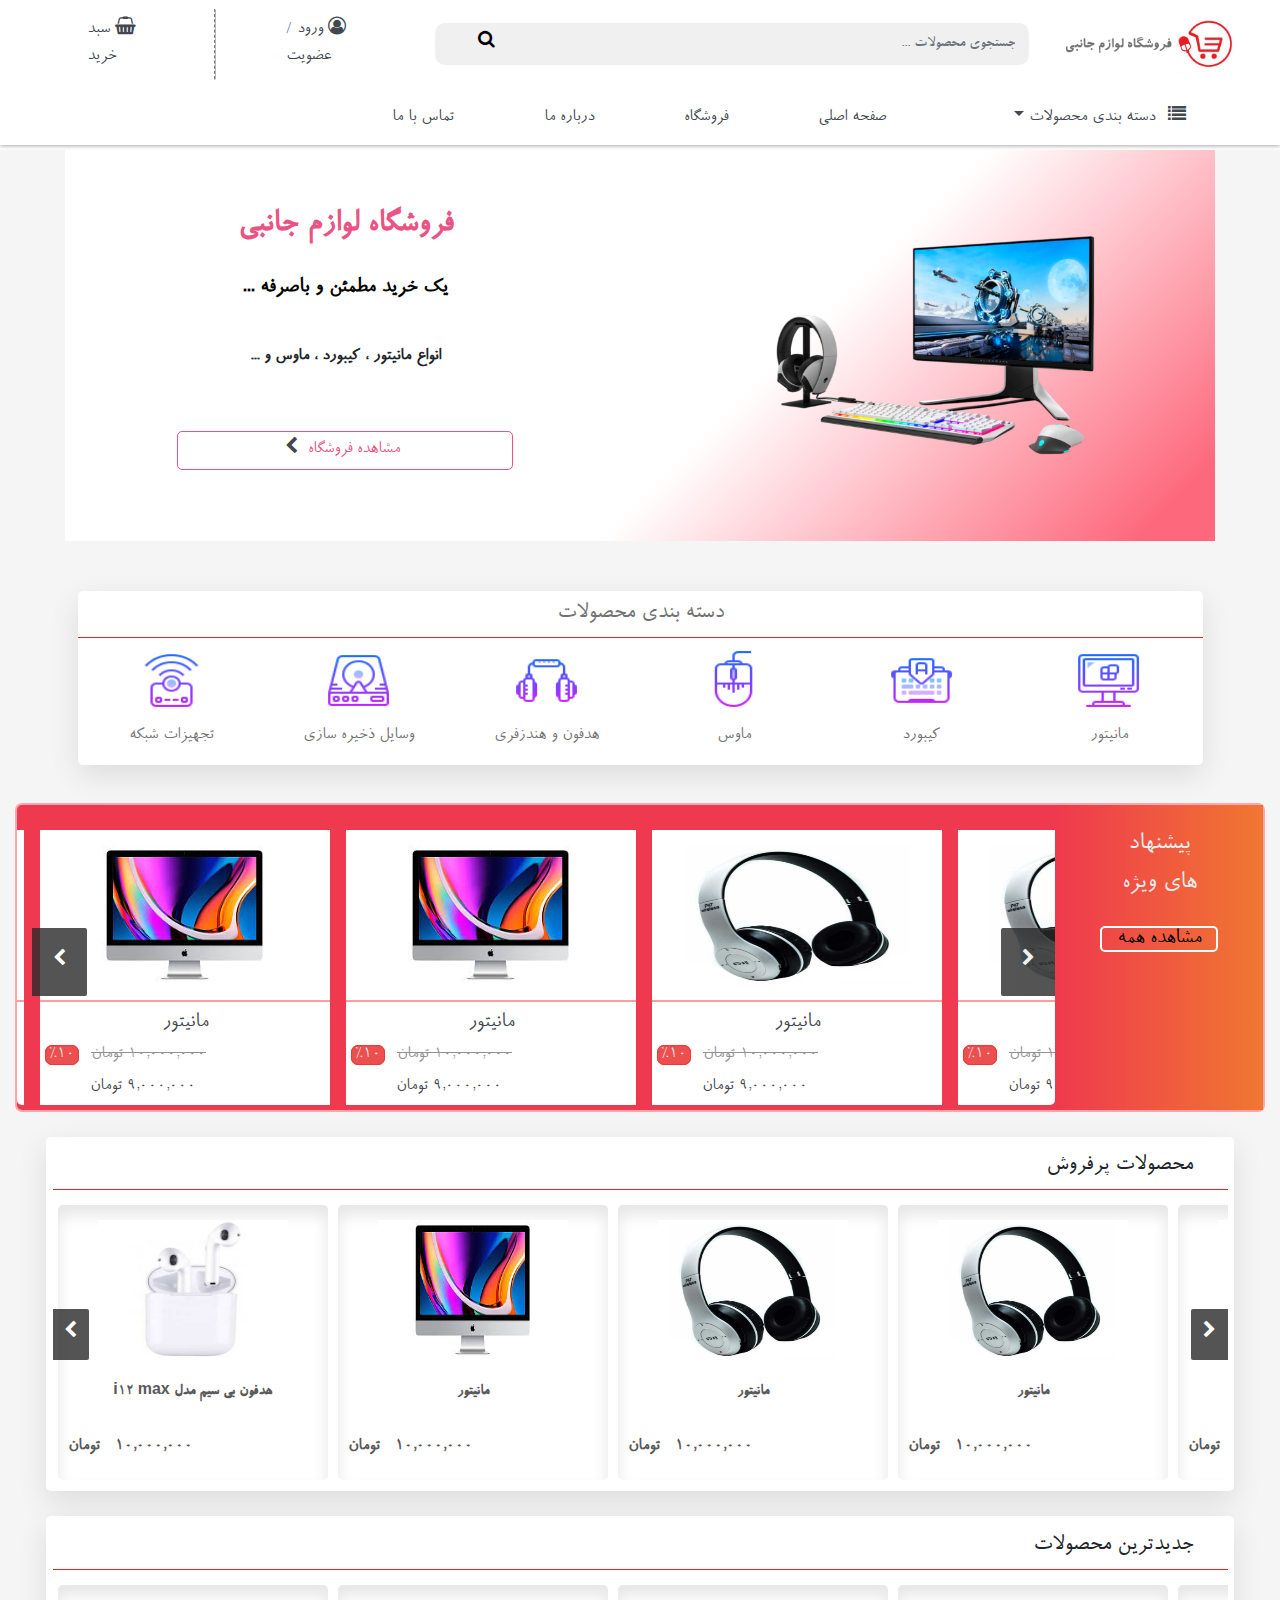
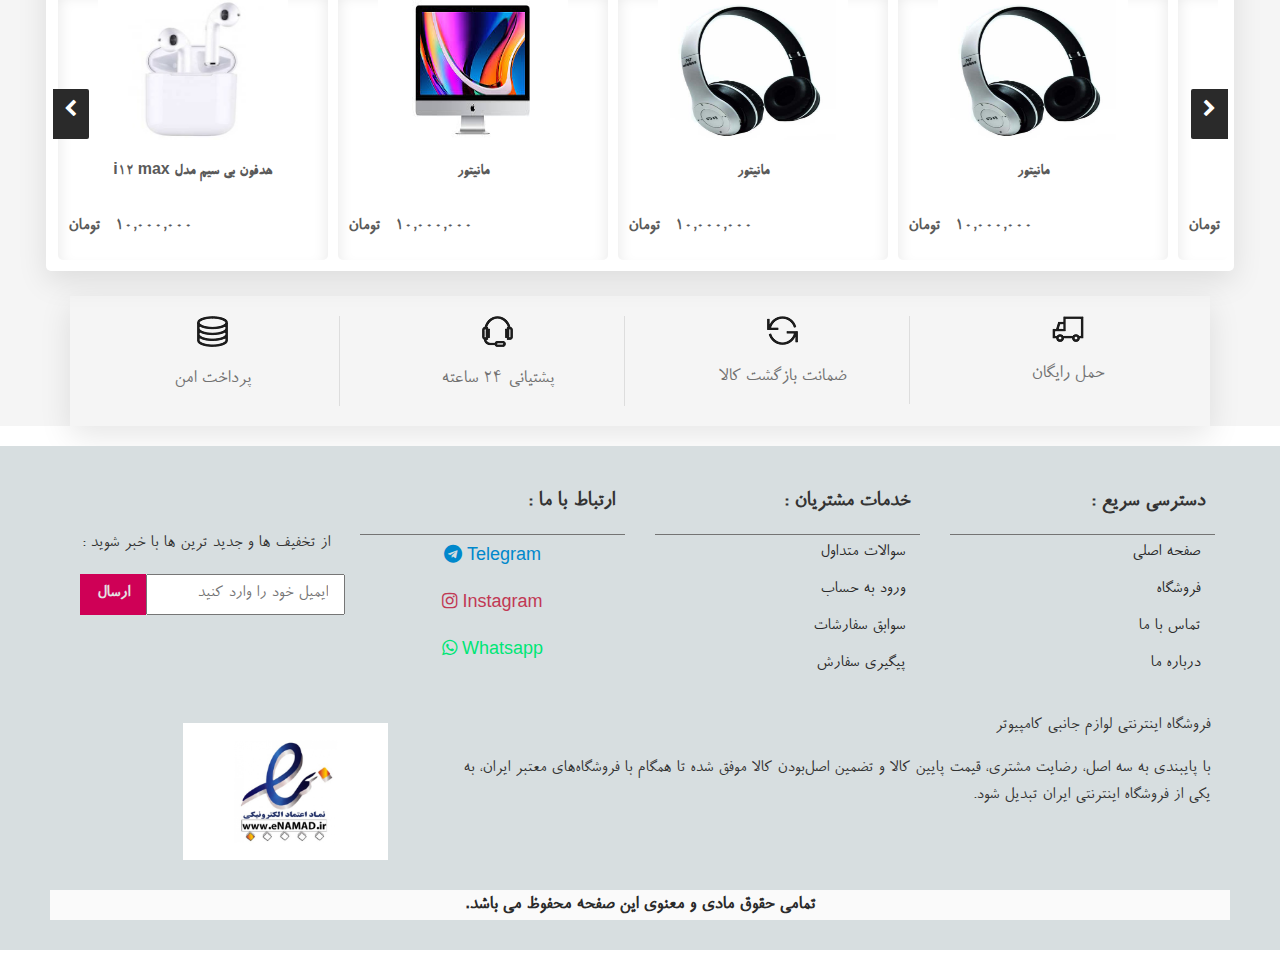
<file: index.html>
<!DOCTYPE html>
<html lang="fa">

<head>
    <meta charset="utf-8">
    <meta name="viewport" content="width=device-width, initial-scale=1, shrink-to-fit=no">
    <link href="./css/bootstrap.min.css" rel="stylesheet" />
    <link href="./css/font-awesome.min.css" rel="stylesheet" />
    <link href="./css/style.css" rel="stylesheet" type="text/CSS">

    <link rel="shortcut icon" href="./images/favicon-logo.png" type="images/png">

    <title>فروشگاه لوازم جانبی</title>
</head>

<body>
    <div class="container-fluid div-starter">
        <header class="row navbar navbar-expand-lg hi">
            <button class="navbar-toggler button-toggle" type="button" data-toggle="collapse"
                data-target="#navbarCollapse" aria-controls="navbarCollapse" aria-expanded="false"
                aria-label="Toggle navigation">
                <i class="fa fa-bars" aria-hidden="true"></i>
            </button>
            <a class="navbar-brand a-logo" href="./index.html">
                <img id="img-logo" width="200" height="70" src="./images/shop-logo.png" alt="فروشگاه لوازم جانبی">
            </a>
            <div>

            </div>
            <div class="collapse navbar-collapse flo" id="navbarCollapse">
                <form class="form-inline form-search row col-lg-7">
                    <input class="form-control input-search col-10" type="text" placeholder="جستجوی محصولات ..."
                        aria-label="Search">
                    <button class="btn-search col-2" type="submit">
                        <i class="fa fa-search" aria-hidden="true"></i>
                    </button>
                </form>
                <ul class="navbar-nav navbar-light">
                    <li class="nav-item mr-xl-5 ml-xl-5 mr-lg-1 ml-lg-1">
                        <a class="nav-link a-sign-in-up" href="./account.html">
                            <i class="fa fa-user-circle-o" aria-hidden="true"></i>
                            <span class=""> ورود / عضویت</span>
                        </a>
                    </li>
                    <li class="header-divider"></li>
                    <li class="nav-item mr-xl-5 ml-xl-5" id="shopBasket">
                        <a class="nav-link a-shop-basket" href="./cart.html" aria-disabled="true">
                            <i class="fa fa-shopping-basket" aria-hidden="true"></i>
                            <span>سبد خرید</span></a>
                    </li>
                </ul>
            </div>
        </header>
        <nav class="navbar navbar-expand-lg">
            <div class="row collapse navbar-collapse" id="navbarCollapse">
                <ul class="navbar-nav navbar-light">
                    <li class="nav-item mr-5 ml-5">
                        <div class="dropdown show li-nav">
                            <a class="dropdown-toggle" href="#" role="button" id="dropdownMenuLink"
                                data-toggle="dropdown" aria-haspopup="true" aria-expanded="false">
                                <i class="fa fa-list" aria-hidden="true"></i>
                                <span class="mr-2">دسته بندی محصولات</span>
                            </a>

                            <div class="dropdown-menu div-show" aria-labelledby="dropdownMenuLink">
                                <a class="dropdown-item" href="#">
                                    <i class="fa fa-keyboard-o" aria-hidden="true"></i>
                                    <span class="span-margin">کیبورد</span>
                                </a>
                                <a class="dropdown-item" href="#">
                                    <i class="fa fa-headphones" aria-hidden="true"></i>
                                    <span class="span-margin">هدفون و هندزفری</span>
                                </a>
                                <a class="dropdown-item" href="#">
                                    <i class="fa fa-hdd-o" aria-hidden="true"></i>
                                    <span class="span-margin">وسایل ذخیره سازی</span>
                                </a>
                                <a class="dropdown-item" href="#">
                                    <i class="fa fa-hdd-o" aria-hidden="true"></i>
                                    <span class="span-margin">وسایل ذخیره سازی</span>
                                </a>
                            </div>
                        </div>
                    </li>
                    <li class="nav-item li-nav">
                        <a href="./index.html" class="a-mainpage">
                            <span> صفحه اصلی</span>
                        </a>
                    </li>
                    <li class="nav-item li-nav">
                        <a href="./shop.html" class="a-market">
                            <span>فروشگاه</span>
                        </a>
                    </li>
                    <li class="nav-item li-nav">
                        <a href="#" class="a-contact">
                            <span> درباره ما</span>
                        </a>
                    </li>
                    <li class="nav-item li-nav">
                        <a href="#" class="a-contact">
                            <span>تماس با ما</span>
                        </a>
                    </li>
                </ul>
            </div>
        </nav>

    </div>

    <main class="container-fluid">
        <section class="container-fluid padding_dd">
            <div class="clr-wh">
                <div class="row">
                    <div class="col-xl-6 col-lg-6 col-md-6 col-sm-12">
                        <div class="center-div">
                            <div class="images_box">
                                <figure><img src="./images/all.png"></figure>
                            </div>
                        </div>
                    </div>
                    <div class="col-xl-6 col-lg-6 col-md-6 col-sm-12">
                        <div class="text-bg">
                            <div class="center-div">
                                <h1>فروشگاه لوازم جانبی</h1>
                                <p class="p-inf">یک خرید مطمئن و باصرفه ...</p>
                                <p class="po">انواع مانیتور ، کیبورد ، ماوس و ...</p>
                                <div class="div-inf">
                                    <div class="div-sub-inf">
                                        <a href="./shop.html" class="a-inf">
                                            <span class="clr-pd">مشاهده فروشگاه</span>
                                            <i class="fa fa-chevron-left" aria-hidden="true"></i>
                                        </a>
                                    </div>
                                </div>
                            </div>
                        </div>
                    </div>

                </div>
            </div>
        </section>

        <section class="category">
            <div class="container div-category">
                <div class="row">
                    <div class="col div-section">
                        <p class="p-class p-gray">دسته بندی محصولات</p>
                    </div>
                </div>
                <div class="row">
                    <div class="col-lg-2 col-md-3 col-sm-4 col-xs-6">
                        <a href="#s">
                            <div class="col img-category">
                                <img class="im col" src="./images/monitor_64px.png" alt="monitor category">
                            </div>
                            <div class="col">
                                <p class="p-category">مانیتور</p>
                            </div>
                        </a>
                    </div>
                    <div class="col-lg-2 col-md-3 col-sm-4 col-xs-6">
                        <a href="#s">
                            <div class="col img-category">
                                <img class="im col" src="./images/keyboard_64px.png" alt="keyboard category">
                            </div>
                            <div class="col">
                                <p class="p-category">کیبورد</p>
                            </div>
                        </a>
                    </div>
                    <div class="col-lg-2 col-md-3 col-sm-4 col-xs-6">
                        <a href="#s">
                            <div class="col img-category">
                                <img class="im col" src="./images/mouse_64px.png" alt="mouse category">
                            </div>
                            <div class="col">
                                <p class="p-category">ماوس</p>
                            </div>
                        </a>
                    </div>
                    <div class="col-lg-2 col-md-3 col-sm-4 col-xs-6">
                        <a href="#s">
                            <div class="col img-category">
                                <img class="im col" src="./images/headphones_64px.png" alt="headphone category">
                            </div>
                            <div class="col">
                                <p class="p-category">هدفون و هندزفری</p>
                            </div>
                        </a>
                    </div>
                    <div class="col-lg-2 col-md-3 col-sm-4 col-xs-6">
                        <a href="#s">
                            <div class="col img-category">
                                <img class="im col" src="./images/hdd_64px.png" alt="hdd category">
                            </div>
                            <div class="col">
                                <p class="p-category">وسایل ذخیره سازی</p>
                            </div>
                        </a>
                    </div>
                    <div class="col-lg-2 col-md-3 col-sm-4 col-xs-6">
                        <a href="#s">
                            <div class="col img-category">
                                <img class="im col" src="./images/wi-fi_router_64px.png" alt="modem category">
                            </div>
                            <div class="col">
                                <p class="p-category">تجهیزات شبکه</p>
                            </div>
                        </a>
                    </div>

                </div>
            </div>
        </section>

        <section class="div-discount row">
            <div class="col-xl-2 col-lg-12 col-md-12 col-sm-12 discount-text">
                <p class="p-discount"> پیشنهاد های ویژه</p>
                <div class="pd-2">
                    <a href="#s" class="a-seeAll">مشاهده همه</a>
                </div>

            </div>
            <div id="slider" class="col-xl-10 col-12">

                <a href="#s" class="control_next">
                    <i class="fa fa-chevron-right" aria-hidden="true"></i>
                </a>
                <a href="#s" class="control_prev">
                    <i class="fa fa-chevron-left" aria-hidden="true"></i>
                </a>
                <div id="itemsli">

                    <div class="dii">
                        <a href="#" class="itemdiscount">
                            <div class="d-img">
                                <img class="imgcat" src="./images/monitor2.jpg" alt="monitor">
                            </div>
                            <div class="pcat">
                                <p class="p-model">مانیتور</p>
                                <div class="div-price">
                                    <span class="real-price">10,000,000 تومان</span>
                                    <span class="percent-off">10%</span>
                                </div>
                                <div class="div-price">
                                    <span class="offer-price">9,000,000 تومان</span>
                                </div>
                            </div>
                        </a>
                    </div>

                    <div class="dii">
                        <a href="#" class="itemdiscount">
                            <div class="d-img">
                                <img class="imgcat" src="./images/monitor2.jpg" alt="monitor">
                            </div>
                            <div class="pcat">
                                <p class="p-model">مانیتور</p>
                                <div class="div-price">
                                    <span class="real-price">10,000,000 تومان</span>
                                    <span class="percent-off">10%</span>
                                </div>
                                <div class="div-price">
                                    <span class="offer-price">9,000,000 تومان</span>
                                </div>
                            </div>
                        </a>
                    </div>

                    <div class="dii">
                        <a href="#" class="itemdiscount">
                            <div class="d-img">
                                <img class="imgcat" src="./images/monitor2.jpg" alt="monitor">
                            </div>
                            <div class="pcat">
                                <p class="p-model">مانیتور</p>
                                <div class="div-price">
                                    <span class="real-price">10,000,000 تومان</span>
                                    <span class="percent-off">10%</span>
                                </div>
                                <div class="div-price">
                                    <span class="offer-price">9,000,000 تومان</span>
                                </div>
                            </div>
                        </a>
                    </div>

                    <div class="dii">
                        <a href="#" class="itemdiscount">
                            <div class="d-img">
                                <img class="imgcat" src="./images/monitor2.jpg" alt="monitor">
                            </div>
                            <div class="pcat">
                                <p class="p-model">مانیتور</p>
                                <div class="div-price">
                                    <span class="real-price">10,000,000 تومان</span>
                                    <span class="percent-off">10%</span>
                                </div>
                                <div class="div-price">
                                    <span class="offer-price">9,000,000 تومان</span>
                                </div>
                            </div>
                        </a>
                    </div>

                    <div class="dii">
                        <a href="#" class="itemdiscount">
                            <div class="d-img">
                                <img class="imgcat" src="./images/headphone2.jpg" alt="monitor">
                            </div>
                            <div class="pcat">
                                <p class="p-model">مانیتور</p>
                                <div class="div-price">
                                    <span class="real-price">10,000,000 تومان</span>
                                    <span class="percent-off">10%</span>
                                </div>
                                <div class="div-price">
                                    <span class="offer-price">9,000,000 تومان</span>
                                </div>
                            </div>
                        </a>
                    </div>

                    <div class="dii">
                        <a href="#" class="itemdiscount">
                            <div class="d-img">
                                <img class="imgcat" src="./images/headphone2.jpg" alt="monitor">
                            </div>
                            <div class="pcat">
                                <p class="p-model">مانیتور</p>
                                <div class="div-price">
                                    <span class="real-price">10,000,000 تومان</span>
                                    <span class="percent-off">10%</span>
                                </div>
                                <div class="div-price">
                                    <span class="offer-price">9,000,000 تومان</span>
                                </div>
                            </div>
                        </a>
                    </div>

                    <div class="dii">
                        <a href="#" class="itemdiscount">
                            <div class="d-img">
                                <img class="imgcat" src="./images/headphone2.jpg" alt="monitor">
                            </div>
                            <div class="pcat">
                                <p class="p-model">salam</p>
                                <div class="div-price">
                                    <span class="real-price">10,000,000 تومان</span>
                                    <span class="percent-off">10%</span>
                                </div>
                                <div class="div-price">
                                    <span class="offer-price">9,000,000 تومان</span>
                                </div>
                            </div>
                        </a>
                    </div>

                    <div class="dii">
                        <a href="#" class="itemdiscount">
                            <div class="d-img">
                                <img class="imgcat" src="./images/headphone2.jpg" alt="monitor">
                            </div>
                            <div class="pcat">
                                <p class="p-model">salam</p>
                                <div class="div-price">
                                    <span class="real-price">10,000,000 تومان</span>
                                    <span class="percent-off">10%</span>
                                </div>
                                <div class="div-price">
                                    <span class="offer-price">9,000,000 تومان</span>
                                </div>
                            </div>
                        </a>
                    </div>
                </div>


            </div>
        </section>

        <section class="bestSellers">
            <div class="div-Bestsellers div-section">
                <p class="p-class p-start">محصولات پرفروش</p>
            </div>
            <div id="slider-bs">

                <a href="#s" class="controlbs_next">
                    <i class="fa fa-chevron-right" aria-hidden="true"></i>
                </a>
                <a href="#s" class="controlbs_prev">
                    <i class="fa fa-chevron-left" aria-hidden="true"></i>
                </a>
                <div id="slideshow-bs">

                    <div class="div-item-bs">
                        <a href="#" class="itembestseller">
                            <div class="d-img-bs">
                                <img class="img-item" src="./images/114532927.jpg" alt="headphone">
                            </div>
                            <div class="pitem">
                                <p class="p-item">هدفون بی سیم مدل i12 max</p>
                                <div class="div-price">
                                    <span class="price-item">10,000,000</span>
                                    <span class="price-item">تومان</span>
                                </div>
                            </div>
                        </a>
                    </div>

                    <div class="div-item-bs">
                        <a href="#" class="itembestseller">
                            <div class="d-img-bs">
                                <img class="img-item" src="./images/monitor2.jpg" alt="monitor">
                            </div>
                            <div class="pitem">
                                <p class="p-item">مانیتور</p>
                                <div class="div-price">
                                    <span class="price-item">10,000,000</span>
                                    <span class="price-item">تومان</span>
                                </div>
                            </div>
                        </a>
                    </div>

                    <div class="div-item-bs">
                        <a href="#" class="itembestseller">
                            <div class="d-img-bs">
                                <img class="img-item" src="./images/1105532421.jpg" alt="monitor">
                            </div>
                            <div class="pitem">
                                <p class="p-item">هدفون بی سیم مدل i12 max</p>
                                <div class="div-price">
                                    <span class="price-item">10,000,000</span>
                                    <span class="price-item">تومان</span>
                                </div>
                            </div>
                        </a>
                    </div>

                    <div class="div-item-bs">
                        <a href="#" class="itembestseller">
                            <div class="d-img-bs">
                                <img class="img-item" src="./images/monitor2.jpg" alt="monitor">
                            </div>
                            <div class="pitem">
                                <p class="p-item">مانیتور</p>
                                <div class="div-price">
                                    <span class="price-item">10,000,000</span>
                                    <span class="price-item">تومان</span>
                                </div>
                            </div>
                        </a>
                    </div>

                    <div class="div-item-bs">
                        <a href="#" class="itembestseller">
                            <div class="d-img-bs">
                                <img class="img-item" src="./images/headphone2.jpg" alt="monitor">
                            </div>
                            <div class="pitem">
                                <p class="p-item">مانیتور</p>
                                <div class="div-price">
                                    <span class="price-item">10,000,000</span>
                                    <span class="price-item">تومان</span>
                                </div>
                            </div>
                        </a>
                    </div>

                    <div class="div-item-bs">
                        <a href="#" class="itembestseller">
                            <div class="d-img-bs">
                                <img class="img-item" src="./images/headphone2.jpg" alt="monitor">
                            </div>
                            <div class="pitem">
                                <p class="p-item">مانیتور</p>
                                <div class="div-price">
                                    <span class="price-item">10,000,000</span>
                                    <span class="price-item">تومان</span>
                                </div>
                            </div>
                        </a>
                    </div>
                    <div class="div-item-bs">
                        <a href="#" class="itembestseller">
                            <div class="d-img-bs">
                                <img class="img-item" src="./images/headphone2.jpg" alt="monitor">
                            </div>
                            <div class="pitem">
                                <p class="p-item">مانیتور</p>
                                <div class="div-price">
                                    <span class="price-item">10,000,000</span>
                                    <span class="price-item">تومان</span>
                                </div>
                            </div>
                        </a>
                    </div>
                </div>
            </div>
        </section>

        <section class="newProduct">
            <div class="div-newProduct div-section">
                <p class="p-class p-start">جدیدترین محصولات</p>
            </div>
            <div id="slider-np">

                <a href="#s" class="controlnp_next">
                    <i class="fa fa-chevron-right" aria-hidden="true"></i>
                </a>
                <a href="#s" class="controlnp_prev">
                    <i class="fa fa-chevron-left" aria-hidden="true"></i>
                </a>
                <div id="slideshow-np">

                    <div class="div-item-np">
                        <a href="#" class="itembestseller">
                            <div class="d-img-bs">
                                <img class="img-item" src="./images/114532927.jpg" alt="headphone">
                            </div>
                            <div class="pitem">
                                <p class="p-item">هدفون بی سیم مدل i12 max</p>
                                <div class="div-price">
                                    <span class="price-item">10,000,000</span>
                                    <span class="price-item">تومان</span>
                                </div>
                            </div>
                        </a>
                    </div>

                    <div class="div-item-np">
                        <a href="#" class="itembestseller">
                            <div class="d-img-bs">
                                <img class="img-item" src="./images/monitor2.jpg" alt="monitor">
                            </div>
                            <div class="pitem">
                                <p class="p-item">مانیتور</p>
                                <div class="div-price">
                                    <span class="price-item">10,000,000</span>
                                    <span class="price-item">تومان</span>
                                </div>
                            </div>
                        </a>
                    </div>

                    <div class="div-item-np">
                        <a href="#" class="itembestseller">
                            <div class="d-img-bs">
                                <img class="img-item" src="./images/1105532421.jpg" alt="monitor">
                            </div>
                            <div class="pitem">
                                <p class="p-item">هدفون بی سیم مدل i12 max</p>
                                <div class="div-price">
                                    <span class="price-item">10,000,000</span>
                                    <span class="price-item">تومان</span>
                                </div>
                            </div>
                        </a>
                    </div>

                    <div class="div-item-np">
                        <a href="#" class="itembestseller">
                            <div class="d-img-bs">
                                <img class="img-item" src="./images/monitor2.jpg" alt="monitor">
                            </div>
                            <div class="pitem">
                                <p class="p-item">مانیتور</p>
                                <div class="div-price">
                                    <span class="price-item">10,000,000</span>
                                    <span class="price-item">تومان</span>
                                </div>
                            </div>
                        </a>
                    </div>

                    <div class="div-item-np">
                        <a href="#" class="itembestseller">
                            <div class="d-img-bs">
                                <img class="img-item" src="./images/headphone2.jpg" alt="monitor">
                            </div>
                            <div class="pitem">
                                <p class="p-item">مانیتور</p>
                                <div class="div-price">
                                    <span class="price-item">10,000,000</span>
                                    <span class="price-item">تومان</span>
                                </div>
                            </div>
                        </a>
                    </div>

                    <div class="div-item-np">
                        <a href="#" class="itembestseller">
                            <div class="d-img-bs">
                                <img class="img-item" src="./images/headphone2.jpg" alt="monitor">
                            </div>
                            <div class="pitem">
                                <p class="p-item">مانیتور</p>
                                <div class="div-price">
                                    <span class="price-item">10,000,000</span>
                                    <span class="price-item">تومان</span>
                                </div>
                            </div>
                        </a>
                    </div>
                    <div class="div-item-np">
                        <a href="#" class="itembestseller">
                            <div class="d-img-bs">
                                <img class="img-item" src="./images/headphone2.jpg" alt="monitor">
                            </div>
                            <div class="pitem">
                                <p class="p-item">مانیتور</p>
                                <div class="div-price">
                                    <span class="price-item">10,000,000</span>
                                    <span class="price-item">تومان</span>
                                </div>
                            </div>
                        </a>
                    </div>
                </div>
            </div>
        </section>

        <section class="sec-fig">
            <div class="container features">
                <div class="row div-features">
                    <div class="col-lg-3 col-md-6 col-sm-6">
                        <div class="single-features bn">
                            <div class="f-icon">
                                <img class="im" src="./images/free-delivery.png" alt="">
                            </div>
                            <h6 class="p-features">حمل رایگان</h6>
                        </div>
                    </div>
                    <div class="col-lg-3 col-md-6 col-sm-6">
                        <div class="single-features">
                            <div class="f-icon">
                                <img class="im" src="./images/return-policy.png" alt="">
                            </div>
                            <h6 class="p-features">ضمانت بازگشت کالا</h6>
                        </div>
                    </div>
                    <div class="col-lg-3 col-md-6 col-sm-6">
                        <div class="single-features">
                            <div class="f-icon">
                                <img class="im" src="./images/support.png" alt="">
                            </div>
                            <h6 class="p-features">پشتیانی 24 ساعته</h6>

                        </div>
                    </div>
                    <div class="col-lg-3 col-md-6 col-sm-6">
                        <div class="single-features">
                            <div class="f-icon">
                                <img class="im" src="./images/secure-payment.png" alt="">
                            </div>
                            <h6 class="p-features">پرداخت امن</h6>
                        </div>
                    </div>
                </div>
            </div>
        </section>
    </main>




    <footer>
        <div class="container-fluid">
            <div class="row">
                <div class="col-lg-3 col-md-3">
                    <div class="list-group">
                        <div class="footer_group_item">
                            <p class="p-title">
                                دسترسی سریع :
                            </p>
                        </div>
                        <a href="./index.html" class="footer-item">صفحه اصلی </a>
                        <a href="./shop.html" class="footer-item">فروشگاه </a>
                        <a href="#" class="footer-item">تماس با ما </a>
                        <a href="#" class="footer-item">درباره ما </a>

                    </div>
                </div>
                <div class="col-lg-3 col-md-3">
                    <div class="list-group">
                        <div class="footer_group_item">
                            <p class="p-title">
                                خدمات مشتریان :
                            </p>
                        </div>
                        <a href="#" class="footer-item">سوالات متداول </a>
                        <a href="#" class="footer-item">ورود به حساب </a>
                        <a href="#" class="footer-item">سوابق سفارشات </a>
                        <a href="#" class="footer-item">پیگیری سفارش </a>

                    </div>
                </div>
                <div class="col-lg-3 col-md-3" style=" text-align: center;">
                    <div class="list-group">
                        <div class="footer_group_item">
                            <p class="p-title">
                                ارتباط با ما :
                            </p>
                        </div>
                        <a href="#" class="a-contactwith cont-telegram">
                            <span>Telegram</span>
                            <i class="fa fa-telegram""></i> 
                        </a>
                        <a href=" #" class="a-contactwith cont-instagram">
                                <span>Instagram</span>
                                <i class="fa fa-instagram"></i>
                        </a>
                        <a href="#" class="a-contactwith cont-whatsapp">
                            <span>Whatsapp</span>
                            <i class="fa fa-whatsapp"></i>
                        </a>
                    </div>
                </div>

                <div class="col-lg-3 col-md-3 col-sm-3">
                    <div class="div-informant">
                        <p>
                            <span>از تخفیف ها و جدید ترین ها با خبر شوید :</span>
                        </p>
                        <div class="div-fields">
                            <form id=" " method=" ">
                                <div class="div-inputs row">
                                    <input class="col-9 in-email" type="email" name="EMAIL"
                                        placeholder="ایمیل خود را وارد کنید">
                                    <input class="col-3 in-send" type="submit" value="ارسال">
                                </div>
                            </form>
                        </div>
                    </div>
                </div>
            </div>

            <div class="row">
                <div class="col-lg-8 col-md-8 col-sm-8 div-txt-ls">
                    <p>فروشگاه اینترنتی لوازم جانبی کامپیوتر</p>
                    <p>با پایبندی به سه اصل، رضایت مشتری، قیمت پایین کالا و تضمین اصل‌بودن کالا موفق شده تا همگام با
                        فروشگاه‌های معتبر ایران، به یکی از فروشگاه اینترنتی ایران تبدیل شود.</p>
                </div>
                <div class="col-lg-3 col-md-3 col-sm-3">
                    <div class="footer-img">
                        <img class="im-footer" width="225" height="290" src="./images/logo_enmad.jpg"
                            alt="فروشگاه لوازم جانبی">
                    </div>
                </div>
            </div>

            <div class="row">
                <div class="col-12 container div-copyright"> تمامی
                    حقوق مادی و معنوی این صفحه محفوظ می باشد.</div>
            </div>
        </div>
    </footer>
    <script src="./js/jquery.min.js"></script>
    <script src="./js/bootstrap.bundle.min.js"></script>
    <script src="./js/script.js"></script>

</body>

</html>
</file>
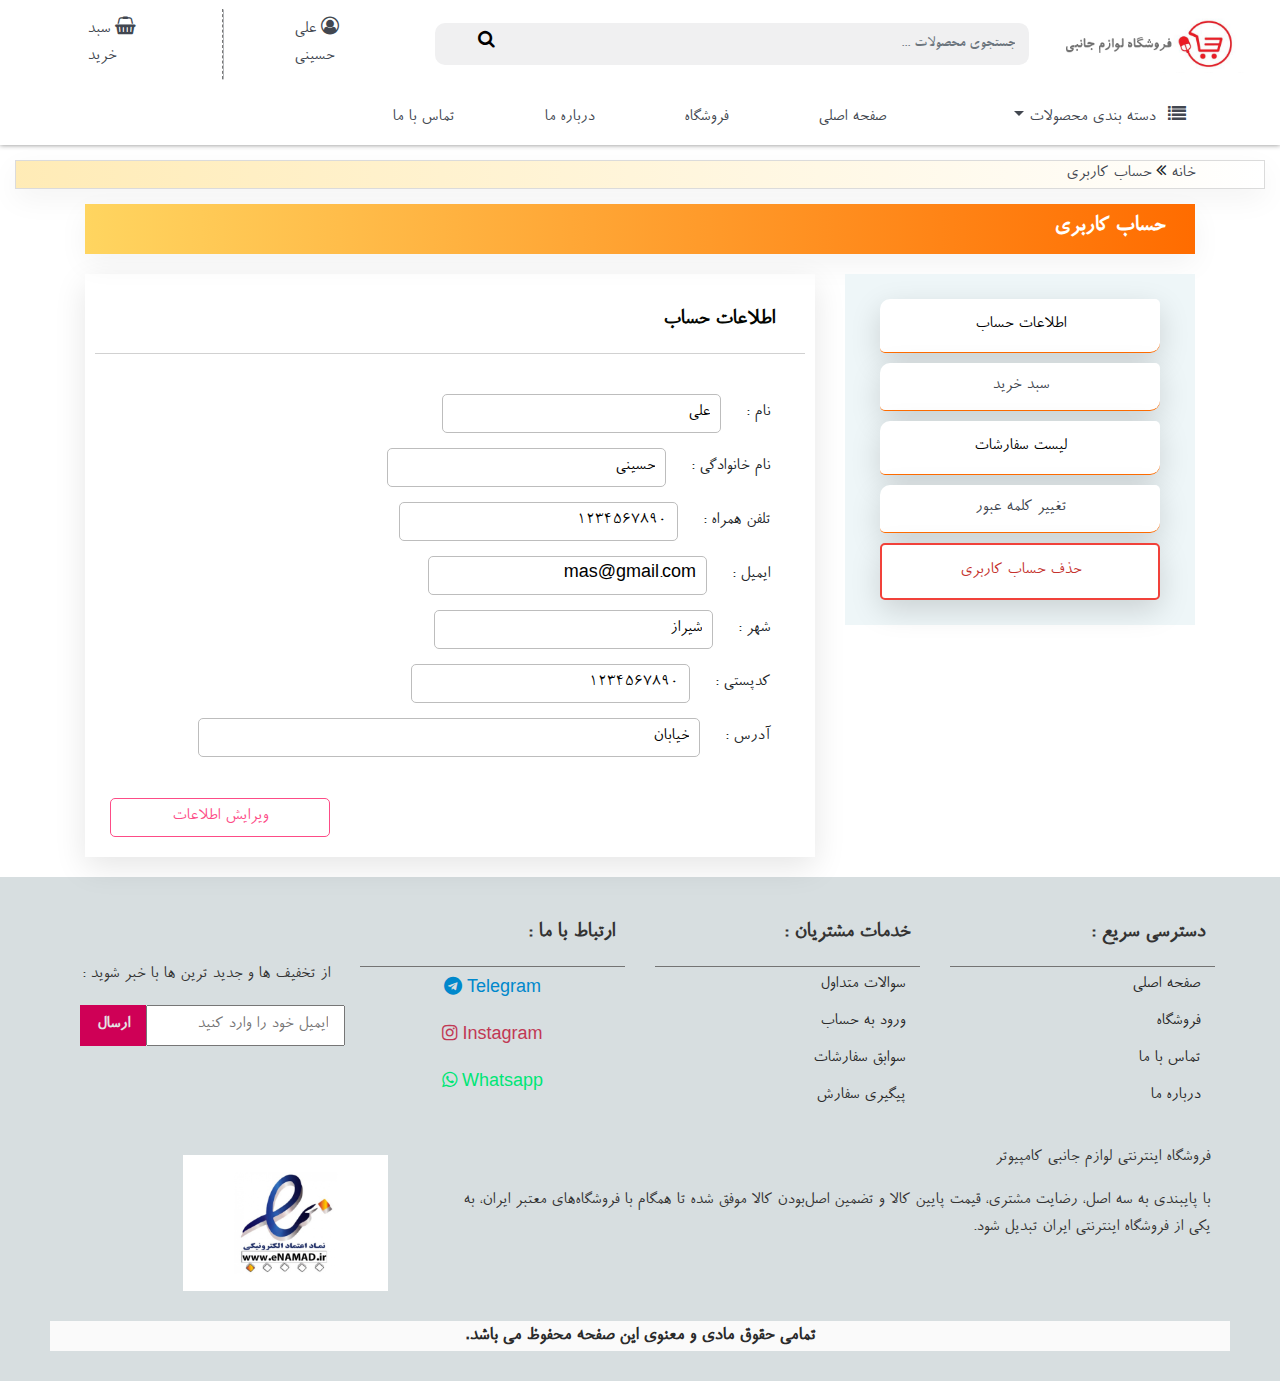
<file: account.html>
<!DOCTYPE html>
<html lang="en">

<head>
    <meta charset="UTF-8">
    <meta name="viewport" content="width=device-width, initial-scale=1.0">
    <link href="./css/bootstrap.min.css" rel="stylesheet" />
    <link href="./css/font-awesome.min.css" rel="stylesheet" />
    <link href="./css/style.css" rel="stylesheet" type="text/CSS">

    <link rel="shortcut icon" href="./images/favicon-logo.png" type="images/png">
    <title>حساب کاربری</title>
</head>

<body>
    <div class="container-fluid div-starter">
        <header class="row navbar navbar-expand-lg hi">
            <button class="navbar-toggler button-toggle" type="button" data-toggle="collapse"
                data-target="#navbarCollapse" aria-controls="navbarCollapse" aria-expanded="false"
                aria-label="Toggle navigation">
                <i class="fa fa-bars" aria-hidden="true"></i>
            </button>
            <a class="navbar-brand a-logo" href="./index.html">
                <img id="img-logo" width="200" height="70" src="./images/shop-logo.png" alt="فروشگاه لوازم جانبی">
            </a>
            <div>

            </div>
            <div class="collapse navbar-collapse flo" id="navbarCollapse">
                <form class="form-inline form-search row col-lg-7">
                    <input class="form-control input-search col-10" type="text" placeholder="جستجوی محصولات ..."
                        aria-label="Search">
                    <button class="btn-search col-2" type="submit">
                        <i class="fa fa-search" aria-hidden="true"></i>
                    </button>
                </form>
                <ul class="navbar-nav navbar-light">
                    <li class="nav-item mr-xl-5 ml-xl-5 mr-lg-1 ml-lg-1">
                        <a class="nav-link a-sign-in-up" href="#">
                            <i class="fa fa-user-circle-o" aria-hidden="true"></i>
                            <span class=""> علی حسینی</span>
                        </a>
                    </li>
                    <li class="header-divider"></li>
                    <li class="nav-item mr-xl-5 ml-xl-5" id="shopBasket">
                        <a class="nav-link a-shop-basket" href="./cart.html" aria-disabled="true">
                            <i class="fa fa-shopping-basket" aria-hidden="true"></i>
                            <span>سبد خرید</span></a>
                    </li>
                </ul>
            </div>
        </header>
        <nav class="navbar navbar-expand-lg">
            <div class="row collapse navbar-collapse" id="navbarCollapse">
                <ul class="navbar-nav navbar-light">
                    <li class="nav-item mr-5 ml-5">
                        <div class="dropdown show li-nav">
                            <a class="dropdown-toggle" href="#" role="button" id="dropdownMenuLink"
                                data-toggle="dropdown" aria-haspopup="true" aria-expanded="false">
                                <i class="fa fa-list" aria-hidden="true"></i>
                                <span class="mr-2">دسته بندی محصولات</span>
                            </a>

                            <div class="dropdown-menu div-show" aria-labelledby="dropdownMenuLink">
                                <a class="dropdown-item" href="#">
                                    <i class="fa fa-keyboard-o" aria-hidden="true"></i>
                                    <span class="span-margin">کیبورد</span>
                                </a>
                                <a class="dropdown-item" href="#">
                                    <i class="fa fa-headphones" aria-hidden="true"></i>
                                    <span class="span-margin">هدفون و هندزفری</span>
                                </a>
                                <a class="dropdown-item" href="#">
                                    <i class="fa fa-hdd-o" aria-hidden="true"></i>
                                    <span class="span-margin">وسایل ذخیره سازی</span>
                                </a>
                                <a class="dropdown-item" href="#">
                                    <i class="fa fa-hdd-o" aria-hidden="true"></i>
                                    <span class="span-margin">وسایل ذخیره سازی</span>
                                </a>
                            </div>
                        </div>
                    </li>
                    <li class="nav-item li-nav">
                        <a href="./index.html" class="a-mainpage">
                            <span> صفحه اصلی</span>
                        </a>
                    </li>
                    <li class="nav-item li-nav">
                        <a href="./shop.html" class="a-market">
                            <span>فروشگاه</span>
                        </a>
                    </li>
                    <li class="nav-item li-nav">
                        <a href="#" class="a-contact">
                            <span> درباره ما</span>
                        </a>
                    </li>
                    <li class="nav-item li-nav">
                        <a href="#" class="a-contact">
                            <span>تماس با ما</span>
                        </a>
                    </li>
                </ul>
            </div>
        </nav>

    </div>

    <section class="page-kind">
        <div class="container kind">
            <a href="./index.html">خانه</a>
            <i class="fa fa-angle-double-left" aria-hidden="true"></i>
            <a href="./account.html">حساب کاربری</a>
        </div>
    </section>

    <section class="container">
        <div class="inf-check">
            <p>حساب کاربری</p>
        </div>
    </section>

    <section>
        <div class="container">
            <div class="row">
                <div class="col-12 col-xl-4 col-lg-4 col-md-12 col-sm-12 col-xs-12 nomargin">
                    <div class="acc-categories">
                        <ul class="main-acc">
                            <li class="acc-list">
                                <button onclick="detailform()">
                                    اطلاعات حساب
                                </button>
                            </li>

                            <li class="acc-list">
                                <a href="./cart.html">
                                    <p class="nomargin">سبد خرید</p>
                                </a>
                            </li>
                            <li class="acc-list">
                                <button onclick="orderform()">
                                    <p class="nomargin">لیست سفارشات</p>
                                </button>
                            </li>
                            <li class="acc-list">
                                <a href="#">
                                    <p class="nomargin">تغییر کلمه عبور</p>
                                </a>
                            </li>
                            <li class="acc-list danger">
                                <button onclick="deleteform()">
                                    <p class="nomargin">حذف حساب کاربری</p>
                                </button>
                            </li>
                        </ul>
                    </div>
                </div>
                <div class="col-12 col-xl-8 col-lg-8 col-sm-12 col-md-12">
                    <div id="accget">
                        <div class="acc-details">
                            <div class="acc-title">
                                <p>اطلاعات حساب</p>
                            </div>
                            <div class="row acc-d">
                                <ul class="col-12 list-det">
                                    <li>
                                        <span class="col-3">نام :</span>
                                        <input class="in-get col-5" type="text" name="firstname" id="firstname-acc"
                                            readonly value="علی">
                                    </li>
                                    <li>
                                        <span class="col-3">نام خانوادگی :</span>
                                        <input class="in-get col-5" type="text" name="lastname" id="lastname-acc"
                                            readonly value="حسینی">
                                    </li>
                                    <li>
                                        <span class="col-3">تلفن همراه :</span>
                                        <input class="in-get col-5" type="text" name="phonenum" id="phonenum-acc"
                                            readonly value="1234567890">
                                    </li>
                                    <li>
                                        <span class="col-3">ایمیل :</span>
                                        <input class="in-get col-5" type="text" name="email" id="email-acc" readonly
                                            value="mas@gmail.com">
                                    </li>
                                    <li>
                                        <span class="col-3">شهر :</span>
                                        <input class="in-get col-5" type="text" name="city" id="city-acc" value="شیراز"
                                            readonly>
                                    </li>
                                    <li>
                                        <span class="col-3">کدپستی :</span>
                                        <input class="in-get col-5" type="text" name="postcode" id="postcode-acc"
                                            readonly value="1234567890">
                                    </li>
                                    <li>
                                        <span class="col-3">آدرس :</span>
                                        <input class="in-get col-9" type="text" name="address" id="address-acc" readonly
                                            value="خیابان">
                                    </li>

                                </ul>
                                <div class="edit-btns col-12">
                                    <div class="col-12">
                                        <button class="col-4 a-editd" onclick="hidefunc()">
                                            <span>ویرایش اطلاعات</span>
                                        </button>
                                    </div>
                                </div>
                            </div>
                        </div>
                    </div>
                    <div id="accedit" class="dis">
                        <div class="acc-details">
                            <div class="acc-title">
                                <p>ویرایش حساب</p>
                            </div>
                            <div class="row acc-d">
                                <form class="col-12" action="" method="">
                                    <ul class="col-12 list-det">
                                        <li>
                                            <span class="col-3">نام :</span>
                                            <input class="in-get col-5" type="text" name="firstname" id="firstname-acc"
                                                value="علی">
                                        </li>
                                        <li>
                                            <span class="col-3">نام خانوادگی :</span>
                                            <input class="in-get col-5" type="text" name="lastname" id="lastname-acc"
                                                value="حسینی">
                                        </li>
                                        <li>
                                            <span class="col-3">تلفن همراه :</span>
                                            <input class="in-get col-5" type="text" name="phonenum" id="phonenum-acc"
                                                value="1234567890">
                                        </li>
                                        <li>
                                            <span class="col-3">ایمیل :</span>
                                            <input class="in-get col-5" type="text" name="email" id="email-acc"
                                                value="mas@gmail.com">
                                        </li>
                                        <li>
                                            <span class="col-3">شهر :</span>
                                            <input class="in-get col-5" type="text" name="city" id="city-acc"
                                                value="شیراز">
                                        </li>
                                        <li>
                                            <span class="col-3">کدپستی :</span>
                                            <input class="in-get col-5" type="text" name="postcode" id="postcode-acc"
                                                value="1234567890">
                                        </li>
                                        <li>
                                            <span class="col-3">آدرس :</span>
                                            <input class="in-get col-9" type="text" name="address" id="address-acc"
                                                value="خیابان">
                                        </li>

                                    </ul>
                                </form>
                                <div class="col-12 edit-btns">
                                    <div class="col-12">
                                        <button class="col-4 a-editconf" onclick="editconfirm()">
                                            <span>اعمال تغییرات</span>
                                        </button>
                                        <button class="col-4 a-editback" onclick="backfunc()">
                                            <span>برگشت</span>
                                        </button>
                                    </div>
                                </div>
                            </div>
                        </div>
                    </div>
                    <div id="orderform">
                        <div class=" "></div>
                    </div>
                    <div id="deleteform" class="dis">
                        <div class="acc-del">
                            <div class="acc-title">
                                <p>حذف حساب کاربری</p>
                            </div>
                            <div class="del-p">
                                <p>آیا مطمئنید که می خواهید که حساب کاربری خود را حذف کنید؟</p>
                                <div class="del-b col-12">
                                    <button class="col-4">
                                        حذف حساب
                                    </button>
                                </div>
                            </div>

                        </div>
                    </div>
                </div>
            </div>
        </div>
    </section>



    <footer>
        <div class="container-fluid">
            <div class="row">
                <div class="col-lg-3 col-md-3">
                    <div class="list-group">
                        <div class="footer_group_item">
                            <p class="p-title">
                                دسترسی سریع :
                            </p>
                        </div>
                        <a href="./index.html" class="footer-item">صفحه اصلی </a>
                        <a href="./shop.html" class="footer-item">فروشگاه </a>
                        <a href="#" class="footer-item">تماس با ما </a>
                        <a href="#" class="footer-item">درباره ما </a>

                    </div>
                </div>
                <div class="col-lg-3 col-md-3">
                    <div class="list-group">
                        <div class="footer_group_item">
                            <p class="p-title">
                                خدمات مشتریان :
                            </p>
                        </div>
                        <a href="#" class="footer-item">سوالات متداول </a>
                        <a href="#" class="footer-item">ورود به حساب </a>
                        <a href="#" class="footer-item">سوابق سفارشات </a>
                        <a href="#" class="footer-item">پیگیری سفارش </a>

                    </div>
                </div>
                <div class="col-lg-3 col-md-3" style=" text-align: center;">
                    <div class="list-group">
                        <div class="footer_group_item">
                            <p class="p-title">
                                ارتباط با ما :
                            </p>
                        </div>
                        <a href="#" class="a-contactwith cont-telegram">
                            <span>Telegram</span>
                            <i class="fa fa-telegram""></i> 
                        </a>
                        <a href=" #" class="a-contactwith cont-instagram">
                                <span>Instagram</span>
                                <i class="fa fa-instagram"></i>
                        </a>
                        <a href="#" class="a-contactwith cont-whatsapp">
                            <span>Whatsapp</span>
                            <i class="fa fa-whatsapp"></i>
                        </a>
                    </div>
                </div>

                <div class="col-lg-3 col-md-3 col-sm-3">
                    <div class="div-informant">
                        <p>
                            <span>از تخفیف ها و جدید ترین ها با خبر شوید :</span>
                        </p>
                        <div class="div-fields">
                            <form id=" " method=" ">
                                <div class="div-inputs row">
                                    <input class="col-9 in-email" type="email" name="EMAIL"
                                        placeholder="ایمیل خود را وارد کنید">
                                    <input class="col-3 in-send" type="submit" value="ارسال">
                                </div>
                            </form>
                        </div>
                    </div>
                </div>
            </div>

            <div class="row">
                <div class="col-lg-8 col-md-8 col-sm-8 div-txt-ls">
                    <p>فروشگاه اینترنتی لوازم جانبی کامپیوتر</p>
                    <p>با پایبندی به سه اصل، رضایت مشتری، قیمت پایین کالا و تضمین اصل‌بودن کالا موفق شده تا همگام با
                        فروشگاه‌های معتبر ایران، به یکی از فروشگاه اینترنتی ایران تبدیل شود.</p>
                </div>
                <div class="col-lg-3 col-md-3 col-sm-3">
                    <div class="footer-img">
                        <img class="im-footer" width="225" height="290" src="./images/logo_enmad.jpg"
                            alt="فروشگاه لوازم جانبی">
                    </div>
                </div>
            </div>

            <div class="row">
                <div class="col-12 container div-copyright"> تمامی
                    حقوق مادی و معنوی این صفحه محفوظ می باشد.</div>
            </div>
        </div>
    </footer>
    <script src="./js/jquery.min.js"></script>
    <script src="./js/bootstrap.bundle.min.js"></script>
    <script src="./js/script.js"></script>

</body>

</html>
</file>
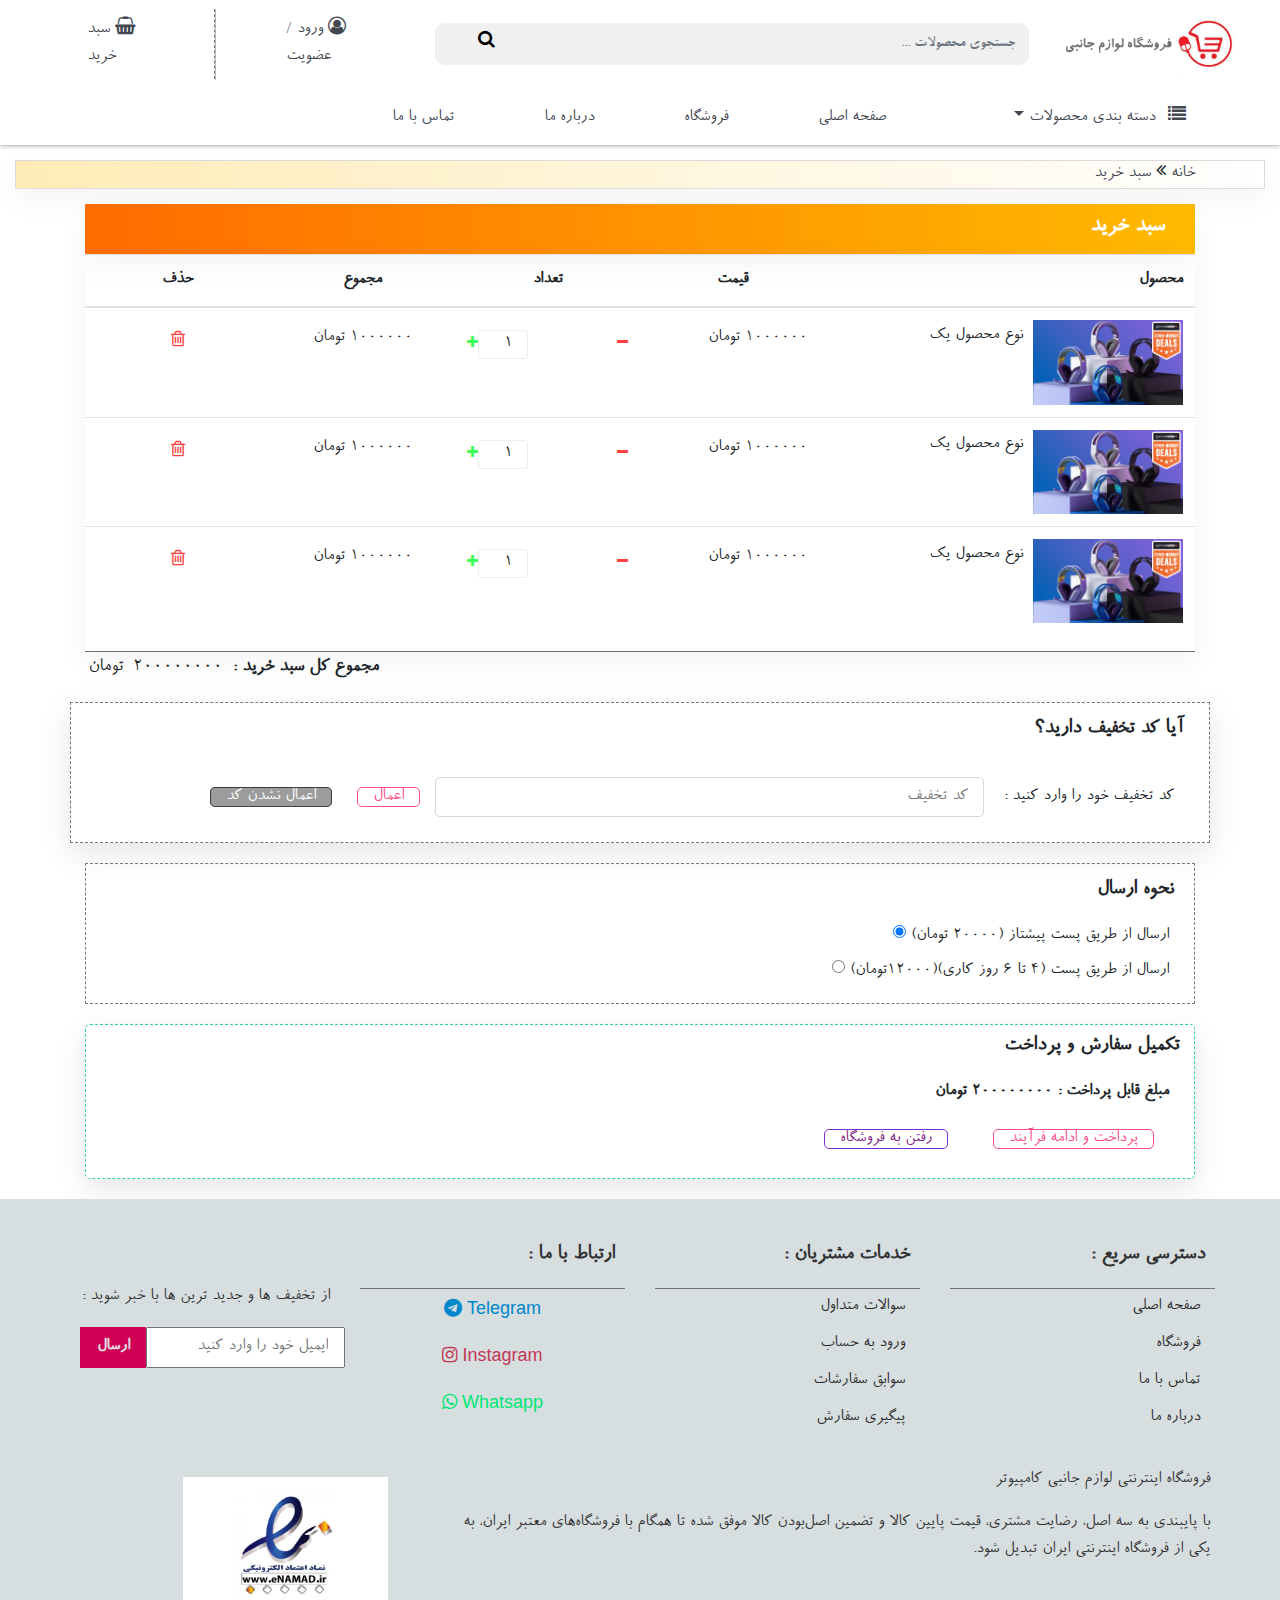
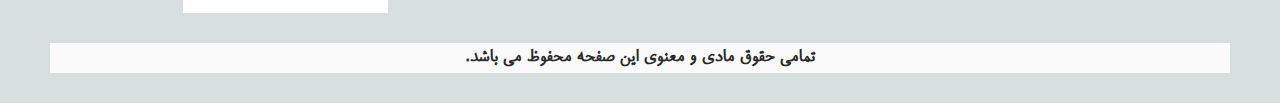
<file: cart.html>
<!DOCTYPE html>
<html lang="en">

<head>
    <meta charset="UTF-8">
    <meta name="viewport" content="width=device-width, initial-scale=1.0">
    <link href="./css/bootstrap.min.css" rel="stylesheet" />
    <link href="./css/font-awesome.min.css" rel="stylesheet" />
    <link href="./css/style.css" rel="stylesheet" type="text/CSS">
    <link href="./css/cart.css" rel="stylesheet" type="text/CSS">

    <link rel="shortcut icon" href="./images/favicon-logo.png" type="images/png">
    <title>سبد خرید</title>
</head>

<body>
    <div class="container-fluid div-starter">
        <header class="row navbar navbar-expand-lg hi">
            <button class="navbar-toggler button-toggle" type="button" data-toggle="collapse"
                data-target="#navbarCollapse" aria-controls="navbarCollapse" aria-expanded="false"
                aria-label="Toggle navigation">
                <i class="fa fa-bars" aria-hidden="true"></i>
            </button>
            <a class="navbar-brand a-logo" href="./index.html">
                <img id="img-logo" width="200" height="70" src="./images/shop-logo.png" alt="فروشگاه لوازم جانبی">
            </a>
            <div>

            </div>
            <div class="collapse navbar-collapse flo" id="navbarCollapse">
                <form class="form-inline form-search row col-lg-7">
                    <input class="form-control input-search col-10" type="text" placeholder="جستجوی محصولات ..."
                        aria-label="Search">
                    <button class="btn-search col-2" type="submit">
                        <i class="fa fa-search" aria-hidden="true"></i>
                    </button>
                </form>
                <ul class="navbar-nav navbar-light">
                    <li class="nav-item mr-xl-5 ml-xl-5 mr-lg-1 ml-lg-1">
                        <a class="nav-link a-sign-in-up" href="#">
                            <i class="fa fa-user-circle-o" aria-hidden="true"></i>
                            <span class=""> ورود / عضویت</span>
                        </a>
                    </li>
                    <li class="header-divider"></li>
                    <li class="nav-item mr-xl-5 ml-xl-5" id="shopBasket">
                        <a class="nav-link a-shop-basket" href="./cart.html" aria-disabled="true">
                            <i class="fa fa-shopping-basket" aria-hidden="true"></i>
                            <span>سبد خرید</span></a>
                    </li>
                </ul>
            </div>
        </header>
        <nav class="navbar navbar-expand-lg">
            <div class="row collapse navbar-collapse" id="navbarCollapse">
                <ul class="navbar-nav navbar-light">
                    <li class="nav-item mr-5 ml-5">
                        <div class="dropdown show li-nav">
                            <a class="dropdown-toggle" href="#" role="button" id="dropdownMenuLink"
                                data-toggle="dropdown" aria-haspopup="true" aria-expanded="false">
                                <i class="fa fa-list" aria-hidden="true"></i>
                                <span class="mr-2">دسته بندی محصولات</span>
                            </a>

                            <div class="dropdown-menu div-show" aria-labelledby="dropdownMenuLink">
                                <a class="dropdown-item" href="#">
                                    <i class="fa fa-keyboard-o" aria-hidden="true"></i>
                                    <span class="span-margin">کیبورد</span>
                                </a>
                                <a class="dropdown-item" href="#">
                                    <i class="fa fa-headphones" aria-hidden="true"></i>
                                    <span class="span-margin">هدفون و هندزفری</span>
                                </a>
                                <a class="dropdown-item" href="#">
                                    <i class="fa fa-hdd-o" aria-hidden="true"></i>
                                    <span class="span-margin">وسایل ذخیره سازی</span>
                                </a>
                                <a class="dropdown-item" href="#">
                                    <i class="fa fa-hdd-o" aria-hidden="true"></i>
                                    <span class="span-margin">وسایل ذخیره سازی</span>
                                </a>
                            </div>
                        </div>
                    </li>
                    <li class="nav-item li-nav">
                        <a href="./index.html" class="a-mainpage">
                            <span> صفحه اصلی</span>
                        </a>
                    </li>
                    <li class="nav-item li-nav">
                        <a href="./shop.html" class="a-market">
                            <span>فروشگاه</span>
                        </a>
                    </li>
                    <li class="nav-item li-nav">
                        <a href="#" class="a-contact">
                            <span> درباره ما</span>
                        </a>
                    </li>
                    <li class="nav-item li-nav">
                        <a href="#" class="a-contact">
                            <span>تماس با ما</span>
                        </a>
                    </li>
                </ul>
            </div>
        </nav>

    </div>

    <section class="page-kind">
        <div class="container kind">
            <a href="./index.html">خانه</a>
            <i class="fa fa-angle-double-left" aria-hidden="true"></i>
            <a href="./cart.html">سبد خرید</a>
        </div>
    </section>

    <section class="container">
        <div class="inf-cart">
            <p>سبد خرید</p>
        </div>
    </section>

    <section class="cart_area">
        <div class="container">
            <div class="cart_inner">
                <div class="table-responsive">
                    <table class="table col-12">
                        <thead class="col-12 th-ri">
                            <tr class="col-12">
                                <th class="" scope="col">محصول</th>
                                <th class=" th-ctr" scope="col">قیمت</th>
                                <th class=" th-ctr" scope="col">تعداد</th>
                                <th class=" th-ctr" scope="col">مجموع</th>
                                <th class="th-ctr" scope="col"> حذف</th>
                            </tr>
                        </thead>
                        <tbody>
                            <tr>
                                <td class="col-4">
                                    <div class="media">
                                        <div class="d-flex">
                                            <img src="./images/headphone.jpg" width="150" alt="">
                                        </div>
                                        <div class="media-body">
                                            <span>نوع محصول یک</span>
                                        </div>
                                    </div>
                                </td>
                                <td class="col-2">
                                    <div class="td-price">
                                        <span>1000000</span>
                                        <span>تومان</span>
                                    </div>
                                </td>
                                <td class="col-2">
                                    <div class="product_count">


                                        <input type="text" name="qty" id="sst" maxlength="12" value="1"
                                            title="Quantity:" class="input-text qty">
                                        <button
                                            onclick="var result = document.getElementById('sst'); var sst = result.value; if( !isNaN( sst )) result.value++;return false;"
                                            class="increase items-count" type="button"><i class="fa fa-plus"
                                                aria-hidden="true"></i></button>


                                        <button
                                            onclick="var result = document.getElementById('sst'); var sst = result.value; if( !isNaN( sst ) &amp;&amp; sst > 0 ) result.value--;return false;"
                                            class="reduced items-count" type="button"><i class="fa fa-minus"
                                                aria-hidden="true"></i></button>
                                    </div>
                                </td>
                                <td class="col-2">
                                    <div class="td-pricetotal">
                                        <span>1000000</span>
                                        <span>تومان</span>
                                    </div>
                                </td>
                                <td class="col-2">
                                    <div class="td-icon">
                                        <a href="#s">
                                            <i class="fa fa-trash-o" aria-hidden="true"></i>
                                        </a>
                                    </div>
                                </td>
                            </tr>
                            <tr>
                                <td class="col-4">
                                    <div class="media">
                                        <div class="d-flex">
                                            <img src="./images/headphone.jpg" width="150" alt="">
                                        </div>
                                        <div class="media-body">
                                            <p>نوع محصول یک</p>
                                        </div>
                                    </div>
                                </td>
                                <td class="col-2">
                                    <div class="td-price">
                                        <span>1000000</span>
                                        <span>تومان</span>
                                    </div>
                                </td>
                                <td class="col-2">
                                    <div class="product_count">


                                        <input type="text" name="qty" id="sst1" maxlength="12" value="1"
                                            title="Quantity:" class="input-text qty">
                                        <button
                                            onclick="var result = document.getElementById('sst1'); var sst = result.value; if( !isNaN( sst )) result.value++;return false;"
                                            class="increase items-count" type="button"><i class="fa fa-plus"
                                                aria-hidden="true"></i></button>


                                        <button
                                            onclick="var result = document.getElementById('sst1'); var sst = result.value; if( !isNaN( sst ) &amp;&amp; sst > 0 ) result.value--;return false;"
                                            class="reduced items-count" type="button"><i class="fa fa-minus"
                                                aria-hidden="true"></i></button>
                                    </div>
                                </td>
                                <td class="col-2">
                                    <div class="td-pricetotal">
                                        <span>1000000</span>
                                        <span>تومان</span>
                                    </div>
                                </td>
                                <td class="col-2">
                                    <div class="td-icon">
                                        <a href="#s">
                                            <i class="fa fa-trash-o" aria-hidden="true"></i>
                                        </a>
                                    </div>
                                </td>
                            </tr>
                            <tr>
                                <td class="col-4">
                                    <div class="media">
                                        <div class="d-flex">
                                            <img src="./images/headphone.jpg" width="150" alt="">
                                        </div>
                                        <div class="media-body">
                                            <p>نوع محصول یک</p>
                                        </div>
                                    </div>
                                </td>
                                <td class="col-2">
                                    <div class="td-price">
                                        <span>1000000</span>
                                        <span>تومان</span>
                                    </div>
                                </td>
                                <td class="col-2">
                                    <div class="product_count">


                                        <input type="text" name="qty" id="sst2" maxlength="12" value="1"
                                            title="Quantity:" class="input-text qty">
                                        <button
                                            onclick="var result = document.getElementById('sst2'); var sst = result.value; if( !isNaN( sst )) result.value++;return false;"
                                            class="increase items-count" type="button"><i class="fa fa-plus"
                                                aria-hidden="true"></i></button>


                                        <button
                                            onclick="var result = document.getElementById('sst2'); var sst = result.value; if( !isNaN( sst ) &amp;&amp; sst > 0 ) result.value--;return false;"
                                            class="reduced items-count" type="button"><i class="fa fa-minus"
                                                aria-hidden="true"></i></button>
                                    </div>
                                </td>
                                <td class="col-2">
                                    <div class="td-pricetotal">
                                        <span>1000000</span>
                                        <span>تومان</span>
                                    </div>
                                </td>
                                <td class="col-2">
                                    <div class="td-icon">
                                        <a href="#s">
                                            <i class="fa fa-trash-o" aria-hidden="true"></i>
                                        </a>
                                    </div>
                                </td>
                            </tr>
                        </tbody>
                    </table>
                </div>
            </div>
        </div>
    </section>

    <section class="container">
        <div class="div-subtotal">
            <span class="bld">مجموع کل سبد خرید :</span>
            <span>200000000</span>
            <span>تومان</span>
        </div>
    </section>

    <section class="container div-cupon">
        <div class="row cupon_text">
            <div class="col-12 cupon">
                <p>آیا کد تخفیف دارید؟</p>
            </div>
            <div class="col-12 div-cupondetails">
                <span class="col-4 col-md-6 col-sm-6    ">کد تخفیف خود را وارد کنید :</span>
                <input class="col-4 col-md-6 col-sm-6" type="text" placeholder="کد تخفیف">
                <a class="col-4 col-md-6 col-sm-6  primary-btn" href="#">اعمال</a>
                <a class="col-4 col-md-6 col-sm-6 gray_btn" href="#">اعمال نشدن کد</a>
            </div>

        </div>
    </section>


    <section class="container">
        <div class="div-htsend">
            <div class="tsend">
                <p>نحوه ارسال</p>
            </div>
            <label class="container">ارسال از طریق پست پیشتاز (20000 تومان)
                <input type="radio" checked="checked" name="radio">
            </label>
            <label class="container">ارسال از طریق پست (4 تا 6 روز کاری)(12000تومان)
                <input type="radio" name="radio">
            </label>
        </div>
    </section>

    <section class="container">
        <div class="div-pey">
            <div class="col-12 tpey">
                <p>تکمیل سفارش و پرداخت</p>
            </div>
            <div class="pey col-12">
                <span>مبلغ قابل پرداخت :</span>
                <span>200000000</span>
                <span>تومان</span>
            </div>
            <div class="pey-btns">
                <a class="col-4 col-md-12 col-sm-12  primary-btn" href="./checkout.html">پرداخت و ادامه فرآیند</a>
                <a class="col-4 col-md-12 col-sm-12 second-btn" href="./shop.html">رفتن به فروشگاه</a>
            </div>
        </div>
    </section>



    <footer>
        <div class="container-fluid">
            <div class="row">
                <div class="col-lg-3 col-md-3">
                    <div class="list-group">
                        <div class="footer_group_item">
                            <p class="p-title">
                                دسترسی سریع :
                            </p>
                        </div>
                        <a href="./index.html" class="footer-item">صفحه اصلی </a>
                        <a href="./shop.html" class="footer-item">فروشگاه </a>
                        <a href="#" class="footer-item">تماس با ما </a>
                        <a href="#" class="footer-item">درباره ما </a>

                    </div>
                </div>
                <div class="col-lg-3 col-md-3">
                    <div class="list-group">
                        <div class="footer_group_item">
                            <p class="p-title">
                                خدمات مشتریان :
                            </p>
                        </div>
                        <a href="#" class="footer-item">سوالات متداول </a>
                        <a href="#" class="footer-item">ورود به حساب </a>
                        <a href="#" class="footer-item">سوابق سفارشات </a>
                        <a href="#" class="footer-item">پیگیری سفارش </a>

                    </div>
                </div>
                <div class="col-lg-3 col-md-3" style=" text-align: center;">
                    <div class="list-group">
                        <div class="footer_group_item">
                            <p class="p-title">
                                ارتباط با ما :
                            </p>
                        </div>
                        <a href="#" class="a-contactwith cont-telegram">
                            <span>Telegram</span>
                            <i class="fa fa-telegram""></i> 
                        </a>
                        <a href=" #" class="a-contactwith cont-instagram">
                                <span>Instagram</span>
                                <i class="fa fa-instagram"></i>
                        </a>
                        <a href="#" class="a-contactwith cont-whatsapp">
                            <span>Whatsapp</span>
                            <i class="fa fa-whatsapp"></i>
                        </a>
                    </div>
                </div>

                <div class="col-lg-3 col-md-3 col-sm-3">
                    <div class="div-informant">
                        <p>
                            <span>از تخفیف ها و جدید ترین ها با خبر شوید :</span>
                        </p>
                        <div class="div-fields">
                            <form id=" " method=" ">
                                <div class="div-inputs row">
                                    <input class="col-9 in-email" type="email" name="EMAIL"
                                        placeholder="ایمیل خود را وارد کنید">
                                    <input class="col-3 in-send" type="submit" value="ارسال">
                                </div>
                            </form>
                        </div>
                    </div>
                </div>
            </div>

            <div class="row">
                <div class="col-lg-8 col-md-8 col-sm-8 div-txt-ls">
                    <p>فروشگاه اینترنتی لوازم جانبی کامپیوتر</p>
                    <p>با پایبندی به سه اصل، رضایت مشتری، قیمت پایین کالا و تضمین اصل‌بودن کالا موفق شده تا همگام با
                        فروشگاه‌های معتبر ایران، به یکی از فروشگاه اینترنتی ایران تبدیل شود.</p>
                </div>
                <div class="col-lg-3 col-md-3 col-sm-3">
                    <div class="footer-img">
                        <img class="im-footer" width="225" height="290" src="./images/logo_enmad.jpg"
                            alt="فروشگاه لوازم جانبی">
                    </div>
                </div>
            </div>

            <div class="row">
                <div class="col-12 container div-copyright"> تمامی
                    حقوق مادی و معنوی این صفحه محفوظ می باشد.</div>
            </div>
        </div>
    </footer>
    <script src="./js/jquery.min.js"></script>
    <script src="./js/bootstrap.bundle.min.js"></script>
    <script src="./js/script.js"></script>
</body>

</html>
</file>
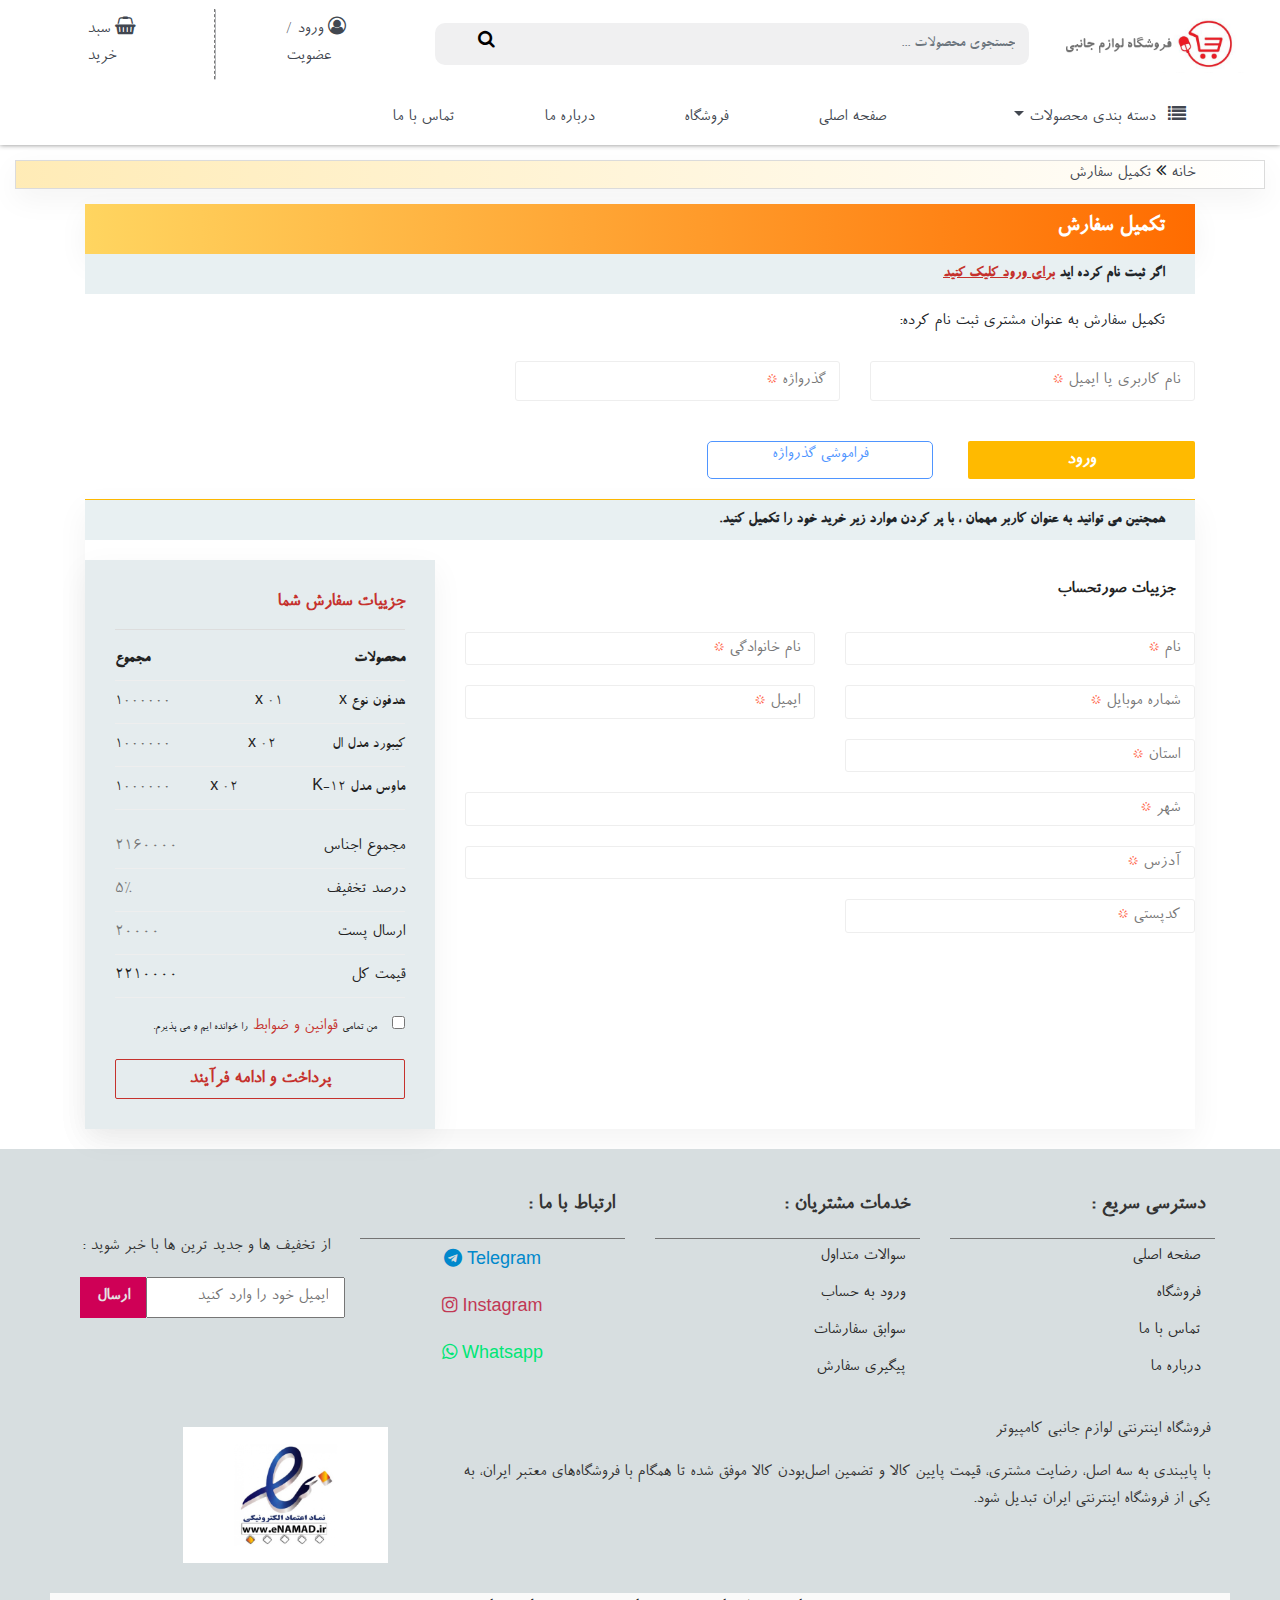
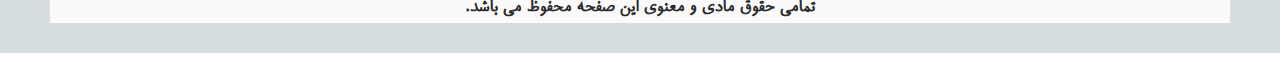
<file: checkout.html>
<!DOCTYPE html>
<html lang="en">

<head>
    <meta charset="UTF-8">
    <meta name="viewport" content="width=device-width, initial-scale=1.0">
    <link href="./css/bootstrap.min.css" rel="stylesheet" />
    <link href="./css/font-awesome.min.css" rel="stylesheet" />
    <link href="./css/style.css" rel="stylesheet" type="text/CSS">
    <link href="./css/checkout.css" rel="stylesheet" type="text/CSS">

    <link rel="shortcut icon" href="./images/favicon-logo.png" type="images/png">
    <title>تکمیل سفارش</title>
</head>

<body>
    <div class="container-fluid div-starter">
        <header class="row navbar navbar-expand-lg hi">
            <button class="navbar-toggler button-toggle" type="button" data-toggle="collapse"
                data-target="#navbarCollapse" aria-controls="navbarCollapse" aria-expanded="false"
                aria-label="Toggle navigation">
                <i class="fa fa-bars" aria-hidden="true"></i>
            </button>
            <a class="navbar-brand a-logo" href="./index.html">
                <img id="img-logo" width="200" height="70" src="./images/shop-logo.png" alt="فروشگاه لوازم جانبی">
            </a>
            <div>

            </div>
            <div class="collapse navbar-collapse flo" id="navbarCollapse">
                <form class="form-inline form-search row col-lg-7">
                    <input class="form-control input-search col-10" type="text" placeholder="جستجوی محصولات ..."
                        aria-label="Search">
                    <button class="btn-search col-2" type="submit">
                        <i class="fa fa-search" aria-hidden="true"></i>
                    </button>
                </form>
                <ul class="navbar-nav navbar-light">
                    <li class="nav-item mr-xl-5 ml-xl-5 mr-lg-1 ml-lg-1">
                        <a class="nav-link a-sign-in-up" href="./account.html">
                            <i class="fa fa-user-circle-o" aria-hidden="true"></i>
                            <span class=""> ورود / عضویت</span>
                        </a>
                    </li>
                    <li class="header-divider"></li>
                    <li class="nav-item mr-xl-5 ml-xl-5" id="shopBasket">
                        <a class="nav-link a-shop-basket" href="./cart.html" aria-disabled="true">
                            <i class="fa fa-shopping-basket" aria-hidden="true"></i>
                            <span>سبد خرید</span></a>
                    </li>
                </ul>
            </div>
        </header>
        <nav class="navbar navbar-expand-lg">
            <div class="row collapse navbar-collapse" id="navbarCollapse">
                <ul class="navbar-nav navbar-light">
                    <li class="nav-item mr-5 ml-5">
                        <div class="dropdown show li-nav">
                            <a class="dropdown-toggle" href="#" role="button" id="dropdownMenuLink"
                                data-toggle="dropdown" aria-haspopup="true" aria-expanded="false">
                                <i class="fa fa-list" aria-hidden="true"></i>
                                <span class="mr-2">دسته بندی محصولات</span>
                            </a>

                            <div class="dropdown-menu div-show" aria-labelledby="dropdownMenuLink">
                                <a class="dropdown-item" href="#">
                                    <i class="fa fa-keyboard-o" aria-hidden="true"></i>
                                    <span class="span-margin">کیبورد</span>
                                </a>
                                <a class="dropdown-item" href="#">
                                    <i class="fa fa-headphones" aria-hidden="true"></i>
                                    <span class="span-margin">هدفون و هندزفری</span>
                                </a>
                                <a class="dropdown-item" href="#">
                                    <i class="fa fa-hdd-o" aria-hidden="true"></i>
                                    <span class="span-margin">وسایل ذخیره سازی</span>
                                </a>
                                <a class="dropdown-item" href="#">
                                    <i class="fa fa-hdd-o" aria-hidden="true"></i>
                                    <span class="span-margin">وسایل ذخیره سازی</span>
                                </a>
                            </div>
                        </div>
                    </li>
                    <li class="nav-item li-nav">
                        <a href="./index.html" class="a-mainpage">
                            <span> صفحه اصلی</span>
                        </a>
                    </li>
                    <li class="nav-item li-nav">
                        <a href="./shop.html" class="a-market">
                            <span>فروشگاه</span>
                        </a>
                    </li>
                    <li class="nav-item li-nav">
                        <a href="#" class="a-contact">
                            <span> درباره ما</span>
                        </a>
                    </li>
                    <li class="nav-item li-nav">
                        <a href="#" class="a-contact">
                            <span>تماس با ما</span>
                        </a>
                    </li>
                </ul>
            </div>
        </nav>

    </div>

    <section class="page-kind">
        <div class="container kind">
            <a href="./index.html">خانه</a>
            <i class="fa fa-angle-double-left" aria-hidden="true"></i>
            <a href="./checkout.html">تکمیل سفارش</a>
        </div>
    </section>

    <section class="container">
        <div class="inf-check">
            <p>تکمیل سفارش</p>
        </div>
    </section>

    <section class="checkout_area section_gap">
        <div class="container">
            <div class="returning_customer">
                <div class="check_title">
                    <h2>اگر ثبت نام کرده اید <a href="#">برای ورود کلیک کنید</a></h2>
                </div>
                <p> تکمیل سفارش به عنوان مشتری ثبت نام کرده:</p>
                <form class="row contact_form" action="#" method="post" novalidate="novalidate">
                    <div class="col-md-6 form-group p_star">
                        <input type="text" class="form-control" id="name" name="name">
                        <span class="placeholder" data-placeholder="نام کاربری یا ایمیل"></span>
                    </div>
                    <div class="col-md-6 form-group p_star">
                        <input type="password" class="form-control" id="password" name="password">
                        <span class="placeholder" data-placeholder="گذرواژه"></span>
                    </div>
                    <div class="row col-md-12 form-group">
                        <button class="col-xl-4 col-lg-4 col-md-4 col-sm-12 primary-btn mro" type="submit"
                            value="submit">ورود</button>
                        <a class="lost-pass col-xl-4 col-lg-4 col-md-4 col-sm-12" href="#">فراموشی گذرواژه</a>
                    </div>
                </form>
            </div>
            <div class="billing_details">
                <div class="check_title brd">
                    <h2>همچنین می توانید به عنوان کاربر مهمان ، با پر کردن موارد زیر خرید خود را تکمیل کنید.</h2>
                </div>
                <div class="row">
                    <div class="col-lg-8">
                        <h3>جزییات صورتحساب</h3>
                        <form class="row contact_form" action="#" method="post" novalidate="novalidate">
                            <div class="col-md-6 form-group p_star">
                                <input type="text" class="form-control" id="first" name="name">
                                <span class="placeholder" data-placeholder="نام"></span>
                            </div>
                            <div class="col-md-6 form-group p_star">
                                <input type="text" class="form-control" id="last" name="name">
                                <span class="placeholder" data-placeholder="نام خانوادگی"></span>
                            </div>
                            <div class="col-md-6 form-group p_star">
                                <input type="text" class="form-control" id="number" name="number">
                                <span class="placeholder" data-placeholder="شماره موبایل"></span>
                            </div>
                            <div class="col-md-6 form-group p_star">
                                <input type="text" class="form-control" id="email" name="compemailany">
                                <span class="placeholder" data-placeholder="ایمیل"></span>
                            </div>
                            <!-- <div class="col-md-12 form-group p_star">
                                <select class="country_select">
                                    <option value="1">Country</option>
                                    <option value="2">Country</option>
                                    <option value="4">Country</option>
                                </select>
                            </div> -->
                            <div class="col-md-6 form-group p_star">
                                <input type="text" class="form-control" id="State" name="states">
                                <span class="placeholder" data-placeholder="استان"></span>
                            </div>
                            <div class="col-md-12 form-group p_star">
                                <input type="text" class="form-control" id="city" name="city">
                                <span class="placeholder" data-placeholder="شهر"></span>
                            </div>
                            <div class="col-md-12 form-group p_star">
                                <input type="text" class="form-control" id="address" name="address">
                                <span class="placeholder" data-placeholder="آدزس"></span>
                            </div>
                            <div class="col-md-6 form-group p_star">
                                <input type="text" class="form-control" id="postcode" name="postcode">
                                <span class="placeholder" data-placeholder="کدپستی"></span>
                            </div>

                        </form>
                    </div>
                    <div class="col-lg-4">
                        <div class="order_box">
                            <h2>جزییات سفارش شما</h2>
                            <ul class="list">
                                <li><a class="boldw" href="#">محصولات <span class="last">مجموع</span></a></li>
                                <li><a href="#">هدفون نوع x <span class="middle">x 01</span> <span
                                            class="last">1000000</span></a></li>
                                <li><a href="#">کیبورد مدل ال <span class="middle">x 02</span> <span
                                            class="last">1000000</span></a></li>
                                <li><a href="#">ماوس مدل K-12 <span class="middle">x 02</span> <span
                                            class="last">1000000</span></a></li>
                            </ul>
                            <ul class="list list_2">
                                <li><a href="#">مجموع اجناس<span>2160000</span></a></li>
                                <li><a href="#">درصد تخفیف <span>5%</span></a></li>
                                <li><a href="#">ارسال پست <span>20000</span></a></li>
                                <li><a href="#">قیمت کل <span>2210000</span></a></li>
                            </ul>

                            <div class="creat_account">
                                <input type="checkbox" id="f-option4" name="selector">
                                <label for="f-option4">من تمامی </label>
                                <a href="#">قوانین و ضوابط</a>
                                <span class="f-option4"> را خوانده ایم و می پذیرم.</span>
                            </div>
                            <a class="primary-btn" href="./confirm.html">پرداخت و ادامه فرآیند</a>
                        </div>
                    </div>
                </div>
            </div>
        </div>
    </section>




    <footer>
        <div class="container-fluid">
            <div class="row">
                <div class="col-lg-3 col-md-3">
                    <div class="list-group">
                        <div class="footer_group_item">
                            <p class="p-title">
                                دسترسی سریع :
                            </p>
                        </div>
                        <a href="./index.html" class="footer-item">صفحه اصلی </a>
                        <a href="./shop.html" class="footer-item">فروشگاه </a>
                        <a href="#" class="footer-item">تماس با ما </a>
                        <a href="#" class="footer-item">درباره ما </a>

                    </div>
                </div>
                <div class="col-lg-3 col-md-3">
                    <div class="list-group">
                        <div class="footer_group_item">
                            <p class="p-title">
                                خدمات مشتریان :
                            </p>
                        </div>
                        <a href="#" class="footer-item">سوالات متداول </a>
                        <a href="#" class="footer-item">ورود به حساب </a>
                        <a href="#" class="footer-item">سوابق سفارشات </a>
                        <a href="#" class="footer-item">پیگیری سفارش </a>

                    </div>
                </div>
                <div class="col-lg-3 col-md-3" style=" text-align: center;">
                    <div class="list-group">
                        <div class="footer_group_item">
                            <p class="p-title">
                                ارتباط با ما :
                            </p>
                        </div>
                        <a href="#" class="a-contactwith cont-telegram">
                            <span>Telegram</span>
                            <i class="fa fa-telegram""></i> 
                        </a>
                        <a href=" #" class="a-contactwith cont-instagram">
                                <span>Instagram</span>
                                <i class="fa fa-instagram"></i>
                        </a>
                        <a href="#" class="a-contactwith cont-whatsapp">
                            <span>Whatsapp</span>
                            <i class="fa fa-whatsapp"></i>
                        </a>
                    </div>
                </div>

                <div class="col-lg-3 col-md-3 col-sm-3">
                    <div class="div-informant">
                        <p>
                            <span>از تخفیف ها و جدید ترین ها با خبر شوید :</span>
                        </p>
                        <div class="div-fields">
                            <form id=" " method=" ">
                                <div class="div-inputs row">
                                    <input class="col-9 in-email" type="email" name="EMAIL"
                                        placeholder="ایمیل خود را وارد کنید">
                                    <input class="col-3 in-send" type="submit" value="ارسال">
                                </div>
                            </form>
                        </div>
                    </div>
                </div>
            </div>

            <div class="row">
                <div class="col-lg-8 col-md-8 col-sm-8 div-txt-ls">
                    <p>فروشگاه اینترنتی لوازم جانبی کامپیوتر</p>
                    <p>با پایبندی به سه اصل، رضایت مشتری، قیمت پایین کالا و تضمین اصل‌بودن کالا موفق شده تا همگام با
                        فروشگاه‌های معتبر ایران، به یکی از فروشگاه اینترنتی ایران تبدیل شود.</p>
                </div>
                <div class="col-lg-3 col-md-3 col-sm-3">
                    <div class="footer-img">
                        <img class="im-footer" width="225" height="290" src="./images/logo_enmad.jpg"
                            alt="فروشگاه لوازم جانبی">
                    </div>
                </div>
            </div>

            <div class="row">
                <div class="col-12 container div-copyright"> تمامی
                    حقوق مادی و معنوی این صفحه محفوظ می باشد.</div>
            </div>
        </div>
    </footer>
    <script src="./js/jquery.min.js"></script>
    <script src="./js/bootstrap.bundle.min.js"></script>
    <script src="./js/script.js"></script>
</body>

</html>
</file>
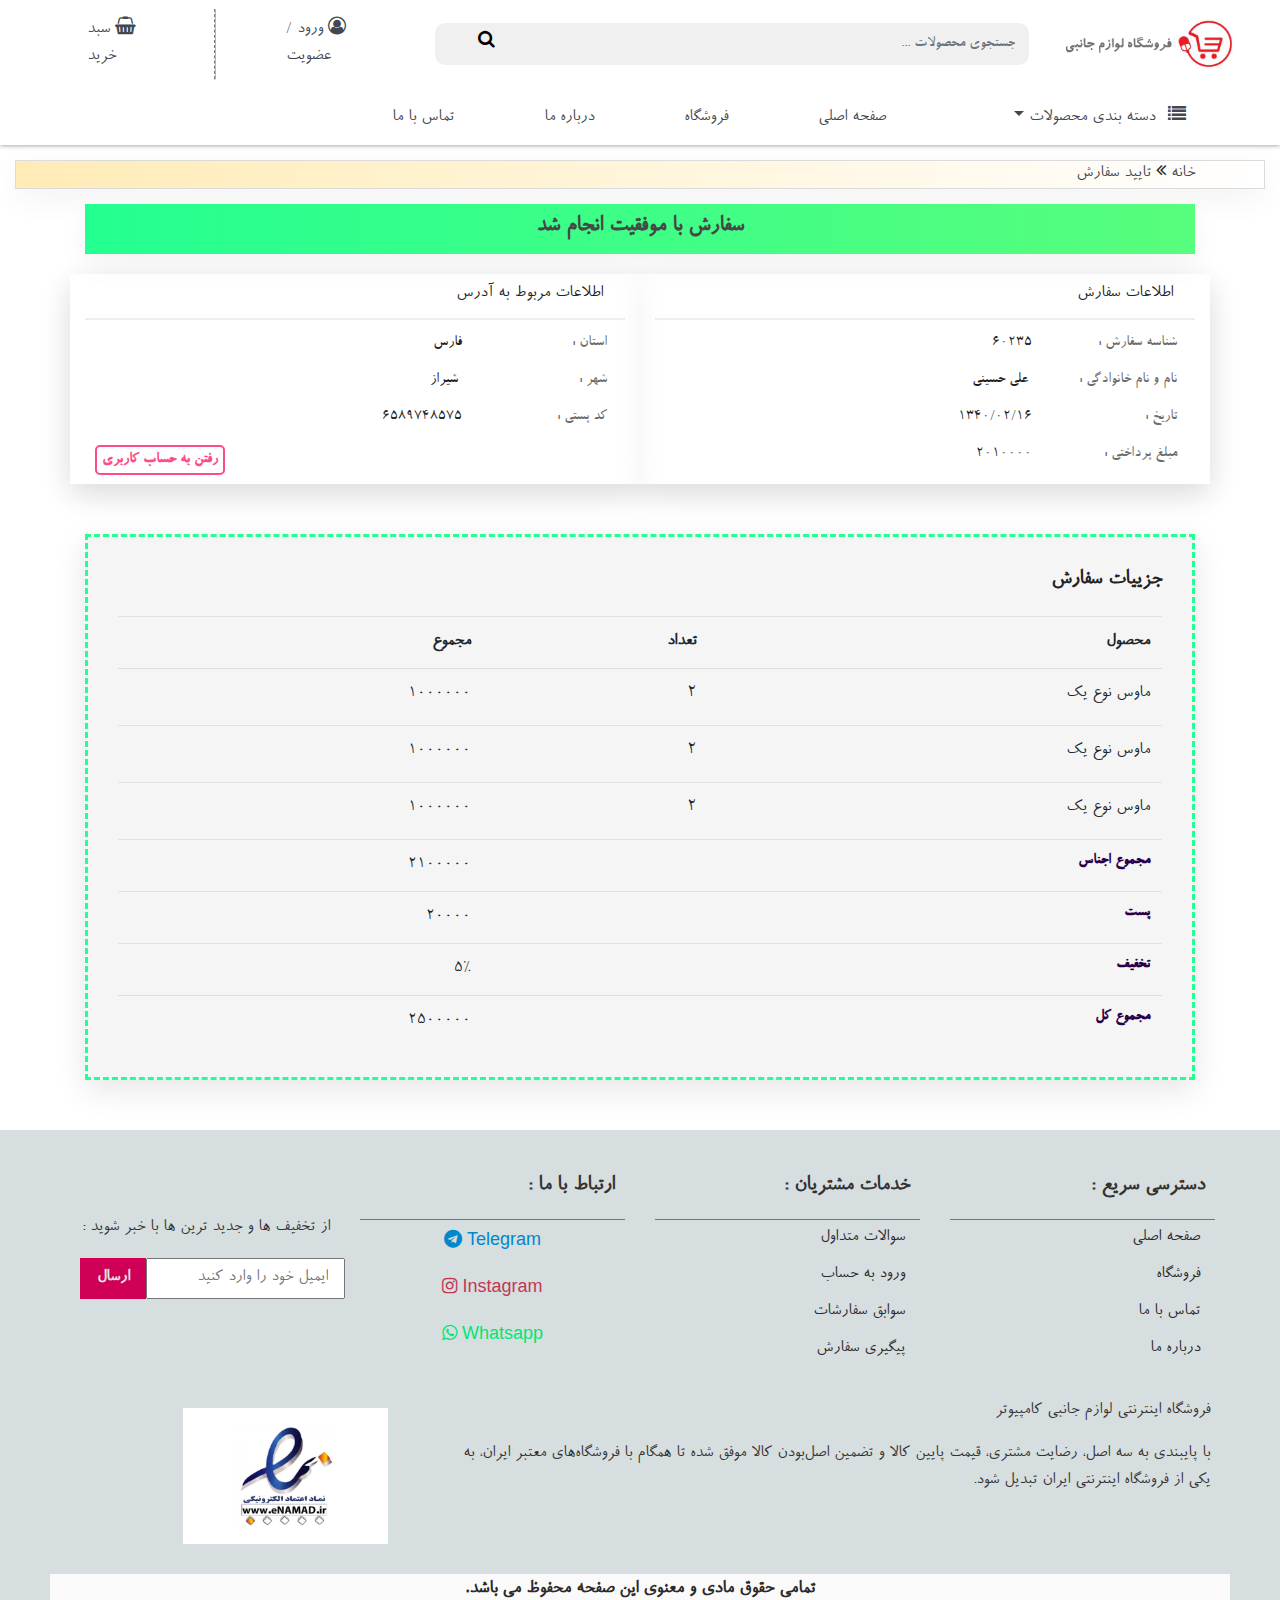
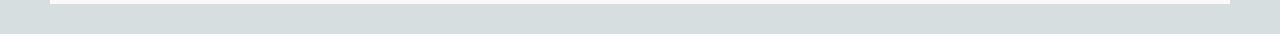
<file: confirm.html>
<!DOCTYPE html>
<html lang="en">
<head>
    <meta charset="UTF-8">
    <meta name="viewport" content="width=device-width, initial-scale=1.0">
    <link href="./css/bootstrap.min.css" rel="stylesheet" />
    <link href="./css/font-awesome.min.css" rel="stylesheet" />
    <link href="./css/style.css" rel="stylesheet" type="text/CSS">
    <link href="./css/confirm.css" rel="stylesheet" type="text/CSS">

    <link rel="shortcut icon" href="./images/favicon-logo.png" type="images/png">
    <title>تایید سفارش</title>
</head>
<body>
    <div class="container-fluid div-starter">
        <header class="row navbar navbar-expand-lg hi">
            <button class="navbar-toggler button-toggle" type="button" data-toggle="collapse"
                data-target="#navbarCollapse" aria-controls="navbarCollapse" aria-expanded="false"
                aria-label="Toggle navigation">
                <i class="fa fa-bars" aria-hidden="true"></i>
            </button>
            <a class="navbar-brand a-logo" href="./index.html">
                <img id="img-logo" width="200" height="70" src="./images/shop-logo.png" alt="فروشگاه لوازم جانبی">
            </a>
            <div>

            </div>
            <div class="collapse navbar-collapse flo" id="navbarCollapse">
                <form class="form-inline form-search row col-lg-7">
                    <input class="form-control input-search col-10" type="text" placeholder="جستجوی محصولات ..."
                        aria-label="Search">
                    <button class="btn-search col-2" type="submit">
                        <i class="fa fa-search" aria-hidden="true"></i>
                    </button>
                </form>
                <ul class="navbar-nav navbar-light">
                    <li class="nav-item mr-xl-5 ml-xl-5 mr-lg-1 ml-lg-1">
                        <a class="nav-link a-sign-in-up" href="./account.html">
                            <i class="fa fa-user-circle-o" aria-hidden="true"></i>
                            <span class=""> ورود / عضویت</span>
                        </a>
                    </li>
                    <li class="header-divider"></li>
                    <li class="nav-item mr-xl-5 ml-xl-5" id="shopBasket">
                        <a class="nav-link a-shop-basket" href="./cart.html" aria-disabled="true">
                            <i class="fa fa-shopping-basket" aria-hidden="true"></i>
                            <span>سبد خرید</span></a>
                    </li>
                </ul>
            </div>
        </header>
        <nav class="navbar navbar-expand-lg">
            <div class="row collapse navbar-collapse" id="navbarCollapse">
                <ul class="navbar-nav navbar-light">
                    <li class="nav-item mr-5 ml-5">
                        <div class="dropdown show li-nav">
                            <a class="dropdown-toggle" href="#" role="button" id="dropdownMenuLink"
                                data-toggle="dropdown" aria-haspopup="true" aria-expanded="false">
                                <i class="fa fa-list" aria-hidden="true"></i>
                                <span class="mr-2">دسته بندی محصولات</span>
                            </a>

                            <div class="dropdown-menu div-show" aria-labelledby="dropdownMenuLink">
                                <a class="dropdown-item" href="#">
                                    <i class="fa fa-keyboard-o" aria-hidden="true"></i>
                                    <span class="span-margin">کیبورد</span>
                                </a>
                                <a class="dropdown-item" href="#">
                                    <i class="fa fa-headphones" aria-hidden="true"></i>
                                    <span class="span-margin">هدفون و هندزفری</span>
                                </a>
                                <a class="dropdown-item" href="#">
                                    <i class="fa fa-hdd-o" aria-hidden="true"></i>
                                    <span class="span-margin">وسایل ذخیره سازی</span>
                                </a>
                                <a class="dropdown-item" href="#">
                                    <i class="fa fa-hdd-o" aria-hidden="true"></i>
                                    <span class="span-margin">وسایل ذخیره سازی</span>
                                </a>
                            </div>
                        </div>
                    </li>
                    <li class="nav-item li-nav">
                        <a href="./index.html" class="a-mainpage">
                            <span> صفحه اصلی</span>
                        </a>
                    </li>
                    <li class="nav-item li-nav">
                        <a href="./shop.html" class="a-market">
                            <span>فروشگاه</span>
                        </a>
                    </li>
                    <li class="nav-item li-nav">
                        <a href="#" class="a-contact">
                            <span> درباره ما</span>
                        </a>
                    </li>
                    <li class="nav-item li-nav">
                        <a href="#" class="a-contact">
                            <span>تماس با ما</span>
                        </a>
                    </li>
                </ul>
            </div>
        </nav>

    </div>

    <section class="page-kind">
        <div class="container kind">
            <a href="./index.html">خانه</a>
            <i class="fa fa-angle-double-left" aria-hidden="true"></i>
            <a href="./confirm.html">تایید سفارش</a>
        </div>
    </section>

    <section class="container">
        <div class="inf-check">
            <p>سفارش با موفقیت انجام شد</p>
        </div>
    </section>

    <section class="container">

    </section>


    <section class="order_details section_gap">
		<div class="container">
			<div class="row order_d_inner">
				<div class="col-lg-6 bg-sh">
					<div class="details_item">
						<h4>اطلاعات سفارش</h4>
						<ul class="list">
							<li><a href="#"><span>شناسه سفارش :</span>60235</a></li>
							<li><a href="#"><span>نام و نام خانوادگی :</span> علی حسینی</a></li>
							<li><a href="#"><span>تاریخ :</span>1340/02/16</a></li>
							<li><a href="#"><span>مبلغ پرداختی :</span>2010000</a></li>
						</ul>
					</div>
				</div>
				<div class="col-lg-6 bg-sh">
					<div class="details_item">
						<h4>اطلاعات مربوط به آدرس</h4>
						<ul class="list">
							<li><a href="#"><span>استان :</span>فارس</a></li>
							<li><a href="#"><span>شهر :</span> شیراز</a></li>
							<li><a href="#"><span>کد پستی : </span>6589748575</a></li>
						</ul>
                    </div>
                    <div class="div-direct1">
                        <a href="#">رفتن به حساب کاربری</a>
                    </div>
				</div>
            </div>
			<div class="order_details_table">
				<h1>جزییات سفارش</h1>
				<div class="table-responsive">
					<table class="table">
						<thead>
							<tr>
								<th scope="col">محصول</th>
								<th scope="col">تعداد</th>
								<th scope="col">مجموع</th>
							</tr>
						</thead>
						<tbody>
							<tr>
								<td>
									<p>ماوس نوع یک</p>
								</td>
								<td>
									<h5>2</h5>
								</td>
								<td>
									<p>1000000</p>
								</td>
							</tr>
							<tr>
								<td>
									<p>ماوس نوع یک</p>
								</td>
								<td>
									<h5>2</h5>
								</td>
								<td>
									<p>1000000</p>
								</td>
							</tr>
							<tr>
								<td>
									<p>ماوس نوع یک</p>
								</td>
								<td>
									<h5>2</h5>
								</td>
								<td>
									<p>1000000</p>
								</td>
							</tr>
							<tr>
								<td>
									<h4>مجموع اجناس</h4>
								</td>
								<td>
									<h5></h5>
								</td>
								<td>
									<p>2100000</p>
								</td>
							</tr>
							<tr>
								<td>
									<h4>پست</h4>
								</td>
								<td>
									<h5></h5>
								</td>
								<td>
									<p>20000</p>
								</td>
                            </tr>
                            <tr>
								<td>
									<h4>تخفیف</h4>
								</td>
								<td>
									<h5></h5>
								</td>
								<td>
									<p>5%</p>
								</td>
							</tr>
							<tr>
								<td>
									<h4>مجموع کل</h4>
								</td>
								<td>
									<h5></h5>
								</td>
								<td>
									<p>2500000</p>
								</td>
							</tr>
						</tbody>
					</table>
				</div>
			</div>
		</div>
    </section>
    

    <footer>
        <div class="container-fluid">
            <div class="row">
                <div class="col-lg-3 col-md-3">
                    <div class="list-group">
                        <div class="footer_group_item">
                            <p class="p-title">
                                دسترسی سریع :
                            </p>
                        </div>
                        <a href="./index.html" class="footer-item">صفحه اصلی </a>
                        <a href="./shop.html" class="footer-item">فروشگاه </a>
                        <a href="#" class="footer-item">تماس با ما </a>
                        <a href="#" class="footer-item">درباره ما </a>

                    </div>
                </div>
                <div class="col-lg-3 col-md-3">
                    <div class="list-group">
                        <div class="footer_group_item">
                            <p class="p-title">
                                خدمات مشتریان :
                            </p>
                        </div>
                        <a href="#" class="footer-item">سوالات متداول </a>
                        <a href="#" class="footer-item">ورود به حساب </a>
                        <a href="#" class="footer-item">سوابق سفارشات </a>
                        <a href="#" class="footer-item">پیگیری سفارش </a>

                    </div>
                </div>
                <div class="col-lg-3 col-md-3" style=" text-align: center;">
                    <div class="list-group">
                        <div class="footer_group_item">
                            <p class="p-title">
                                ارتباط با ما :
                            </p>
                        </div>
                        <a href="#" class="a-contactwith cont-telegram">
                            <span>Telegram</span>
                            <i class="fa fa-telegram""></i> 
                        </a>
                        <a href=" #" class="a-contactwith cont-instagram">
                                <span>Instagram</span>
                                <i class="fa fa-instagram"></i>
                        </a>
                        <a href="#" class="a-contactwith cont-whatsapp">
                            <span>Whatsapp</span>
                            <i class="fa fa-whatsapp"></i>
                        </a>
                    </div>
                </div>

                <div class="col-lg-3 col-md-3 col-sm-3">
                    <div class="div-informant">
                        <p>
                            <span>از تخفیف ها و جدید ترین ها با خبر شوید :</span>
                        </p>
                        <div class="div-fields">
                            <form id=" " method=" ">
                                <div class="div-inputs row">
                                    <input class="col-9 in-email" type="email" name="EMAIL"
                                        placeholder="ایمیل خود را وارد کنید">
                                    <input class="col-3 in-send" type="submit" value="ارسال">
                                </div>
                            </form>
                        </div>
                    </div>
                </div>
            </div>

            <div class="row">
                <div class="col-lg-8 col-md-8 col-sm-8 div-txt-ls">
                    <p>فروشگاه اینترنتی لوازم جانبی کامپیوتر</p>
                    <p>با پایبندی به سه اصل، رضایت مشتری، قیمت پایین کالا و تضمین اصل‌بودن کالا موفق شده تا همگام با
                        فروشگاه‌های معتبر ایران، به یکی از فروشگاه اینترنتی ایران تبدیل شود.</p>
                </div>
                <div class="col-lg-3 col-md-3 col-sm-3">
                    <div class="footer-img">
                        <img class="im-footer" width="225" height="290" src="./images/logo_enmad.jpg"
                            alt="فروشگاه لوازم جانبی">
                    </div>
                </div>
            </div>

            <div class="row">
                <div class="col-12 container div-copyright"> تمامی
                    حقوق مادی و معنوی این صفحه محفوظ می باشد.</div>
            </div>
        </div>
    </footer>
    <script src="./js/jquery.min.js"></script>
    <script src="./js/bootstrap.bundle.min.js"></script>
    <script src="./js/script.js"></script>
    
</body>
</html>
</file>
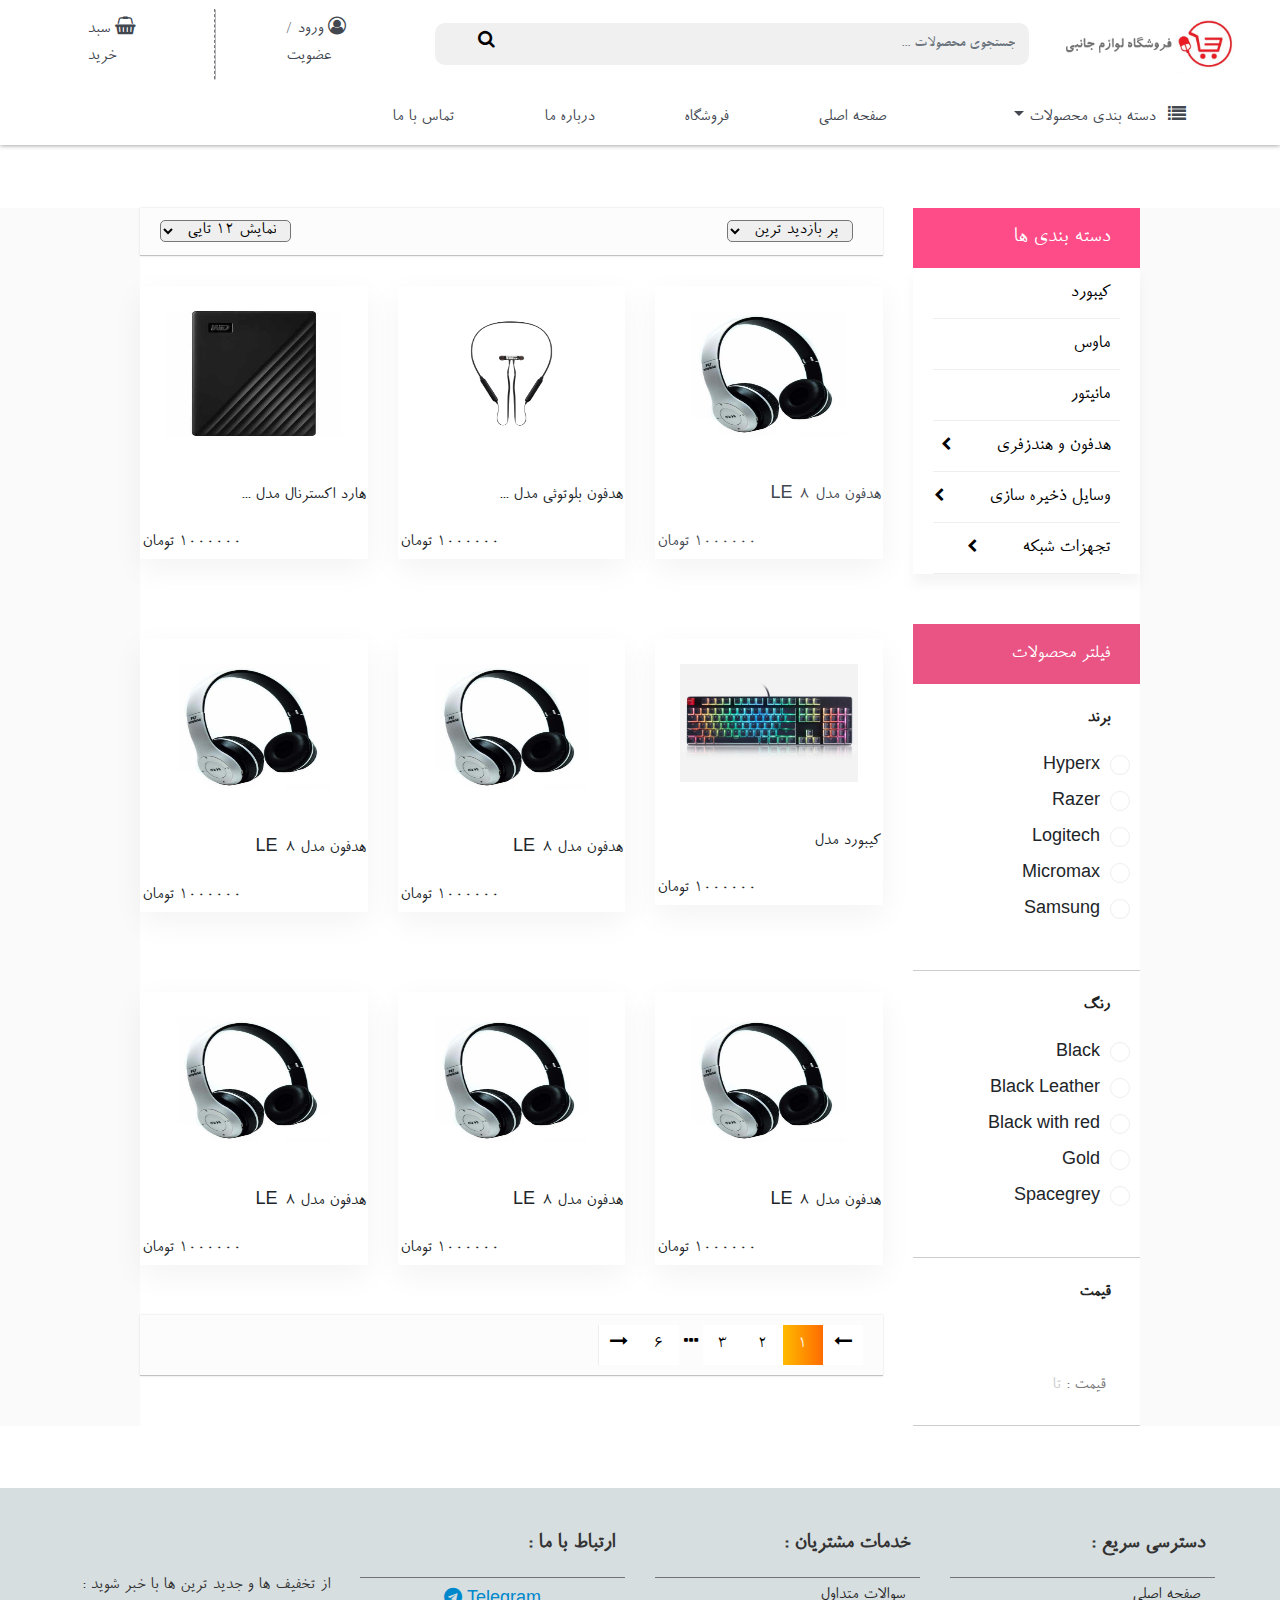
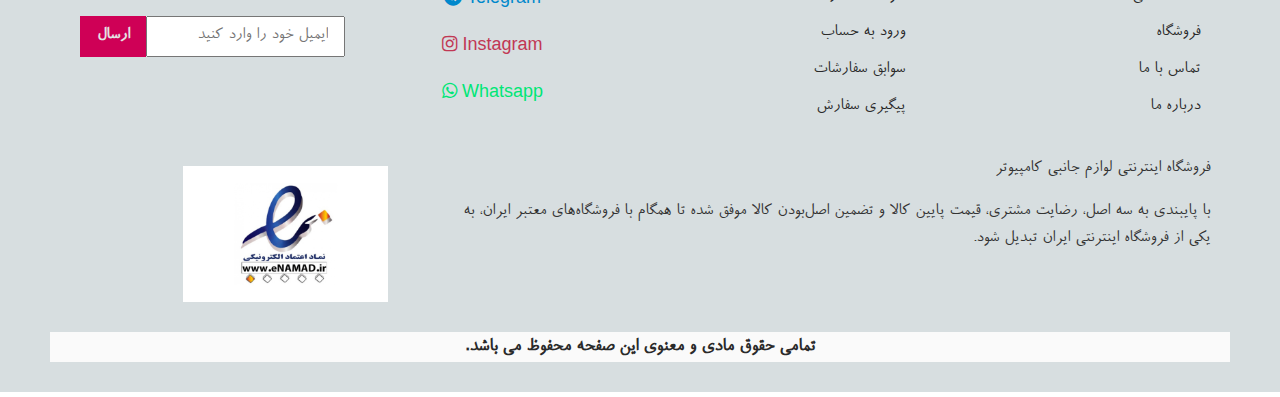
<file: shop.html>
<!DOCTYPE html>
<html lang="en">

<head>
    <meta charset="UTF-8">
    <meta name="viewport" content="width=device-width, initial-scale=1.0">
    <link href="./css/bootstrap.min.css" rel="stylesheet" />
    <link href="./css/font-awesome.min.css" rel="stylesheet" />
    <link href="./css/style.css" rel="stylesheet" type="text/CSS">
    <link rel="stylesheet" href="./css/nice-select.css">
    <link rel="stylesheet" href="./css/nouislider.min.css">
    <link rel="stylesheet" href="./css/shop.css">
    <link rel="shortcut icon" href="./images/favicon-logo.png" type="images/png">
    <link rel="stylesheet" href="">
    <title>فروشگاه لوازم جانبی</title>
</head>

<body>
    <div class="container-fluid div-starter">
        <header class="row navbar navbar-expand-lg hi">
            <button class="navbar-toggler button-toggle" type="button" data-toggle="collapse"
                data-target="#navbarCollapse" aria-controls="navbarCollapse" aria-expanded="false"
                aria-label="Toggle navigation">
                <i class="fa fa-bars" aria-hidden="true"></i>
            </button>
            <a class="navbar-brand a-logo" href="./index.html">
                <img id="img-logo" width="200" height="70" src="./images/shop-logo.png" alt="فروشگاه لوازم جانبی">
            </a>
            <div>

            </div>
            <div class="collapse navbar-collapse flo" id="navbarCollapse">
                <form class="form-inline form-search row col-lg-7">
                    <input class="form-control input-search col-10" type="text" placeholder="جستجوی محصولات ..."
                        aria-label="Search">
                    <button class="btn-search col-2" type="submit">
                        <i class="fa fa-search" aria-hidden="true"></i>
                    </button>
                </form>
                <ul class="navbar-nav navbar-light">
                    <li class="nav-item mr-xl-5 ml-xl-5 mr-lg-1 ml-lg-1">
                        <a class="nav-link a-sign-in-up" href="./account.html">
                            <i class="fa fa-user-circle-o" aria-hidden="true"></i>
                            <span class=""> ورود / عضویت</span>
                        </a>
                    </li>
                    <li class="header-divider"></li>
                    <li class="nav-item mr-xl-5 ml-xl-5" id="shopBasket">
                        <a class="nav-link a-shop-basket" href="./cart.html" aria-disabled="true">
                            <i class="fa fa-shopping-basket" aria-hidden="true"></i>
                            <span>سبد خرید</span></a>
                    </li>
                </ul>
            </div>
        </header>
        <nav class="navbar navbar-expand-lg">
            <div class="row collapse navbar-collapse" id="navbarCollapse">
                <ul class="navbar-nav navbar-light">
                    <li class="nav-item mr-5 ml-5">
                        <div class="dropdown show li-nav">
                            <a class="dropdown-toggle" href="#" role="button" id="dropdownMenuLink"
                                data-toggle="dropdown" aria-haspopup="true" aria-expanded="false">
                                <i class="fa fa-list" aria-hidden="true"></i>
                                <span class="mr-2">دسته بندی محصولات</span>
                            </a>

                            <div class="dropdown-menu div-show" aria-labelledby="dropdownMenuLink">
                                <a class="dropdown-item" href="#">
                                    <i class="fa fa-keyboard-o" aria-hidden="true"></i>
                                    <span class="span-margin">کیبورد</span>
                                </a>
                                <a class="dropdown-item" href="#">
                                    <i class="fa fa-headphones" aria-hidden="true"></i>
                                    <span class="span-margin">هدفون و هندزفری</span>
                                </a>
                                <a class="dropdown-item" href="#">
                                    <i class="fa fa-hdd-o" aria-hidden="true"></i>
                                    <span class="span-margin">وسایل ذخیره سازی</span>
                                </a>
                                <a class="dropdown-item" href="#">
                                    <i class="fa fa-hdd-o" aria-hidden="true"></i>
                                    <span class="span-margin">وسایل ذخیره سازی</span>
                                </a>
                            </div>
                        </div>
                    </li>
                    <li class="nav-item li-nav">
                        <a href="./index.html" class="a-mainpage">
                            <span> صفحه اصلی</span>
                        </a>
                    </li>
                    <li class="nav-item li-nav">
                        <a href="./shop.html" class="a-market">
                            <span>فروشگاه</span>
                        </a>
                    </li>
                    <li class="nav-item li-nav">
                        <a href="#" class="a-contact">
                            <span> درباره ما</span>
                        </a>
                    </li>
                    <li class="nav-item li-nav">
                        <a href="#" class="a-contact">
                            <span>تماس با ما</span>
                        </a>
                    </li>
                </ul>
            </div>
        </nav>

    </div>

    <div class="container-fluid clr-w">
        <div class="main">
            <div class="row">
                <div class="col-xl-3 col-lg-4 col-md-5">
                    <div class="sidebar-categories">
                        <div class="head">دسته بندی ها</div>
                        <ul class="main-categories">
                            <li class="main-nav-list">
                                <a data-toggle="collapse" href="#keyborad" aria-expanded="false"
                                    aria-controls="keyboard">
                                    کیبورد
                                    <!-- <i class="fa fa-chevron-left icon-lwr" aria-hidden="true"></i> -->
                                </a>
                            </li>

                            <li class="main-nav-list">
                                <a data-toggle="collapse" href="#mouse" aria-expanded="false">
                                    ماوس
                                </a>
                            </li>
                            <li class="main-nav-list"><a data-toggle="collapse" href="#monitor" aria-expanded="false"
                                    aria-controls="monitor">
                                    مانیتور</a>
                            </li>
                            <li class="main-nav-list"><a data-toggle="collapse" href="#headphone" aria-expanded="false"
                                    aria-controls="headphone">هدفون و هندزفری
                                    <i class="fa fa-chevron-left icon-lwr" aria-hidden="true"></i></a>
                                <ul class="collapse" id="headphone" data-toggle="collapse" aria-expanded="false"
                                    aria-controls="headphone">
                                    <li class="main-nav-list child"><a href="#">هدفون</a></li>
                                    <li class="main-nav-list child"><a href="#">هندزفری</a></li>
                                    <li class="main-nav-list child"><a href="#">میکروفون</a></li>
                                </ul>
                            </li>
                            <li class="main-nav-list"><a data-toggle="collapse" href="#storediv" aria-expanded="false"
                                    aria-controls="storediv">وسایل ذخیره سازی
                                    <i class="fa fa-chevron-left icon-lwr" aria-hidden="true"></i></a>
                                <ul class="collapse" id="storediv" data-toggle="collapse" aria-expanded="false"
                                    aria-controls="storediv">
                                    <li class="main-nav-list child"><a href="#">HDD</a></li>
                                    <li class="main-nav-list child"><a href="#">SDD</a></li>
                                    <li class="main-nav-list child"><a href="#">نمونه 1</a></li>
                                </ul>
                            </li>
                            <li class="main-nav-list"><a data-toggle="collapse" href="#network" aria-expanded="false"
                                    aria-controls="network">تجهزات شبکه
                                    <i class="fa fa-chevron-left icon-lwr" aria-hidden="true"></i></a>
                                <ul class="collapse" id="network" data-toggle="collapse" aria-expanded="false"
                                    aria-controls="network">
                                    <li class="main-nav-list child"><a href="#">نمونه 1</a></li>
                                    <li class="main-nav-list child"><a href="#">نمونه 2</a></li>
                                    <li class="main-nav-list child"><a href="#">نمونه 3</a></li>
                                </ul>
                            </li>
                        </ul>
                    </div>
                    <div class="sidebar-filter mt-50">
                        <div class="top-filter-head">فیلتر محصولات</div>
                        <div class="common-filter">
                            <div class="head">برند</div>
                            <form action="#">
                                <ul>
                                    <li class="filter-list"><input class="pixel-radio" type="radio" id="Hyperx"
                                            name="brand"><label for="apple">Hyperx</label></li>
                                    <li class="filter-list"><input class="pixel-radio" type="radio" id="Razer"
                                            name="brand"><label for="asus">Razer</label></li>
                                    <li class="filter-list"><input class="pixel-radio" type="radio" id="Logitech"
                                            name="brand"><label for="gionee">Logitech</label></li>
                                    <li class="filter-list"><input class="pixel-radio" type="radio" id="micromax"
                                            name="brand"><label for="micromax">Micromax</label></li>
                                    <li class="filter-list"><input class="pixel-radio" type="radio" id="samsung"
                                            name="brand"><label for="samsung">Samsung</label></li>
                                </ul>
                            </form>
                        </div>
                        <div class="common-filter">
                            <div class="head">رنگ</div>
                            <form action="#">
                                <ul>
                                    <li class="filter-list"><input class="pixel-radio" type="radio" id="black"
                                            name="color"><label for="black">Black</label></li>
                                    <li class="filter-list"><input class="pixel-radio" type="radio" id="balckleather"
                                            name="color"><label for="balckleather">Black
                                            Leather</label></li>
                                    <li class="filter-list"><input class="pixel-radio" type="radio" id="blackred"
                                            name="color"><label for="blackred">Black
                                            with red</label></li>
                                    <li class="filter-list"><input class="pixel-radio" type="radio" id="gold"
                                            name="color"><label for="gold">Gold</label></li>
                                    <li class="filter-list"><input class="pixel-radio" type="radio" id="spacegrey"
                                            name="color"><label for="spacegrey">Spacegrey</label></li>
                                </ul>
                            </form>
                        </div>
                        <div class="common-filter">
                            <div class="head">قیمت</div>
                            <div class="price-range-area">
                                <div id="price-range"></div>
                                <div class="value-wrapper d-flex">
                                    <div class="price">قیمت :</div>
                                    <span></span>
                                    <div id="lower-value"></div>
                                    <div class="to">تا</div>
                                    <span></span>
                                    <div id="upper-value"></div>
                                </div>
                            </div>
                        </div>
                    </div>
                </div>
                <div class="col-xl-9 col-lg-8 col-md-7">
                    <!-- Start Filter Bar -->
                    <div class="filter-bar d-flex flex-wrap align-items-center">
                        <div class="sorting">
                            <select>
                                <option value="1">پر بازدید ترین</option>
                                <option value="1">پر فروش ترین</option>
                                <option value="1">محبوب ترین</option>
                            </select>
                        </div>
                        <div class="sorting mr-auto">
                            <select>
                                <option value="1">نمایش 12 تایی</option>
                                <option value="1">نمایش 24 تایی</option>
                            </select>
                        </div>
                    </div>
                    <!-- End Filter Bar -->
                    <!-- Start Best Seller -->
                    <section class="lattest-product-area pb-40 category-list">
                        <div class="row">
                            <!-- single product -->
                            <div class="col-lg-4 col-md-6">
                                <a href="">
                                    <div class="single-product">
                                        <img class="img-fluid" src="./images/headphone2.jpg" alt="">
                                        <div class="product-details">
                                            <p>هدفون مدل LE-8</p>
                                            <div class="price">
                                                <p class="fl-lft">1000000 تومان</p>
                                            </div>
                                        </div>
                                    </div>
                                </a>
                            </div>
                            <!-- single product -->
                            <div class="col-lg-4 col-md-6">
                                <div class="single-product">
                                    <img class="img-fluid"
                                        src="./images/5a553b42cd48a619d7ff08579b276edff674e413_1614605357.jpg" alt="">
                                    <div class="product-details">
                                        <p>هدفون بلوتوثی مدل ...</p>
                                        <div class="price">
                                            <p class="fl-lft">1000000 تومان</p>
                                        </div>
                                    </div>
                                </div>
                            </div>
                            <!-- single product -->
                            <div class="col-lg-4 col-md-6">
                                <div class="single-product">
                                    <img class="img-fluid" src="./images/114928544.jpg" alt="">
                                    <div class="product-details">
                                        <p>هارد اکسترنال مدل ...</p>
                                        <div class="price">
                                            <p class="fl-lft">1000000 تومان</p>
                                        </div>
                                    </div>
                                </div>
                            </div>
                            <!-- single product -->
                            <div class="col-lg-4 col-md-6">
                                <div class="single-product">
                                    <img class="img-fluid" src="./images/keyboard.jpg" alt="">
                                    <div class="product-details">
                                        <p>کیبورد مدل</p>
                                        <div class="price">
                                            <p class="fl-lft">1000000 تومان</p>
                                        </div>
                                    </div>
                                </div>
                            </div>
                            <!-- single product -->
                            <div class="col-lg-4 col-md-6">
                                <div class="single-product">
                                    <img class="img-fluid" src="./images/headphone2.jpg" alt="">
                                    <div class="product-details">
                                        <p>هدفون مدل LE-8</p>
                                        <div class="price">
                                            <p class="fl-lft">1000000 تومان</p>
                                        </div>
                                    </div>
                                </div>
                            </div>
                            <!-- single product -->
                            <div class="col-lg-4 col-md-6">
                                <div class="single-product">
                                    <img class="img-fluid" src="./images/headphone2.jpg" alt="">
                                    <div class="product-details">
                                        <p>هدفون مدل LE-8</p>
                                        <div class="price">
                                            <p class="fl-lft">1000000 تومان</p>
                                        </div>
                                    </div>
                                </div>
                            </div>
                            <div class="col-lg-4 col-md-6">
                                <div class="single-product">
                                    <img class="img-fluid" src="./images/headphone2.jpg" alt="">
                                    <div class="product-details">
                                        <p>هدفون مدل LE-8</p>
                                        <div class="price">
                                            <p class="fl-lft">1000000 تومان</p>
                                        </div>
                                    </div>
                                </div>
                            </div>
                            <div class="col-lg-4 col-md-6">
                                <div class="single-product">
                                    <img class="img-fluid" src="./images/headphone2.jpg" alt="">
                                    <div class="product-details">
                                        <p>هدفون مدل LE-8</p>
                                        <div class="price">
                                            <p class="fl-lft">1000000 تومان</p>
                                        </div>
                                    </div>
                                </div>
                            </div>
                            <div class="col-lg-4 col-md-6">
                                <div class="single-product">
                                    <img class="img-fluid" src="./images/headphone2.jpg" alt="">
                                    <div class="product-details">
                                        <p>هدفون مدل LE-8</p>
                                        <div class="price">
                                            <p class="fl-lft">1000000 تومان</p>
                                        </div>
                                        <!-- <div class="prd-bottom">

                                        <a href="" class="social-info">
                                            <span class="ti-bag"></span>
                                            <p class="hover-text">add to bag</p>
                                        </a>
                                        <a href="" class="social-info">
                                            <span class="lnr lnr-heart"></span>
                                            <p class="hover-text">Wishlist</p>
                                        </a>
                                        <a href="" class="social-info">
                                            <span class="lnr lnr-sync"></span>
                                            <p class="hover-text">compare</p>
                                        </a>
                                        <a href="" class="social-info">
                                            <span class="lnr lnr-move"></span>
                                            <p class="hover-text">view more</p>
                                        </a>
                                    </div> -->
                                    </div>
                                </div>
                            </div>

                        </div>
                    </section>
                    <!-- End Best Seller -->
                    <!-- Start Filter Bar -->
                    <div class="filter-bar d-flex flex-wrap align-items-center">
                        <div class="pagination">
                            <a href="#" class="prev-arrow"><i class="fa fa-long-arrow-left" aria-hidden="true"></i></a>
                            <a href="#" class="active">1</a>
                            <a href="#">2</a>
                            <a href="#">3</a>
                            <a href="#" class="dot-dot"><i class="fa fa-ellipsis-h" aria-hidden="true"></i></a>
                            <a href="#">6</a>
                            <a href="#" class="next-arrow"><i class="fa fa-long-arrow-right" aria-hidden="true"></i></a>
                        </div>
                    </div>
                    <!-- End Filter Bar -->
                </div>
            </div>
        </div>
    </div>


    <footer>
        <div class="container-fluid">
            <div class="row">
                <div class="col-lg-3 col-md-3">
                    <div class="list-group">
                        <div class="footer_group_item">
                            <p class="p-title">
                                دسترسی سریع :
                            </p>
                        </div>
                        <a href="./index.html" class="footer-item">صفحه اصلی </a>
                        <a href="./shop.html" class="footer-item">فروشگاه </a>
                        <a href="#" class="footer-item">تماس با ما </a>
                        <a href="#" class="footer-item">درباره ما </a>

                    </div>
                </div>
                <div class="col-lg-3 col-md-3">
                    <div class="list-group">
                        <div class="footer_group_item">
                            <p class="p-title">
                                خدمات مشتریان :
                            </p>
                        </div>
                        <a href="#" class="footer-item">سوالات متداول </a>
                        <a href="#" class="footer-item">ورود به حساب </a>
                        <a href="#" class="footer-item">سوابق سفارشات </a>
                        <a href="#" class="footer-item">پیگیری سفارش </a>

                    </div>
                </div>
                <div class="col-lg-3 col-md-3" style=" text-align: center;">
                    <div class="list-group">
                        <div class="footer_group_item">
                            <p class="p-title">
                                ارتباط با ما :
                            </p>
                        </div>
                        <a href="#" class="a-contactwith cont-telegram">
                            <span>Telegram</span>
                            <i class="fa fa-telegram""></i> 
                        </a>
                        <a href=" #" class="a-contactwith cont-instagram">
                                <span>Instagram</span>
                                <i class="fa fa-instagram"></i>
                        </a>
                        <a href="#" class="a-contactwith cont-whatsapp">
                            <span>Whatsapp</span>
                            <i class="fa fa-whatsapp"></i>
                        </a>
                    </div>
                </div>

                <div class="col-lg-3 col-md-3 col-sm-3">
                    <div class="div-informant">
                        <p>
                            <span>از تخفیف ها و جدید ترین ها با خبر شوید :</span>
                        </p>
                        <div class="div-fields">
                            <form id=" " method=" ">
                                <div class="div-inputs row">
                                    <input class="col-9 in-email" type="email" name="EMAIL"
                                        placeholder="ایمیل خود را وارد کنید">
                                    <input class="col-3 in-send" type="submit" value="ارسال">
                                </div>
                            </form>
                        </div>
                    </div>
                </div>
            </div>

            <div class="row">
                <div class="col-lg-8 col-md-8 col-sm-8 div-txt-ls">
                    <p>فروشگاه اینترنتی لوازم جانبی کامپیوتر</p>
                    <p>با پایبندی به سه اصل، رضایت مشتری، قیمت پایین کالا و تضمین اصل‌بودن کالا موفق شده تا همگام با
                        فروشگاه‌های معتبر ایران، به یکی از فروشگاه اینترنتی ایران تبدیل شود.</p>
                </div>
                <div class="col-lg-3 col-md-3 col-sm-3">
                    <div class="footer-img">
                        <img class="im-footer" width="225" height="290" src="./images/logo_enmad.jpg"
                            alt="فروشگاه لوازم جانبی">
                    </div>
                </div>
            </div>

            <div class="row">
                <div class="col-12 container div-copyright"> تمامی
                    حقوق مادی و معنوی این صفحه محفوظ می باشد.</div>
            </div>
        </div>
    </footer>
    <script src="./js/jquery.min.js"></script>
    <script src="./js/bootstrap.bundle.min.js"></script>
    <script src="./js/nouislider.min.js"></script>
    <script src="./js/script.js"></script>
    <script src="./js/shop.js"></script>

</body>

</html>
</file>
<file: css/style.css>
@font-face {
  font-family: BRoya;
  src: url(./../fonts/BRoya.eot) format("eot");
  src: url(./../fonts/BRoya.ttf) format("truetype");
  src: url(./../fonts/BRoya.woff) format("woff");
}

@font-face {
  font-family: shabnamFont;
  src: url(./../fonts/Shabnam-Light-FD.eot) format("eot");
  src: url(./../fonts/Shabnam-Bold-FD.ttf) format("truetype");
  src: url(./../fonts/Shabnam-Light-FD.woff) format("woff");
}

* {
  margin: 0;
  padding: 0;
  box-sizing: border-box;
}

body {
  font-family: BRoya, Arial, Helvetica, sans-serif;
  font-size: 18px;
  direction: rtl;
}

nav {
  position: fixed;
  top: 0;
  right: 0;
  left: 0;
  margin: 5px 0;
  align-items: center;
}

main {
  background-color: #f5f5f5;
}

img {
  max-width: 100%;
  height: auto;
  display: block;
}

a {
  text-decoration: none;
  color: #424750;
}

li {
  list-style: none;
}

.div-starter {
  box-shadow: 0px 0px 5px 0px #868686;
}

.button-toggle {
  border: #424750 solid 0.5px;
}

.a-logo {
  margin: auto 15px;
}

#img-logo {
  max-height: 70px;
  max-width: 200px;
  float: right;
}

.form-search {
  margin: 0 5px 0 0;
  padding: 2px;
  background-color: #f0f0f1;
  border-radius: 10px;
}

.input-search,
.btn-search {
  background-color: inherit;
  border: none;
}

.a-sign-in-up,
.a-shop-basket,
.a-mainpage,
.a-market,
.a-contact {
  color: #424750;
  margin: auto 15px;
  border-radius: 10px;
  float: right;
}

.header-divider {
  border-left: 0.7px dashed #777777;
  box-shadow: #424750 0.4px 0.4px;
}

.nav-item {
  font-weight: 500;
  color: #272727;
}

.li-nav {
  margin: 5px 30px;
}

.div-show {
  width: 100%;
}

.div-show a {
  text-align: start;
  font-size: 18px;
  margin: 10px auto;
}

.span-margin {
  margin: 5px 10px 5px 0px;
}

.li-category {
  text-align: start;
  margin: 4px 10px;
}

.flo {
  position: relative;
  float: left;
}
/*  */
.padding_dd {
  margin: 0px auto 50px;
  padding: 0px 50px;
}

.text-bg {
  text-align: center;
}

.po {
  font-size: 18px;
  font-weight: bold;
}

.div-inf {
  margin: 60px auto 10px;
}

.div-sub-inf {
  border: 1px solid #e95485;
  border-radius: 5px;
  margin: 0 15%;
  padding: 5px;
}

.clr-pd {
  color: #e95485;
  padding: 5px;
}

.p-inf {
  font-size: 22px;
  color: #020500;
  line-height: 30px;
  padding-bottom: 25px;
  font-weight: bold;
}

.text-bg h1 {
  font-size: 34px;
  color: #e95485;
  line-height: 30px;
  padding-bottom: 25px;
  font-weight: bold;
}

.images_box {
  align-items: center;
}

.images_box figure {
  margin: 0px;
}
.images_box figure img {
  margin: 0 auto;
  width: 100%;
  max-width: 350px;
}

.center-div {
  margin: 20px auto;
  padding: 40px;
}

.clr-wh {
  background-image: linear-gradient(315deg, #fd687c 5% , #ffffff 40%);
}

/* .clr-p{
  background-color: #E894A3;
  border-radius: 0px 5px 5px 0px;
}

.clr-pl{
  background-color: #EDC4CC;
}

.clr-br{
  background-color: #3E80A2;
}

.clr-bl{
  background-color: #76B3D2;
  border-radius: 5px 0px 0px 5px;
} */
/*  */

.action {
}

.action .profile {
  position: relative;
  overflow: hidden;
  cursor: pointer;
}

.action .menu-cat {
  border: 1px solid #f5f5f5;
  z-index: 999;
  position: absolute;
  background: #fff;
  border-radius: 10px;
  -webkit-border-radius: 10px;
  -moz-border-radius: 10px;
  -ms-border-radius: 10px;
  -o-border-radius: 10px;
  opacity: 0;
  transform: translateY(50px);
  -webkit-transform: translateY(50px);
  -moz-transform: translateY(50px);
  -ms-transform: translateY(50px);
  -o-transform: translateY(50px);
  transition: all 0.3s ease-in-out;
  -webkit-transition: all 0.3s ease-in-out;
  -moz-transition: all 0.3s ease-in-out;
  -ms-transition: all 0.3s ease-in-out;
  -o-transition: all 0.3s ease-in-out;
}

.action .menu-cat.active {
  opacity: 1;
  transform: translateY(0);
  -webkit-transform: translateY(0);
  -moz-transform: translateY(0);
  -ms-transform: translateY(0);
  -o-transform: translateY(0);
}
.action .menu-cat::before {
  position: absolute;
  background: #fff;
  transform: rotate(45deg);
  -webkit-transform: rotate(45deg);
  -moz-transform: rotate(45deg);
  -ms-transform: rotate(45deg);
  -o-transform: rotate(45deg);
}

.action .menu-cat ul {
  width: 100%;
  list-style: none;
  padding: 0 30px;
  box-sizing: border-box;
}

.action .menu-cat ul li {
  display: flex;
  align-items: center;
  padding: 10px 0;
}

.action .menu-cat ul li a {
  text-decoration: none;
  color: #000;
}

/*  */

/* slider and main*/

.sec-margin {
  width: 100%;
  margin: 2% 0%;
}

.carousel {
  background-color: #4f5052;
  height: 290px;
}

.itemslider {
  width: 220px;
  float: right;
  margin: 20px 5px;
  border: 1px solid #292020;
  border-radius: 8px;
  background: white;
}

.imgcat {
  width: 100%;
  height: 140px;
  background-position: center;
}

.d-img {
  padding: 15px;
  border-bottom: 2px solid #ff9d9d;
}

.pcat {
  direction: rtl;
  padding: 5px;
  text-align: center;
  vertical-align: middle;
}

.ptext {
  margin-top: 3px;
  height: 40px;
  font-size: 22px;
}

.p-class {
  margin: 5px 0;
  padding: 0 35px;
  font-size: 24px;
  font-weight: 500;
  text-align: center;
}

.div-section {
  border-bottom: 1px solid #ff1b1b;
  border-radius: 10px 5px 0px 0px;
}

.div-board {
  border-top: 0.5px solid #cfcfcf;
  border-bottom: 0.5px solid #cfcfcf;
}

a:hover {
  text-decoration: none;
}

.a-itrator {
  margin: 0 2.5px;
  width: 2.5%;
}

.div-discount {
  margin: 20px 0;
  background-color: #ef394e;
  border: 2px solid #ffa3ae;
  border-radius: 7px;
}

.carousel-discount {
  background-color: #ef394e;
}

.discount-text {
  background-image: linear-gradient(to right, #ef394e, #f07731);
  align-items: center;
  text-align: center;
}

.p-discount {
  color: #ececec;
  margin: 20px 0;
  padding: 0 50px;
  font-size: 26px;
  text-align: start;
  font-weight: 500;
  text-align: center;
}

.img-offer {
  margin: 5px 60px;
}

.carousel-discount {
  height: 340px;
}

.discount-inner {
  height: 340px;
  margin: 0px 25px;
}

.itemdiscount {
  width: 290px;
  height: 275px;
  float: right;
  margin: 20px 8px 0;
  background: white;
}

.p-model {
  margin: 0 0 5px;
  height: 30px;
  font-size: 22px;
}

.div-price {
  margin: 5px 0;
  text-align: left;
}

.real-price {
  color: #919191;
  text-decoration: line-through;
}

.percent-off {
  color: #ececec;
  background-color: #ec4f4f;
  border: 1px solid #ec3838;
  border-radius: 7px;
  margin-right: 7px;
  padding: 0 3px;
}

.offer-price {
  margin-left: 45px;
}

footer {
  margin: 20px auto 0px;
  padding: 30px 50px;
  color: #333;
  background-color: #d7dee0;
  margin-bottom: 5px;
}

.footer-img {
  padding: 30px;
}

.im-footer {
  display: block;
  margin: auto;
  background-position: center;
}

.footer_group_item {
  margin: 0;
  border-bottom: 1px solid #747474;
  background: none;
  font-weight: bold;
}

.footer-item {
  text-align: right;
  margin: 5px;
  padding-right: 10px;
  color: #292929;
}

.list-group {
  margin: 10px auto;
}

.p-title {
  padding-right: 10px;
  vertical-align: middle;
  font-size: larger;
  text-align: right;
}

.a-contactwith {
  margin: 5px;
  padding: 5px 0;
  vertical-align: middle;
  text-align: center;
}

.cont-telegram {
  color: #0088cc;
}

.cont-instagram {
  color: #c13854;
}

.cont-whatsapp {
  color: #00e676;
}

.div-informant {
  margin-top: 55px;
  text-align: right;
}

.div-fields,
.div-inputs {
  width: 100%;
  float: right;
}

.in-email {
  padding: 5px 15px;
  max-width: 100%;
  border: 5 px solid rgba(129, 129, 129, 0.2);
}

.in-send {
  padding: 5px 15px;
  max-width: 100%;
  font-weight: bolder;
  color: #e4e4e4;
  border: none;
  background-color: #cf0056;
}

.div-txt-ls {
  margin-top: 15px;
  margin-right: 10px;
  text-align: right;
  padding: 5px 10px;
}

.div-copyright {
  color: #2a2a2a;
  background-color: #fafafa;
  font-size: 20px;
  font-weight: bold;
  text-align: center;
}

.dii {
  position: relative;
  display: block;
  float: left;
}

#itemsli {
  position: relative;
  margin: 0;
  padding: 0;
}

#slider {
  position: relative;
  overflow: hidden;
  direction: ltr;
  margin: 5px 0;
  border-radius: 5px;
}

a.control_next,
a.control_prev {
  position: absolute;
  top: 40%;
  z-index: 999;
  display: block;
  padding: 2% 2%;
  width: auto;
  height: auto;
  background: #2a2a2a;
  color: #fff;
  text-decoration: none;
  font-weight: 600;
  font-size: 18px;
  opacity: 0.8;
  cursor: pointer;
}

a.control_next:hover,
a.control_prev:hover {
  opacity: 1;
  -webkit-transition: all ease 0.3s;
}

a.control_prev {
  border-radius: 0 2px 2px 0;
}

a.control_next {
  right: 0;
  border-radius: 2px 0 0 2px;
}

.a-seeAll {
  border: 2px solid #ffffff;
  background-color: #00000000;
  color: #000000;
  padding: 0 15px;
  border-radius: 5px;
  font-size: 22px;
}

.div-newProduct,
.div-Bestsellers {
}

.p-start {
  text-align: start;
}

#slider-np,
#slider-bs {
  position: relative;
  overflow: hidden;
  direction: ltr;
  margin: 5px 0;
  border-radius: 5px;
}

#slideshow-np,
#slideshow-bs {
  position: relative;
  margin: 0;
  padding: 0;
}

.div-item-np,
.div-item-bs {
  position: relative;
  display: block;
  float: left;
}

.div-item-bs:hover {
}

.newProduct,
.bestSellers {
  margin: 2% 2.5%;
  padding: 0.5%;
  /* border: 1px solid #cecece; */
  box-shadow: 0 10px 30px rgb(0 0 0 / 10%);
  border-radius: 5px;
  background-color: #fff;
}

.itembestseller {
  width: 270px;
  height: 275px;
  float: right;
  margin: 10px 5px 0;
  background: white;
  border-radius: 5px;
  box-shadow: 0 10px 15px inset rgb(0 0 0 / 10%);
}

.itembestseller:hover {
  box-shadow: 0.8px 0.8px 2px 2px inset #e2e2e2;
}

a.controlnp_next,
a.controlnp_prev,
a.controlbs_next,
a.controlbs_prev {
  position: absolute;
  top: 40%;
  z-index: 999;
  display: block;
  padding: 1% 1%;
  width: auto;
  height: auto;
  background: #2a2a2a;
  color: #fff;
  text-decoration: none;
  font-weight: 600;
  font-size: 18px;
  opacity: 0.8;
  cursor: pointer;
}

a.controlnp_next,
a.controlnp_prev,
a.controlbs_next:hover,
a.controlbs_prev:hover {
  opacity: 1;
  -webkit-transition: all ease 0.3s;
}

a.controlnp_prev,
a.controlbs_prev {
  border-radius: 0 2px 2px 0;
}

a.controlnp_next,
a.controlbs_next {
  right: 0;
  border-radius: 2px 0 0 2px;
}

.d-img-bs {
  padding: 15px 40px;
}

.img-item {
  width: 100%;
  height: 140px;
  background-position: center;
}

.pitem {
  direction: rtl;
  padding: 5px;
  text-align: center;
  vertical-align: middle;
  color: #5a5a5a;
}

.p-item {
  margin: 0 0 30px;
  font-size: 16px;
  font-weight: bold;
  word-wrap: break-word;
}

.price-item {
  margin: 5px;
  font-weight: bold;
}

.div-category {
}

.category {
  margin: 3% 5%;
  padding-bottom: 10px;
  box-shadow: 0 10px 30px rgb(0 0 0 / 10%);
  border-radius: 5px;
  background-color: #fff;
}

.p-gray {
  color: #727272;
}

.img-category {
  margin: 10px auto;
  width: 100%;
}

.im {
  display: block;
  margin: auto;
  max-height: 65px;
  max-width: 105px;
}

.p-features,
.p-category {
  margin: 0 0 5px;
  font-size: 18px;
  font-weight: 500;
  text-align: center;
  color: #727272;
}

.features {
  margin: 10px auto;
  box-shadow: 0 10px 30px rgb(0 0 0 / 10%);
}

.div-features {
  padding: 20px 0;
}

.single-features {
  padding-bottom: 10px;
  text-align: center;
  border-right: 1px solid #dddddd;
}

.bn {
  border-right: none;
}

.pd {
  padding: 5px;
}

.p-features {
  margin-top: 10px;
  font-size: 20px;
}

.f-icon {
  margin-bottom: 20px;
}

.acc-categories{
  background: #eef6f8;
  margin-top: 20px;
  padding: 10px;
}


.main-acc{
  margin: 0 20px;
  padding: 5px;
}

.acc-list{
  background-color: #ffffff;
  font-size: 18px;
  margin: 10px 0;
  padding: 10px;
  text-align: center;
  border-radius: 10px 5px;
  border-bottom: 1px solid #ff6c00 ;
  box-shadow: 0 10px 30px rgb(0 0 0 / 15%);
}

.acc-list a{
  width: 100%;
}

.acc-list a:hover{
  color: tomato;
}

.nomargin{
  margin: 0;
}

.danger{
  border-radius: 5px;
  border: 2px solid #f1413a;
}

.danger p {
  color: #c5322d;
}

.page-kind {
  box-shadow: 0 10px 30px rgb(0 0 0 / 5%);
  background-image: linear-gradient(to left, #ffffff, #ffba00 350%);
  border: 0.5px solid #dbdbdb;
  text-align: right;
  margin: 15px;
}

.inf-check {
  height: 50px;
  box-shadow: 0 10px 30px rgb(0 0 0 / 5%);
  background: -webkit-linear-gradient(90deg, #ffd560 0%, #ff6c00 100%);
  background: -moz-linear-gradient(90deg, #ffd560 0%, #ff6c00 100%);
  background: -o-linear-gradient(90deg, #ffd560 0%, #ff6c00 100%);
  background: linear-gradient(90deg, #ffd560 0%, #ff6c00 100%);
  color: #ffffff;
  margin: 5px 0 0;
  padding: 5px 30px;
  font-size: 24px;
  font-weight: bold;
  text-align: right;
}


.acc-details{
  box-shadow: 0 10px 30px rgb(0 0 0 / 10%);
  margin-top: 20px;
  padding: 10px;
}

.acc-title{
  border-bottom: 0.5px solid #d1d1d1;
  color: #020500;
  margin: 5px 0 0;
  padding: 15px 30px 0;
  font-size: 22px;
  font-weight: bold;
  text-align: right;
}

.acc-d{
  margin-top: 10px;
  padding: 10px;
}
.list-det{
  padding: 5px;
}

.list-det li{
  padding: 0;
  margin: 15px 20px;
  text-align: right;
}

.acc-list button{
  padding: 3px;
  width: 100%;
  border: none;
  background-color: #fff;
}

.acc-list button:hover{
  color: tomato;
}


.in-get{
  margin: 0 5px;
  padding: 5px 10px;
  border: 1px solid #bdbdbd;
  border-radius: 5px;
}

.a-editd{
  margin: 0 20px 0 0;
  padding: 5px 10px;
  border: 1px solid #fd4c87;
  color: #fd4c87;
  background-color: #fff;
  border-radius: 5px;
}

.dis{
  display: none;
  box-shadow: 0 10px 30px rgb(0 0 0 / 10%);
}

.edit-btns{
  margin: 5px 10px 0;
}

.a-editdp{
 margin: 0 20px 0 0;
  padding: 5px 10px;
  border: 1px solid #c228ff;
  background-color: #c228ff;
  color: #ffffff;
  border-radius: 5px;
}

.a-editconf{
  margin: 0 20px 0 0;
  padding: 5px 10px;
  border: 1px solid #28ff5e;
  background-color: #00e676;
  color: #ffffff;
  border-radius: 5px;
}

.a-editback{
  margin: 0 20px 0 0;
  padding: 5px 10px;
  border: 1px solid #ff4128;
  background-color: #e64900;
  color: #ffffff;
  border-radius: 5px;
}

.del-p{
  margin: 10px 20px 0 0;
  text-align: right;
}

.del-b{
  margin: 5px 10px 0;
}

.del-b button{
  
  width: 100%;
  margin: 0 20px 0 0;
  padding: 5px 10px;
  border: 1px solid #ff4128;
  background-color: #e64900;
  color: #ffffff;
  border-radius: 5px;
}

.acc-del{
  box-shadow: 0 10px 30px rgb(0 0 0 / 10%);
  margin-top: 20px;
  padding: 10px;
}
</file>
<file: css/cart.css>
/* cart */
.th-ri {
  text-align: right;
}

.th-ctr {
  text-align: center;
}

.media-body {
  margin: 2.5px 10px;
  text-align: right;
}

.cart_inner {
  border-bottom: 1px solid #6b6b6b;
  box-shadow: 0 10px 30px rgb(0 0 0 / 5%);
}

.product_count {
  margin: 10px auto;
}
.product_count label {
  font-size: 14px;
  color: #777777;
  font-weight: normal;
  padding-right: 10px;
}
.product_count input {
  text-align: center;
  width: 50px;
  border: 1px solid #eeeeee;
  border-radius: 3px;
  padding-left: 10px;
}
.product_count button {
  margin-top: 5px;
  border: none;
  background: transparent;
  box-shadow: none;
  cursor: pointer;
  font-size: 14px;
  color: #cccccc;
  -webkit-transition: all 0.3s ease 0s;
  -moz-transition: all 0.3s ease 0s;
  -o-transition: all 0.3s ease 0s;
  transition: all 0.3s ease 0s;
}
.product_count button:hover {
  color: #222222;
}
.product_count .increase {
  float: left;
  color: #3cff56;
}
.product_count .reduced {
  float: right;
  color: #ff3e3e;
}

.td-price {
  margin: 5px;
  text-align: right;
}

.td-price span {
}

.td-pricetotal {
  margin: 5px;
  text-align: center;
}

.inf-cart {
  height: 50px;
  box-shadow: 0 10px 30px rgb(0 0 0 / 5%);
  background: -webkit-linear-gradient(270deg, #ffba00 0%, #ff6c00 100%);
  background: -moz-linear-gradient(270deg, #ffba00 0%, #ff6c00 100%);
  background: -o-linear-gradient(270deg, #ffba00 0%, #ff6c00 100%);
  background: linear-gradient(270deg, #ffba00 0%, #ff6c00 100%);
  color: #ffffff;
  margin: 5px 0 0;
  padding: 5px 30px;
  font-size: 24px;
  font-weight: bold;
  text-align: right;
}

.div-cupon {
  box-shadow: 0 10px 30px rgb(0 0 0 / 10%);
  margin: 20px auto;
}

.cupon_text {
  border: 0.5px dashed #777777;
  padding: 10px;
  text-align: right;
}

.cupon p {
  font-size: 22px;
  font-weight: bold;
}
.div-cupondetails {
  margin: 5px auto;
  padding: 10px;
}

.div-cupondetails a {
  margin: 0 10px;
}

.div-cupondetails input {
  height: 40px;
  border: 1px solid #d8d8d8;
  border-radius: 5px;
}

.primary-btn {
  border: 1px solid #fd4c87;
  color: #fd4c87;
  border-radius: 5px;
}

.gray_btn {
  border: 1px solid #3d3d3d;
  color: #ffffff;
  background-color: #9c9c9c;
  border-radius: 5px;
}

.div-subtotal {
  font-size: 20px;
  font-weight: 500;
}

.div-subtotal span {
  margin: 2.5px;
}

.bld {
  font-weight: bold;
  margin-left: 20px;
}

.div-htsend {
  border: 0.5px dashed #777777;
  padding: 10px;
  text-align: right;
}

.tsend {
  margin: 0 10px 0 0;
  font-size: 22px;
  font-weight: bold;
}

.checkmark {
  position: absolute;
  top: 0;
  left: 0;
  height: 25px;
  width: 25px;
  background-color: #eee;
  border-radius: 50%;
}

.div-pey {
  box-shadow: 0 10px 30px rgb(0 0 0 / 10%);
  padding: 5px 0;
  border: 1px dashed #2fd3aa;
  border-radius: 5px;
  margin: 20px 0;
  text-align: right;
}

.tpey {
  font-size: 22px;
  font-weight: bold;
}

.pey {
  margin: 10px;
  font-size: 18px;
  font-weight: bold;
}

.second-btn {
  border: 1px solid #7b2fd3;
  color: #802283;
  border-radius: 5px;
}

.pey-btns {
  margin: 20px;
}

.pey-btns a {
  margin: 0 20px;
}

.page-kind {
  box-shadow: 0 10px 30px rgb(0 0 0 / 5%);
  background-image: linear-gradient(to left, #ffffff, #ffba00 350%);
  border: 0.5px solid #dbdbdb;
  text-align: right;
  margin: 15px;
}

.td-icon {
  text-align: center;
}

.td-icon i {
  margin-top: 10px;
  color: #ff3e3e;
}
</file>
<file: css/checkout.css>
.page-kind {
  box-shadow: 0 10px 30px rgb(0 0 0 / 5%);
  background-image: linear-gradient(to left, #ffffff, #ffba00 350%);
  border: 0.5px solid #dbdbdb;
  text-align: right;
  margin: 15px;
}

.inf-check {
  height: 50px;
  box-shadow: 0 10px 30px rgb(0 0 0 / 5%);
  background: -webkit-linear-gradient(90deg, #ffd560 0%, #ff6c00 100%);
  background: -moz-linear-gradient(90deg, #ffd560 0%, #ff6c00 100%);
  background: -o-linear-gradient(90deg, #ffd560 0%, #ff6c00 100%);
  background: linear-gradient(90deg, #ffd560 0%, #ff6c00 100%);
  color: #ffffff;
  margin: 5px 0 0;
  padding: 5px 30px;
  font-size: 24px;
  font-weight: bold;
  text-align: right;
}

.returning_customer {
  text-align: right;
  border-bottom: 1px solid #ffba00;
}

.returning_customer p {
  margin-top: 15px;
  padding-right: 30px;
  margin-bottom: 25px;
}
.returning_customer .contact_form {
  max-width: 710px;
  margin-left: 15px;
}
.returning_customer .contact_form .form-group {
  margin-bottom: 20px;
}
.returning_customer .contact_form .form-group input {
  border: 1px solid #eeeeee;
  height: 40px;
  border-radius: 3px;
  font-size: 14px;
  color: #777777;
  font-weight: normal;
}
.returning_customer .contact_form .form-group input.placeholder {
  font-size: 14px;
  color: #777777;
  font-weight: normal;
}

.returning_customer .contact_form .form-group .primary-btn {
  line-height: 38px;
  padding: 0px 38px;
  text-transform: uppercase;
  border-radius: 2px;
  border: none;
}
.returning_customer .contact_form .form-group .creat_account {
  display: inline-block;
  margin-left: 15px;
}
.returning_customer .contact_form .form-group .creat_account input {
  height: auto;
  margin-right: 10px;
}
.returning_customer .contact_form .form-group .lost_pass {
  display: block;
  margin-top: 20px;
  font-size: 14px;
  color: #777777;
  font-weight: normal;
}

.check_title h2 {
  font-size: 16px;
  text-align: right;
  font-weight: bold;
  background: #e8f0f2;
  line-height: 40px !important;
  padding-right: 30px;
  margin-bottom: 0px;
}
.check_title h2 a {
  color: #c5322d;
  text-decoration: underline;
}

.billing_details {
  box-shadow: 0 10px 30px rgb(0 0 0 / 5%);
}

.billing_details h3 {
  text-align: right;
  font-size: 18px;
  color: #222222;
  font-weight: bold;
  padding-bottom: 10px;
  margin: 20px;
}
.billing_details .contact_form .form-group {
  margin-bottom: 20px;
}
.billing_details .contact_form .form-group input {
  border-radius: 3px;
  color: #777777;
}
.billing_details .contact_form .form-group input.placeholder {
  color: #777777;
}
.billing_details .contact_form .form-group textarea {
  height: 150px;
  border-radius: 3px;
  margin-top: 15px;
}
.billing_details .contact_form .form-group .country_select {
  width: 100%;
}
.billing_details .contact_form .form-group .country_select span {
  color: #777777;
}
.billing_details .contact_form .form-group .country_select .list {
  width: 100%;
  border-radius: 0px;
}
.billing_details .contact_form .form-group .country_select .list li {
  font-size: 14px;
  font-weight: normal;
}
.billing_details .contact_form .form-group .creat_account #f-option2 {
  margin-right: 5px;
}
.billing_details .contact_form .form-group .creat_account #f-option3 {
  margin-right: 5px;
}
.billing_details .contact_form .form-group .creat_account a {
  color: #ffba00;
}

.contact_form .form-group {
  margin-bottom: 10px;
}
.contact_form .form-group .form-control {
  font-size: 13px;
  line-height: 26px;
  color: #999;
  border: 1px solid #eeeeee;
  border-radius: 0px;
  padding-left: 20px;
}

.contact_form .primary-btn {
  background: #ffba00;
  color: #fff;
  margin-top: 20px;
  border: none;
  border-radius: 0;
}

.contact_form .form-group {
  margin-bottom: 10px;
}
.contact_form .form-group .form-control {
  font-size: 13px;
  line-height: 26px;
  color: #999;
  border: 1px solid #eeeeee;
  border-radius: 0px;
  padding-left: 20px;
}
.contact_form .form-group .form-control:focus {
  box-shadow: none;
  outline: none;
}
.contact_form .form-group .form-control.placeholder {
  color: #999;
}
.contact_form .form-group textarea {
  resize: none;
}
.contact_form .form-group textarea.form-control {
  height: 134px;
}
.contact_form .primary-btn {
  background: #ffba00;
  color: #fff;
  margin-top: 20px;
  border: none;
  border-radius: 0;
}

.p_star {
  display: inline-block;
  position: relative;
}

.p_star input {
  background: #fff;
}

.p_star input:focus + .placeholder {
  display: none;
}

.p_star .placeholder {
  position: absolute;
  top: 50%;
  transform: translateY(-50%);
  right: 30px;
  z-index: 1;
}

.p_star .placeholder::before {
  content: attr(data-placeholder);
  color: #777;
}

.p_star .placeholder::after {
  content: " *";
  color: tomato;
}

.mro {
  margin: 0 15px;
}

.lost-pass {
  border: 1px solid #4f95ff;
  border-radius: 5px;
  text-align: center;
  margin: 20px 20px 0 0;
  color: #4f95ff;
}

.brd {
  margin-bottom: 20px;
  border-radius: 5px;
}

.order_box {
  box-shadow: 0 10px 30px rgb(0 0 0 / 5%);
  text-align: right;
  background: #e5ecee;
  padding: 30px;
}
.order_box h2 {
  border-bottom: 1px solid #dddddd;
  font-size: 20px;
  font-weight: bold;
  color: #c5322d;
  padding-bottom: 15px;
}
.order_box .list li a {
  font-size: 16px;
  color: #222222;
  border-bottom: 1px solid #eeeeee;
  display: block;
  line-height: 42px;
}

.boldw {
  font-weight: bold;
}

.order_box .list li a span {
  float: left;
}
.order_box .list li a .middle {
  float: none;
  width: 50px;
  text-align: left;
  display: inline-block;
  margin-right: 30px;
  color: #222222;
}
.order_box .list li:nth-child(4) a .middle {
  margin-right: 48px;
}
.order_box .list_2 li a {
  font-size: 18px;
  text-transform: uppercase;
  color: #222222;
  font-weight: 500;
}
.order_box .list_2 li a span {
  color: #777777;
  text-transform: capitalize;
}
.order_box .list_2 li:last-child a span {
  color: #222222;
}
.order_box .payment_item h4 {
  font-size: 14px;
  text-transform: uppercase;
  color: #222222;
  font-weight: 500;
  padding-right: 22px;
  position: relative;
  margin-bottom: 15px;
  margin-top: 15px;
}
.order_box .payment_item h4:before {
  content: "";
  width: 14px;
  height: 14px;
  border-radius: 50%;
  border: 1px solid #cdcdcd;
  background: #fff;
  display: block;
  position: absolute;
  right: 0px;
  top: 50%;
  transform: translateY(-50%);
}
.order_box .payment_item h4:after {
  content: "";
  height: 4px;
  width: 4px;
  background: #fff;
  border-radius: 50%;
  display: block;
  position: absolute;
  right: 5px;
  top: 8px;
}
.order_box .payment_item h4 img {
  padding-right: 60px;
}
.order_box .payment_item p {
  background: #fff;
  padding: 20px;
}
.order_box .payment_item.active h4:before {
  background: #ffba00;
  border-color: #ffba00;
}
.order_box .creat_account {
  margin-bottom: 15px;
}
.order_box .creat_account label {
  padding-right: 10px;
  font-size: 12px;
  color: #222222;
}
.order_box .creat_account a {
  color: #c5322d;
}
.order_box .primary-btn {
  display: block;
  line-height: 38px;
  text-transform: uppercase;
  text-align: center;
  border-radius: 2px;
}
.order_box .primary-btn:hover:before {
  left: 310px;
}

.f-option4 {
  font-size: 12px;
}

.primary-btn {
  font-size: 20px;
  font-weight: bold;
  border: 1.5px solid #c5322d;
  color: #c5322d;
  border-radius: 5px;
}
</file>
<file: css/confirm.css>
.page-kind {
  box-shadow: 0 10px 30px rgb(0 0 0 / 5%);
  background-image: linear-gradient(to left, #ffffff, #ffba00 350%);
  border: 0.5px solid #dbdbdb;
  text-align: right;
  margin: 15px;
}

.inf-check {
  height: 50px;
  box-shadow: 0 10px 30px rgb(0 0 0 / 5%);
  background: -webkit-linear-gradient(90deg, #24ff91 0%, #58fd7c 100%);
  background: -moz-linear-gradient(90deg, #24ff91 0%, #58fd7c 100%);
  background: -o-linear-gradient(90deg, #24ff91 0%, #58fd7c 100%);
  background: linear-gradient(90deg, #24ff91 0%, #58fd7c 100%);
  color: #474747;
  margin: 5px 0 0;
  padding: 5px 30px;
  font-size: 24px;
  font-weight: bold;
  text-align: center;
}

.order_details {
  margin: 20px auto;
}

.details_item {
  text-align: right;
}

.order_d_inner {
  box-shadow: 0 10px 30px rgb(0 0 0 / 10%);
}

.bg-sh {
  box-shadow: 0 10px 30px rgb(0 0 0 / 5%);
}

.order_d_inner .details_item h4 {
  margin-top: 10px;
  border-bottom: 2.5px solid #eee;
  padding-bottom: 12px;
  font-size: 18px;
  color: #222222;
  padding-right: 22px;
}
.order_d_inner .details_item .list {
  padding-right: 18px;
}

.order_d_inner .details_item .list li {
  margin: 10px 0;
}
.order_d_inner .details_item .list li:last-child {
  margin-bottom: 0px;
}
.order_d_inner .details_item .list li a {
  font-size: 16px;
  color: #222222;
}
.order_d_inner .details_item .list li a span {
  width: 145px;
  display: inline-block;
  color: #6d6d6d;
}

.order_details_table {
  box-shadow: 0 10px 30px rgb(0 0 0 / 10%);
  text-align: right;
  background: #f5f5f5;
  border: 3px dashed #24ff91;
  padding: 30px;
  margin: 50px 0;
}

.order_details_table h1 {
  color: #222222;
  font-size: 22px;
  font-weight: bold;
  padding-bottom: 15px;
}
.order_details_table h2 {
  color: #222222;
  font-size: 18px;
  padding-bottom: 15px;
}

.order_details_table .table {
  margin-bottom: 0px;
}
.order_details_table .table thead tr th {
  border-bottom: 1px solid #ddd;
  font-size: 18px;
  font-weight: bold;
}
.order_details_table .table tbody tr td p {
  margin-bottom: 0px;
}
.order_details_table .table tbody tr td h4 {
  font-size: 16px;
  font-weight: bold;
  text-transform: uppercase;
  margin-bottom: 0px;
  color: #2b0047;
}
.order_details_table .table tbody tr:last-child td {
  border-top: 1px solid #ddd;
}
.order_details_table .table tbody tr:last-child td p {
  color: #222222;
}


.div-direct1 a{
    font-size: 16px;
    margin: 10px;
    padding: 5px;
    border: 2px solid #fd4c87;
    color: #fd4c87;
    font-weight: bold;
    border-radius: 5px;
}
</file>
<file: css/nice-select.css>
.nice-select {
  -webkit-tap-highlight-color: transparent;
  background-color: #fff;
  border-radius: 5px;
  border: solid 1px #e8e8e8;
  box-sizing: border-box;
  clear: both;
  cursor: pointer;
  display: block;
  float: left;
  font-family: inherit;
  font-size: 14px;
  font-weight: normal;
  height: 42px;
  line-height: 40px;
  outline: none;
  padding-left: 18px;
  padding-right: 30px;
  position: relative;
  text-align: left !important;
  -webkit-transition: all 0.2s ease-in-out;
  transition: all 0.2s ease-in-out;
  -webkit-user-select: none;
     -moz-user-select: none;
      -ms-user-select: none;
          user-select: none;
  white-space: nowrap;
  width: auto; }
  .nice-select:hover {
    border-color: #dbdbdb; }
  .nice-select:active, .nice-select.open, .nice-select:focus {
    border-color: #999; }
  .nice-select:after {
    border-bottom: 2px solid #999;
    border-right: 2px solid #999;
    content: '';
    display: block;
    height: 5px;
    margin-top: -4px;
    pointer-events: none;
    position: absolute;
    right: 12px;
    top: 50%;
    -webkit-transform-origin: 66% 66%;
        -ms-transform-origin: 66% 66%;
            transform-origin: 66% 66%;
    -webkit-transform: rotate(45deg);
        -ms-transform: rotate(45deg);
            transform: rotate(45deg);
    -webkit-transition: all 0.15s ease-in-out;
    transition: all 0.15s ease-in-out;
    width: 5px; }
  .nice-select.open:after {
    -webkit-transform: rotate(-135deg);
        -ms-transform: rotate(-135deg);
            transform: rotate(-135deg); }
  .nice-select.open .list {
    opacity: 1;
    pointer-events: auto;
    -webkit-transform: scale(1) translateY(0);
        -ms-transform: scale(1) translateY(0);
            transform: scale(1) translateY(0); }
  .nice-select.disabled {
    border-color: #ededed;
    color: #999;
    pointer-events: none; }
    .nice-select.disabled:after {
      border-color: #cccccc; }
  .nice-select.wide {
    width: 100%; }
    .nice-select.wide .list {
      left: 0 !important;
      right: 0 !important; }
  .nice-select.right {
    float: right; }
    .nice-select.right .list {
      left: auto;
      right: 0; }
  .nice-select.small {
    font-size: 12px;
    height: 36px;
    line-height: 34px; }
    .nice-select.small:after {
      height: 4px;
      width: 4px; }
    .nice-select.small .option {
      line-height: 34px;
      min-height: 34px; }
  .nice-select .list {
    background-color: #fff;
    border-radius: 5px;
    box-shadow: 0 0 0 1px rgba(68, 68, 68, 0.11);
    box-sizing: border-box;
    margin-top: 4px;
    opacity: 0;
    overflow: hidden;
    padding: 0;
    pointer-events: none;
    position: absolute;
    top: 100%;
    left: 0;
    -webkit-transform-origin: 50% 0;
        -ms-transform-origin: 50% 0;
            transform-origin: 50% 0;
    -webkit-transform: scale(0.75) translateY(-21px);
        -ms-transform: scale(0.75) translateY(-21px);
            transform: scale(0.75) translateY(-21px);
    -webkit-transition: all 0.2s cubic-bezier(0.5, 0, 0, 1.25), opacity 0.15s ease-out;
    transition: all 0.2s cubic-bezier(0.5, 0, 0, 1.25), opacity 0.15s ease-out;
    z-index: 9; }
    .nice-select .list:hover .option:not(:hover) {
      background-color: transparent !important; }
  .nice-select .option {
    cursor: pointer;
    font-weight: 400;
    line-height: 40px;
    list-style: none;
    min-height: 40px;
    outline: none;
    padding-left: 18px;
    padding-right: 29px;
    text-align: left;
    -webkit-transition: all 0.2s;
    transition: all 0.2s; }
    .nice-select .option:hover, .nice-select .option.focus, .nice-select .option.selected.focus {
      background-color: #f6f6f6; }
    .nice-select .option.selected {
      font-weight: bold; }
    .nice-select .option.disabled {
      background-color: transparent;
      color: #999;
      cursor: default; }

.no-csspointerevents .nice-select .list {
  display: none; }

.no-csspointerevents .nice-select.open .list {
  display: block; }
</file>
<file: css/shop.css>
.no-padding {
  padding: 0; }

.gray-bg {
  background: #f9f9ff; }

.gradient-bg, .primary-btn, .add-bag .add-btn, .single-product .product-details .prd-bottom .social-info span:after, .grid-btn:hover, .list-btn:hover, .grid-btn.active, .list-btn.active, .pagination a.active, .pagination a:hover, .s_Product_carousel .owl-dots div.active, .s_product_text .card_area .icon_btn:after, .product_description_area .nav.nav-tabs li a.active, .blog-pagination .page-item.active .page-link, .single-footer-widget .click-btn {
  background: -webkit-linear-gradient(90deg, #ffba00 0%, #ff6c00 100%);
  background: -moz-linear-gradient(90deg, #ffba00 0%, #ff6c00 100%);
  background: -o-linear-gradient(90deg, #ffba00 0%, #ff6c00 100%);
  background: linear-gradient(90deg, #ffba00 0%, #ff6c00 100%); }

.gradient-bg-reverse, #search_input_box {
  background: -webkit-linear-gradient(270deg, #ffba00 0%, #ff6c00 100%);
  background: -moz-linear-gradient(270deg, #ffba00 0%, #ff6c00 100%);
  background: -o-linear-gradient(270deg, #ffba00 0%, #ff6c00 100%);
  background: linear-gradient(270deg, #ffba00 0%, #ff6c00 100%); }

.gradient-color, .s_product_text h2, .s_product_text .list li a.active, .product_description_area .tab-content .total_rate .box_total h4, .single-footer-widget .bb-btn {
  background: -webkit-linear-gradient(90deg, #ffba00 0%, #ff6c00 100%);
  background: -moz-linear-gradient(90deg, #ffba00 0%, #ff6c00 100%);
  background: -o-linear-gradient(90deg, #ffba00 0%, #ff6c00 100%);
  background: linear-gradient(90deg, #ffba00 0%, #ff6c00 100%);
  -webkit-background-clip: text;
  -webkit-text-fill-color: transparent; }

/* Start primary btn css
============================================================================================ */

.add-bag {
  margin-top: 30px; }
  .add-bag .add-btn {
    height: 50px;
    width: 50px;
    line-height: 52px;
    text-align: center;
    border-radius: 50%;
    box-shadow: 0 10px 20px rgba(255, 108, 0, 0.2); }
    .add-bag .add-btn span {
      -webkit-transform: rotate(45deg);
      -moz-transform: rotate(45deg);
      -ms-transform: rotate(45deg);
      -o-transform: rotate(45deg);
      transform: rotate(45deg);
      display: inline-block;
      color: #fff; }
  .add-bag .add-text {
    padding-left: 15px;
    font-size: 12px;
    font-weight: 500;
    color: #222222; }

.organic-breadcrumb {
  background: url(../img/banner/common-banner.jpg) center no-repeat;
  background-size: cover;
  padding-top: 130px; }
  @media (max-width: 991px) {
    .organic-breadcrumb {
      padding-top: 80px; } }
  @media (max-width: 767px) {
    .organic-breadcrumb {
      background: none;
      background: -webkit-linear-gradient(90deg, #ffba00 0%, #ff6c00 100%);
      background: -moz-linear-gradient(90deg, #ffba00 0%, #ff6c00 100%);
      background: -o-linear-gradient(90deg, #ffba00 0%, #ff6c00 100%);
      background: linear-gradient(90deg, #ffba00 0%, #ff6c00 100%); } }

#category .organic-breadcrumb {
  margin-bottom: 100px; }

.breadcrumb-banner {
  padding: 90px 0 100px 0; }
  .breadcrumb-banner h1 {
    font-weight: 600;
    color: #fff; }
    @media (max-width: 767px) {
      .breadcrumb-banner h1 {
        font-size: 30px; } }
  .breadcrumb-banner p {
    margin-bottom: 0;
    color: #fff; }
  .breadcrumb-banner nav a {
    display: inline-block;
    color: #fff;
    font-weight: 400; }
    .breadcrumb-banner nav a span {
      display: inline-block;
      margin: 0 10px; }
  .breadcrumb-banner .col-first {
    padding-right: 15px; }
    @media (max-width: 1680px) {
      .breadcrumb-banner .col-first {
        padding-right: 40px; } }
    @media (max-width: 991px) {
      .breadcrumb-banner .col-first {
        width: 48%; } }
    @media (max-width: 767px) {
      .breadcrumb-banner .col-first {
        width: 100%; } }


/* start features area css
============================================================================================ */
@media (max-width: 768px) {
  .features-area {
    padding-top: 0; } }
.features-area .col-lg-3:last-child .single-features {
  border-right: 0; }
  @media (max-width: 575px) {
    .features-area .col-lg-3:last-child .single-features {
      margin-top: 30px; } }
.features-area .col-lg-3:nth-child(3) .single-features,
.features-area .col-lg-3:nth-child(4) .single-features {
  margin-bottom: 0; }

.features-inner {
  box-shadow: 0 10px 30px rgba(0, 0, 0, 0.1);
  padding: 40px 0; }

.single-features {
  text-align: center;
  border-right: 1px solid #eeeeee; }
  @media (max-width: 991px) {
    .single-features {
      border-right: none;
      margin-bottom: 30px; } }
  .single-features .f-icon {
    margin-bottom: 20px; }
    .single-features .f-icon img {
      -webkit-transition: all 0.3s ease 0s;
      -moz-transition: all 0.3s ease 0s;
      -o-transition: all 0.3s ease 0s;
      transition: all 0.3s ease 0s; }
  .single-features h6 {
    font-size: 16px;
    margin-bottom: 0; }
  .single-features p {
    margin-bottom: 0; }
  .single-features:hover .f-icon img {
    opacity: .5; }

/* start features area css
============================================================================================ */
/* start category area css
============================================================================================ */
.single-deal {
  position: relative;
  margin-bottom: 30px; }
  .single-deal .overlay {
    position: absolute;
    left: 0;
    top: 0;
    height: 100%;
    width: 100%;
    content: "";
    background: #000;
    opacity: 0;
    visibility: hidden;
    -webkit-transition: all 0.3s ease 0s;
    -moz-transition: all 0.3s ease 0s;
    -o-transition: all 0.3s ease 0s;
    transition: all 0.3s ease 0s; }
  .single-deal .deal-details {
    position: absolute;
    left: 50%;
    top: 115%;
    display: inline-block;
    text-align: center;
    -webkit-transform: translate(-50%, -50%);
    -moz-transform: translate(-50%, -50%);
    -ms-transform: translate(-50%, -50%);
    -o-transform: translate(-50%, -50%);
    transform: translate(-50%, -50%);
    opacity: 0;
    visibility: hidden;
    -webkit-transition: all 0.3s ease 0s;
    -moz-transition: all 0.3s ease 0s;
    -o-transition: all 0.3s ease 0s;
    transition: all 0.3s ease 0s; }
    .single-deal .deal-details h6 {
      color: #fff;
      text-transform: uppercase; }
  .single-deal:hover .overlay {
    opacity: .5;
    visibility: visible; }
  .single-deal:hover .deal-details {
    top: 50%;
    opacity: 1;
    visibility: visible; }

/* end category area css
============================================================================================ */
/* start product area css
============================================================================================ */
.active-product-area {
  padding-top: 70px;
  padding-bottom: 50px; }
  .active-product-area .owl-nav div {
    position: absolute;
    left: 35%;
    top: 7%;
    opacity: .3; }
    @media (max-width: 1440px) {
      .active-product-area .owl-nav div {
        left: 30%; } }
    @media (max-width: 1200px) {
      .active-product-area .owl-nav div {
        left: 28%; } }
    @media (max-width: 991px) {
      .active-product-area .owl-nav div {
        top: 3%;
        left: 25%; } }
    @media (max-width: 870px) {
      .active-product-area .owl-nav div {
        left: 15%; } }
    @media (max-width: 767px) {
      .active-product-area .owl-nav div {
        left: 10%;
        top: 2%;
        margin-top: -25px; } }
    @media (max-width: 570px) {
      .active-product-area .owl-nav div {
        left: 37%;
        top: 1%;
        margin-top: -25px; } }
    @media (max-width: 480px) {
      .active-product-area .owl-nav div {
        margin-top: -20px;
        left: 28%; } }
    .active-product-area .owl-nav div:hover {
      opacity: 1; }
  .active-product-area .owl-nav .owl-next {
    left: auto;
    right: 35%; }
    @media (max-width: 1440px) {
      .active-product-area .owl-nav .owl-next {
        right: 30%; } }
    @media (max-width: 1200px) {
      .active-product-area .owl-nav .owl-next {
        right: 28%; } }
    @media (max-width: 991px) {
      .active-product-area .owl-nav .owl-next {
        top: 3%;
        right: 25%; } }
    @media (max-width: 870px) {
      .active-product-area .owl-nav .owl-next {
        right: 15%; } }
    @media (max-width: 767px) {
      .active-product-area .owl-nav .owl-next {
        right: 10%;
        top: 2%;
        margin-top: -25px; } }
    @media (max-width: 570px) {
      .active-product-area .owl-nav .owl-next {
        right: 37%;
        top: 1%;
        margin-top: -25px; } }
    @media (max-width: 480px) {
      .active-product-area .owl-nav .owl-next {
        margin-top: -20px;
        right: 28%; } }

.single-product {
  box-shadow: 0 10px 30px rgb(0 0 0 / 5%);
  margin-bottom: 50px; }
  .single-product img {
    margin-bottom: 20px;
    width: 100%; }
 
  .single-product .product-details .price .l-through {
    text-decoration: line-through;
    color: #cccccc;
    margin-bottom: 0; }
  .single-product .product-details .prd-bottom {
    position: relative;
    margin-top: 20px; }
    .single-product .product-details .prd-bottom .social-info {
      position: relative;
      display: inline-block;
      width: 35px;
      -webkit-transition: all 0.3s ease 0s;
      -moz-transition: all 0.3s ease 0s;
      -o-transition: all 0.3s ease 0s;
      transition: all 0.3s ease 0s;
      overflow: hidden; }
      .single-product .product-details .prd-bottom .social-info span {
        position: relative;
        height: 30px;
        width: 30px;
        line-height: 30px;
        text-align: center;
        background: #828bb2;
        border-radius: 50%;
        display: inline-block;
        color: #fff;
        -webkit-transition: all 0.3s ease 0s;
        -moz-transition: all 0.3s ease 0s;
        -o-transition: all 0.3s ease 0s;
        transition: all 0.3s ease 0s;
        z-index: 1; }
        .single-product .product-details .prd-bottom .social-info span:after {
          position: absolute;
          left: 0;
          top: 0;
          height: 100%;
          width: 100%;
          content: "";
          border-radius: 50%;
          opacity: 0;
          visibility: hidden;
          z-index: -1; }
      .single-product .product-details .prd-bottom .social-info .hover-text {
        position: absolute;
        left: 0;
        top: 3px;
        width: 100px;
        left: -40px;
        text-transform: uppercase;
        font-weight: 500;
        font-size: 12px;
        color: #222222;
        -webkit-transition: all 0.3s ease 0s;
        -moz-transition: all 0.3s ease 0s;
        -o-transition: all 0.3s ease 0s;
        transition: all 0.3s ease 0s;
        opacity: 0;
        visibility: hidden; }
      .single-product .product-details .prd-bottom .social-info:hover {
        width: 115px; }
        .single-product .product-details .prd-bottom .social-info:hover span:after {
          opacity: 1;
          visibility: visible; }
        .single-product .product-details .prd-bottom .social-info:hover .hover-text {
          opacity: 1;
          visibility: visible;
          left: 40px; }

/* end product area css
============================================================================================ */
.exclusive-deal-area {
  background: #f9f9ff; }
  .exclusive-deal-area .exclusive-left {
    position: realtive;
    background: url(../img/exclusive.jpg) center no-repeat;
    background-size: cover;
    text-align: center;
    padding: 275px 0; }
    @media (max-width: 1024px) {
      .exclusive-deal-area .exclusive-left {
        padding: 175px 0; } }
    .exclusive-deal-area .exclusive-left:before {
      position: absolute;
      left: 0;
      top: 0;
      height: 100%;
      width: 100%;
      content: "";
      background: #000;
      opacity: .5; }
    .exclusive-deal-area .exclusive-left .clock_sec {
      padding: 0 190px; }
      @media (max-width: 1680px) {
        .exclusive-deal-area .exclusive-left .clock_sec {
          padding: 0 135px; } }
      @media (max-width: 1440px) {
        .exclusive-deal-area .exclusive-left .clock_sec {
          padding: 0 75px; } }
      @media (max-width: 991px) {
        .exclusive-deal-area .exclusive-left .clock_sec {
          padding: 0 220px; } }
      @media (max-width: 767px) {
        .exclusive-deal-area .exclusive-left .clock_sec {
          padding: 0 130px; } }
      @media (max-width: 575px) {
        .exclusive-deal-area .exclusive-left .clock_sec {
          padding: 0 15px; } }
      .exclusive-deal-area .exclusive-left .clock_sec.row {
        margin-right: 0;
        margin-left: 0; }
      .exclusive-deal-area .exclusive-left .clock_sec h1 {
        font-size: 36px;
        color: #fff;
        margin: 0; }
        @media (max-width: 1380px) {
          .exclusive-deal-area .exclusive-left .clock_sec h1 {
            font-size: 30px; } }
      .exclusive-deal-area .exclusive-left .clock_sec p {
        color: #fff;
        margin-bottom: 30px; }
      .exclusive-deal-area .exclusive-left .clock_sec .clock-wrap {
        background: #fff;
        padding: 18px 0;
        border-radius: 5px; }
        .exclusive-deal-area .exclusive-left .clock_sec .clock-wrap .clockinner {
          color: #222222;
          border-right: 1px solid #eee; }
          .exclusive-deal-area .exclusive-left .clock_sec .clock-wrap .clockinner h1 {
            color: #222222;
            margin-bottom: 0; }
    .exclusive-deal-area .exclusive-left .primary-btn {
      margin-top: 40px; }
  .exclusive-deal-area .exclusive-right {
    text-align: center; }
    .exclusive-deal-area .exclusive-right .active-exclusive-product-slider {
      padding: 0 230px; }
      @media (max-width: 1440px) {
        .exclusive-deal-area .exclusive-right .active-exclusive-product-slider {
          padding: 0 130px; } }
      @media (max-width: 1380px) {
        .exclusive-deal-area .exclusive-right .active-exclusive-product-slider {
          padding: 0 168px; } }
      @media (max-width: 1024px) {
        .exclusive-deal-area .exclusive-right .active-exclusive-product-slider {
          padding: 0 80px; } }
      @media (max-width: 991px) {
        .exclusive-deal-area .exclusive-right .active-exclusive-product-slider {
          margin-top: 50px; } }
      @media (max-width: 575px) {
        .exclusive-deal-area .exclusive-right .active-exclusive-product-slider {
          padding: 0 15px; } }
      @media (max-width: 767px) {
        .exclusive-deal-area .exclusive-right .active-exclusive-product-slider .owl-nav {
          display: none; } }
      .exclusive-deal-area .exclusive-right .active-exclusive-product-slider .owl-nav div {
        position: absolute;
        left: 5%;
        top: 50%;
        opacity: .3;
        -webkit-transform: translateY(-50%);
        -moz-transform: translateY(-50%);
        -ms-transform: translateY(-50%);
        -o-transform: translateY(-50%);
        transform: translateY(-50%); }
        .exclusive-deal-area .exclusive-right .active-exclusive-product-slider .owl-nav div:hover {
          opacity: 1; }
      .exclusive-deal-area .exclusive-right .active-exclusive-product-slider .owl-nav .owl-next {
        left: auto;
        right: 5%; }
      @media (max-width: 991px) {
        .exclusive-deal-area .exclusive-right .active-exclusive-product-slider .single-exclusive-slider {
          padding-bottom: 80px; }
          .exclusive-deal-area .exclusive-right .active-exclusive-product-slider .single-exclusive-slider img {
            max-width: 450px;
            margin: 0 auto; } }
    .exclusive-deal-area .exclusive-right .product-details h4 {
      font-size: 24px;
      text-transform: uppercase; }
    .exclusive-deal-area .exclusive-right .product-details .price h6 {
      font-size: 14px;
      display: inline-block;
      padding-right: 15px;
      margin-bottom: 15px; }
    .exclusive-deal-area .exclusive-right .product-details .price .l-through {
      text-decoration: line-through;
      color: #cccccc;
      margin-bottom: 0; }
    .exclusive-deal-area .exclusive-right .product-details .add-bag {
      margin: 30px 0; }
      .exclusive-deal-area .exclusive-right .product-details .add-bag .add-btn {
        height: 30px;
        width: 30px;
        line-height: 32px; }
        .exclusive-deal-area .exclusive-right .product-details .add-bag .add-btn span {
          transform: rotate(0deg); }

@media (max-width: 767px) {
  .single-img {
    min-width: 50%; } }
.single-img img {
  opacity: .2;
  -webkit-transition: all 0.3s ease 0s;
  -moz-transition: all 0.3s ease 0s;
  -o-transition: all 0.3s ease 0s;
  transition: all 0.3s ease 0s; }
  @media (max-width: 800px) {
    .single-img img {
      margin-bottom: 40px; } }
  .single-img img:hover {
    opacity: .8; }

.single-related-product {
  margin-bottom: 30px;
  -webkit-transition: all 0.3s ease 0s;
  -moz-transition: all 0.3s ease 0s;
  -o-transition: all 0.3s ease 0s;
  transition: all 0.3s ease 0s; }
  .single-related-product .desc {
    margin: 10px 0px 10px 15px; }
  .single-related-product .price h6 {
    font-size: 14px;
    display: inline-block;
    padding-right: 10px;
    margin-bottom: 0px; }
  .single-related-product .price .l-through {
    text-decoration: line-through;
    color: #cccccc;
    margin-bottom: 0; }
  .single-related-product a {
    color: #222222;
    text-transform: uppercase; }
  .single-related-product:hover .desc a {
    color: #ffba00; }

@media (max-width: 991px) {
  .ctg-right {
    display: none; } }
.details-tab-navigation {
  background: #f9fafc; }
  .details-tab-navigation .nav-tabs {
    border: none; }
  .details-tab-navigation .nav-link {
    border: 1px solid #eee;
    background: #fff;
    color: #000;
    padding: 0 30px;
    line-height: 35px;
    margin: 10px 3px;
    border-radius: 0px; }
    .details-tab-navigation .nav-link:hover {
      color: #fff;
      border: 1px solid transparent; }
    .details-tab-navigation .nav-link.active {
      color: #fff;
      border: 1px solid transparent; }

.description {
  padding: 30px;
  border: 1px solid #eee;
  border-top: 0px; }

.specification-table {
  padding: 30px;
  border: 1px solid #eee;
  border-top: 0px; }
  .specification-table .single-row {
    padding: 10px 0;
    border-bottom: 1px solid #eee; }
    .specification-table .single-row span {
      width: 50%; }
      .specification-table .single-row span:first-child {
        margin-left: 50px; }
    .specification-table .single-row:last-child {
      border-bottom: 0px; }

.review-wrapper {
  padding: 30px;
  border: 1px solid #eee;
  border-top: 0px; }

.review-overall {
  width: 235px;
  padding: 30px 0;
  border: 1px solid #eee;
  background: #f9fafc;
  text-align: center; }
  .review-overall h3 {
    font-weight: 500; }
  .review-overall .main-review {
    color: #ffba00;
    font-size: 48px;
    font-weight: 700;
    padding: 15px 0; }

.review-count {
  margin-left: 30px; }
  .review-count h4 {
    margin-bottom: 5px; }

.single-review-count .total-star {
  margin: 0 10px; }

.total-star i {
  display: inline-block;
  margin: 0 1px;
  color: #cccccc; }
.total-star.five-star i:nth-child(-n + 5) {
  color: #fbd600; }
.total-star.four-star i:nth-child(-n + 4) {
  color: #fbd600; }
.total-star.three-star i:nth-child(-n + 3) {
  color: #fbd600; }
.total-star.two-star i:nth-child(-n + 2) {
  color: #fbd600; }
.total-star.one-star i:nth-child(-n + 1) {
  color: #fbd600; }

.total-comment {
  margin-top: 30px; }
  .total-comment .single-comment .user-details img {
    width: 70px;
    height: 70px;
    border-radius: 50%;
    margin-right: 20px; }
  .total-comment .single-comment .user-details .user-name h5 {
    font-size: 16px;
    font-weight: 500;
    margin-bottom: 5px; }
  .total-comment .single-comment .user-comment {
    margin-top: 15px;
    margin-bottom: 30px; }

.add-review h3 {
  margin-bottom: 20px; }

.main-form {
  text-align: right; }
  .main-form .view-btn {
    border: 0px;
    cursor: pointer;
    margin-top: 10px; }

.common-input {
  display: block;
  width: 100%;
  border: 1px solid #eee;
  line-height: 40px;
  padding: 0 30px;
  margin-top: 10px; }
  .common-input:focus {
    outline: none; }
  .common-input.mt-20 {
    margin-top: 20px; }

.common-textarea {
  display: block;
  width: 100%;
  height: 100px;
  border: 1px solid #eee;
  padding: 10px 30px;
  margin-top: 10px; }
  .common-textarea:focus {
    outline: none; }

.reply-comment {
  margin-left: 30px; }

.quick-view-carousel-details {
  position: relative; }
  .quick-view-carousel-details .item {
    background-repeat: no-repeat !important;
    background-size: cover !important;
    background-position: center center !important;
    height: 600px;
    display: block; }
  .quick-view-carousel-details .owl-controls {
    position: absolute;
    bottom: 20px;
    right: 20px; }
    .quick-view-carousel-details .owl-controls .owl-dots .owl-dot {
      width: 60px;
      height: 60px;
      background-repeat: no-repeat;
      background-position: center center;
      background-size: cover;
      margin-left: 10px; }
      .quick-view-carousel-details .owl-controls .owl-dots .owl-dot:nth-child(1) {
        background: url(../img/ob1.jpg);
        margin-left: 0; }
      .quick-view-carousel-details .owl-controls .owl-dots .owl-dot:nth-child(2) {
        background: url(../img/ob2.jpg); }
      .quick-view-carousel-details .owl-controls .owl-dots .owl-dot:nth-child(3) {
        background: url(../img/ob3.jpg); }
      .quick-view-carousel-details .owl-controls .owl-dots .owl-dot.active {
        box-shadow: 2.828px 2.828px 15px 0px rgba(0, 0, 0, 0.1);
        position: relative; }
        .quick-view-carousel-details .owl-controls .owl-dots .owl-dot.active:after {
          content: "";
          position: absolute;
          width: 100%;
          height: 100%;
          opacity: .8;
          left: 0;
          top: 0; }

.organic-body .quick-view-carousel .owl-controls .owl-dots .owl-dot:nth-child(1) {
  background: url(../img/organic-food/ob1.jpg);
  margin-left: 0; }
.organic-body .quick-view-carousel .owl-controls .owl-dots .owl-dot:nth-child(2) {
  background: url(../img/organic-food/ob2.jpg); }
.organic-body .quick-view-carousel .owl-controls .owl-dots .owl-dot:nth-child(3) {
  background: url(../img/organic-food/ob3.jpg); }
.organic-body .organic span {
  color: #fff; }

.organic-product-top .single-product-top {
  height: 500px;
  padding: 40px;
  background-position: center center !important;
  background-repeat: no-repeat !important;
  background-size: cover !important; }
  .organic-product-top .single-product-top.middle {
    height: 235px; }
  .organic-product-top .single-product-top .product-title {
    position: relative;
    margin-bottom: 10px;
    text-transform: uppercase;
    font-size: 21px; }

.tab-navigation .nav-tabs {
  border: none; }
.tab-navigation .nav-link {
  border: none;
  background: #f9fafc;
  padding: 0 30px;
  line-height: 35px;
  margin: 10px 3px;
  border-radius: 3px; }
  .tab-navigation .nav-link:hover {
    box-shadow: 2.828px 2.828px 15px 0px rgba(0, 0, 0, 0.1); }
  .tab-navigation .nav-link.active {
    box-shadow: 2.828px 2.828px 15px 0px rgba(0, 0, 0, 0.1); }

.category-list .single-product {
  margin-top: 30px; }

label {
  margin-bottom: 0; }

.view-btn {
  border-radius: 0px;
  box-shadow: none;
  border: 1px solid #eee;
  padding: 0 30px;
  cursor: pointer;
  min-width: 172px; }
  .view-btn.color-2:after {
    border-radius: 0; }
  .view-btn span {
    font-weight: 400; }

.billing-form-page .common-input {
  padding: 0 15px; }
.billing-form-page .common-textarea {
  padding: 10px 15px; }
.billing-form-page .view-btn {
  border-radius: 0px;
  box-shadow: none;
  border: 1px solid #eee;
  padding: 0 30px;
  cursor: pointer;
  min-width: 172px; }
  .billing-form-page .view-btn.color-2:after {
    border-radius: 0; }
  .billing-form-page .view-btn span {
    font-weight: 400; }

.checkput-login .top-title {
  padding: 10px 15px; }
  .checkput-login .top-title p {
    margin: 0;
    color: #fff; }
    .checkput-login .top-title p a {
      color: #fff;
      text-decoration: underline; }

.checkout-login-collapse {
  padding: 20px; }

.pixel-checkbox + label {
  margin-left: 10px; }

.billing-title {
  border-bottom: 1px solid #ddd;
  line-height: 1.3em;
  padding-bottom: 10px; }
  .billing-title.pl-15 {
    padding-left: 15px; }

.billing-form .common-input {
  margin-top: 20px; }
.billing-form .sorting {
  margin-top: 20px;
  margin-right: 0; }
  .billing-form .sorting .nice-select {
    width: 100%; }
    .billing-form .sorting .nice-select .list {
      width: 100%; }

.order-wrapper {
  background: #f9fafc;
  padding: 20px 15px; }
  .order-wrapper .list-row {
    border-bottom: 1px solid #eee;
    padding: 10px 0; }
    .order-wrapper .list-row h6 {
      text-transform: uppercase; }
    .order-wrapper .list-row .total {
      font-weight: 500;
      color: #222222; }
  .order-wrapper .bold-lable {
    font-weight: 700;
    text-transform: uppercase;
    color: #222222; }
  .order-wrapper .payment-info {
    margin-top: 20px;
    background: #f5f5f5;
    border-top: 1px solid #eee;
    padding: 15px; }
  .order-wrapper .terms-link {
    color: #43b253; }
  .order-wrapper .pixel-checkbox {
    margin-top: 5px; }

.cart-title {
  padding-bottom: 15px; }

.cart-single-item {
  border-top: 1px solid #eee;
  padding: 15px 0; }
  .cart-single-item .product-item {
    margin-left: 15px; }
    .cart-single-item .product-item img {
      border-radius: 3px; }
    .cart-single-item .product-item h6 {
      color: #000;
      margin-left: 30px;
      font-weight: 400; }
  .cart-single-item .price,
  .cart-single-item .total {
    font-size: 18px;
    font-weight: 500;
    color: #222222; }
  .cart-single-item .quantity-container .quantity-amount {
    color: #222222;
    font-weight: 500;
    font-size: 18px;
    border-radius: 20px 0 0 20px;
    width: 60px; }
  .cart-single-item .quantity-container .arrow-btn {
    border-radius: 0 20px 20px 0;
    overflow: hidden;
    border-left: 1px solid #eee; }
    .cart-single-item .quantity-container .arrow-btn .arrow {
      padding-right: 15px; }

.cupon-area {
  padding: 15px;
  border-top: 1px solid #eee;
  border-bottom: 1px solid #eee; }
  .cupon-area .view-btn {
    box-shadow: none;
    border-radius: 0px;
    cursor: pointer;
    border: 1px solid #eee;
    padding: 0 30px; }
    .cupon-area .view-btn.color-2:after {
      border-radius: 0; }
    .cupon-area .view-btn span {
      font-weight: 400; }
  .cupon-area .cuppon-wrap .view-btn {
    border-radius: 0; }
    .cupon-area .cuppon-wrap .view-btn.color-2:after {
      border-radius: 0; }
  .cupon-area .cupon-code {
    display: none; }
    .cupon-area .cupon-code input {
      border: 1px solid #eee;
      line-height: 40px;
      padding: 0 15px;
      width: 200px;
      border-right: 0px;
      margin-right: -5px; }
    .cupon-area .cupon-code button {
      border-right: 0;
      cursor: pointer; }
      .cupon-area .cupon-code button:focus {
        outline: none; }
    .cupon-area .cupon-code .view-btn {
      border-radius: 0; }
      .cupon-area .cupon-code .view-btn:after {
        border-radius: 0; }

.subtotal-area {
  padding: 15px;
  border-bottom: 1px solid #eee; }
  .subtotal-area .subtotal {
    margin-left: 200px;
    font-weight: 500;
    color: #222222;
    font-size: 18px; }

.shipping-area {
  padding: 15px;
  border-bottom: 1px solid #eee; }
  .shipping-area .filter-list label {
    margin-right: 10px; }
  .shipping-area .calculate {
    margin-right: 43px; }
  .shipping-area .view-btn {
    border-radius: 0px;
    box-shadow: none;
    border: 1px solid #eee;
    padding: 0 30px;
    cursor: pointer;
    width: 172px; }
    .shipping-area .view-btn.color-2:after {
      border-radius: 0; }
    .shipping-area .view-btn span {
      font-weight: 400; }
  .shipping-area .sorting {
    margin-right: 0;
    width: 300px; }
    .shipping-area .sorting .nice-select {
      width: 100%; }
    .shipping-area .sorting .list {
      width: 100%; }
  .shipping-area .common-input {
    padding: 0 15px; }

.quantity-container .quantity-amount {
  width: 50px;
  line-height: 36px;
  border: 1px solid #eeeeee;
  border-right: 0px;
  border-radius: 3px;
  margin-right: -3px;
  padding-left: 20px; }
.quantity-container .arrow {
  height: 17px;
  padding-left: 15px;
  border: none;
  cursor: pointer;
  background: #fff; }
  .quantity-container .arrow:focus {
    outline: none; }
  .quantity-container .arrow span {
    font-size: 12px; }
.quantity-container .arrow-btn {
  padding: 1px 0 3px 0;
  border: 1px solid #eeeeee;
  border-left: 0px;
  border-radius: 3px; }

.order-rable {
  width: 100%;
  padding: 15px;
  display: block; }
  .order-rable tr td {
    width: 50%; }
    .order-rable tr td:last-child {
      color: #222222;
      font-weight: 500; }


.cart-btn {
  display: inline-block;
  height: 40px;
  width: 174px;
  text-align: center;
  background: #fff;
  box-shadow: 2.828px 2.828px 15px 0px rgba(0, 0, 0, 0.1);
  border-radius: 3px;
  font-weight: 700;
  text-transform: uppercase;
  position: relative;
  overflow: hidden; }
  .cart-btn span {
    color: #222222;
    font-weight: 700;
    -webkit-transition: all 0.3s ease;
    -moz-transition: all 0.3s ease;
    -o-transition: all 0.3s ease;
    transition: all 0.3s ease; }
  .cart-btn .cart {
    position: absolute;
    top: 50%;
    left: 50%;
    transform: translate(-50%, -50%);
    width: 100%; }
  .cart-btn .lnr-cart {
    position: absolute;
    top: 50%;
    left: 50%;
    transform: translate(-50%, -50%);
    width: 100%;
    margin-top: 30px;
    -webkit-transition: all 0.3s ease;
    -moz-transition: all 0.3s ease;
    -o-transition: all 0.3s ease;
    transition: all 0.3s ease; }
  .cart-btn:hover .cart {
    margin-top: -30px; }
  .cart-btn:hover .lnr-cart {
    margin-top: 0; }

.mini-cart-2a {
  width: 290px;
  background: #fff;
  position: absolute;
  z-index: 3;
  top: 50px;
  right: 15px;
  display: none;
  z-index: 5; }
  .mini-cart-2a .mini-border {
    width: 100%;
    height: 1px; }
  .mini-cart-2a.showing {
    display: block; }
  .mini-cart-2a .total-amount {
    border-bottom: 1px dotted #eee;
    padding: 20px;
    background: #f9fafc; }
    .mini-cart-2a .total-amount .title span {
      color: #cccccc; }
    .mini-cart-2a .total-amount .amount {
      font-size: 24px;
      color: #222222; }
  .mini-cart-2a .single-cart-item {
    padding: 20px;
    border-bottom: 1px dotted #eee; }
    .mini-cart-2a .single-cart-item .middle {
      padding: 0 10px; }
      .mini-cart-2a .single-cart-item .middle h5 a {
        font-size: 14px;
        font-weight: 400;
        background: -webkit-linear-gradient(-180deg, #555555, #555555);
        -webkit-background-clip: text;
        -webkit-text-fill-color: transparent; }
      .mini-cart-2a .single-cart-item .middle h6 {
        font-weight: 700;
        margin-top: 5px; }
    .mini-cart-2a .single-cart-item .cross {
      cursor: pointer; }
      .mini-cart-2a .single-cart-item .cross span {
        background: -webkit-linear-gradient(-180deg, #777, #777);
        -webkit-background-clip: text;
        -webkit-text-fill-color: transparent; }
  .mini-cart-2a .proceed-btn {
    padding: 20px; }
    .mini-cart-2a .proceed-btn .view-btn {
      width: 100%;
      text-align: center; }
  .mini-cart-2a.mini-cart-4 {
    right: 0; }

.mini-cart {
  width: 290px;
  background: #fff;
  position: absolute;
  z-index: 3;
  top: 50px;
  right: 15px;
  display: none;
  z-index: 5; }
  .mini-cart .mini-border {
    width: 100%;
    height: 1px; }
  .mini-cart.showing {
    display: block; }
  .mini-cart .total-amount {
    border-bottom: 1px dotted #eee;
    padding: 20px;
    background: #f9fafc; }
    .mini-cart .total-amount .title span {
      color: #cccccc; }
    .mini-cart .total-amount .amount {
      font-size: 24px;
      color: #222222; }
  .mini-cart .single-cart-item {
    padding: 20px;
    border-bottom: 1px dotted #eee; }
    .mini-cart .single-cart-item .middle {
      padding: 0 10px; }
      .mini-cart .single-cart-item .middle h5 a {
        font-size: 14px;
        font-weight: 400;
        background: -webkit-linear-gradient(-180deg, #555555, #555555);
        -webkit-background-clip: text;
        -webkit-text-fill-color: transparent; }
      .mini-cart .single-cart-item .middle h6 {
        font-weight: 700;
        margin-top: 5px; }
    .mini-cart .single-cart-item .cross {
      cursor: pointer; }
      .mini-cart .single-cart-item .cross span {
        background: -webkit-linear-gradient(-180deg, #777, #777);
        -webkit-background-clip: text;
        -webkit-text-fill-color: transparent; }
  .mini-cart .proceed-btn {
    padding: 20px; }
    .mini-cart .proceed-btn .view-btn {
      width: 100%;
      text-align: center; }
  .mini-cart.mini-cart-4 {
    right: 0; }

.item-cart {
  display: inline-block;
  line-height: 40px;
  border-radius: 20px;
  text-transform: uppercase;
  width: 170px;
  text-align: center;
  font-weight: 700;
  position: absolute;
  top: 25%;
  left: 50%;
  transform: translateX(-50%);
  z-index: 4;
  color: #fff;
  visibility: hidden;
  opacity: 0;
  transition: visibility 0s, opacity 0.5s linear;
  color: #fff; }
  .item-cart:hover {
    color: #fff; }

.submit-btn {
  display: inline-block;
  line-height: 42px;
  border-radius: 20px;
  text-transform: uppercase;
  padding: 0 40px;
  text-align: center;
  z-index: 4;
  color: #fff;
  transition: visibility 0s, opacity 0.5s linear;
  border: none;
  cursor: pointer;
  position: absolute;
  top: 0;
  right: 0; }

.view-btn {
  display: inline-block;
  line-height: 40px;
  padding: 0 40px;
  text-align: center;
  background: #fff;
  box-shadow: 2.828px 2.828px 15px 0px rgba(0, 0, 0, 0.1);
  border-radius: 3px;
  font-weight: 700;
  text-transform: uppercase;
  border-radius: 3px;
  position: relative; }
  .view-btn span {
    color: #222222;
    -webkit-transition: all 0.3s ease;
    -moz-transition: all 0.3s ease;
    -o-transition: all 0.3s ease;
    transition: all 0.3s ease;
    position: relative;
    z-index: 3; }
  .view-btn i {
    color: #222222;
    -webkit-transition: all 0.3s ease;
    -moz-transition: all 0.3s ease;
    -o-transition: all 0.3s ease;
    transition: all 0.3s ease;
    position: relative;
    z-index: 3; }
  .view-btn:after {
    content: "";
    position: absolute;
    width: 100%;
    height: 100%;
    border-radius: 3px;
    top: 0;
    left: 0;
    opacity: 0;
    z-index: 2;
    -webkit-transition: all 0.3s ease;
    -moz-transition: all 0.3s ease;
    -o-transition: all 0.3s ease;
    transition: all 0.3s ease; }
  .view-btn.reply {
    padding: 0 30px;
    text-transform: capitalize;
    border-radius: 20px;
    margin-left: auto;
    box-shadow: none;
    border: 1px solid #eee; }
    .view-btn.reply span {
      font-weight: 300;
      margin-left: 10px; }
    .view-btn.reply:after {
      content: "";
      position: absolute;
      width: 100%;
      height: 100%;
      border-radius: 20px;
      top: 0;
      left: 0;
      opacity: 0;
      z-index: 2;
      -webkit-transition: all 0.3s ease;
      -moz-transition: all 0.3s ease;
      -o-transition: all 0.3s ease;
      transition: all 0.3s ease; }
    .view-btn.reply:hover {
      border: 1px solid transparent; }
  .view-btn:hover:after {
    opacity: 1; }
  .view-btn:hover span {
    color: #fff; }
  .view-btn:hover i {
    color: #fff; }


.banner-discount {
  width: 100px;
  height: 100px;
  border-radius: 50%;
  transform: rotate(-25deg);
  position: absolute;
  background: url(../img/logo/discount-shape.svg) no-repeat center center/cover;
  z-index: 5; }
  .banner-discount .offer {
    margin-top: 7px;
    position: relative;
    color: #fff;
    z-index: 5; }
    .banner-discount .offer b {
      font-size: 24px;
      font-weight: 700; }

.single-search-product {
  padding: 15px 0;
  position: relative; }
  .single-search-product img {
    max-width: 70px;
    height: auto; }
  .single-search-product .desc {
    margin-left: 15px;
    margin-top: 5px; }
    .single-search-product .desc .title {
      margin-bottom: 5px;
      display: inline-block;
      background: -webkit-linear-gradient(-180deg, #555555, #555555);
      -webkit-background-clip: text;
      -webkit-text-fill-color: transparent; }
    .single-search-product .desc .price {
      font-weight: 700;
      color: #222222; }
      .single-search-product .desc .price span {
        font-weight: 700; }
      .single-search-product .desc .price del {
        font-size: 12px;
        color: #cccccc;
        font-weight: 400; }
  .single-search-product:after {
    position: absolute;
    content: "";
    width: 100%;
    height: 1px;
    background: #eeeeee;
    left: 0;
    bottom: 0;
    z-index: 1; }
  .single-search-product:before {
    position: absolute;
    content: "";
    width: 0%;
    height: 1px;
    left: 0;
    bottom: 0;
    z-index: 2;
    -webkit-transition: all 0.3s ease;
    -moz-transition: all 0.3s ease;
    -o-transition: all 0.3s ease;
    transition: all 0.3s ease; }
  .single-search-product:hover:before {
    width: 100%; }

.single-organic-product {
  margin-top: 30px;
  padding: 30px 20px 0 20px;
  text-align: center;
  border-radius: 3px;
  overflow: hidden;
  position: relative; }
  .single-organic-product:after {
    content: "";
    position: absolute;
    height: 3px;
    width: 0%;
    bottom: 0;
    left: 0;
    -webkit-transition: all 0.3s linear;
    -moz-transition: all 0.3s linear;
    -o-transition: all 0.3s linear;
    transition: all 0.3s linear; }
  .single-organic-product .price {
    margin-top: 10px;
    margin-bottom: 5px; }
    .single-organic-product .price del {
      font-size: 14px;
      color: #cccccc;
      font-weight: 400; }
  .single-organic-product .bottom {
    width: 160px;
    height: 40px;
    margin-left: auto;
    margin-right: auto;
    border-radius: 20px 20px 0 0;
    transform: scaleY(0);
    -webkit-transition: all 0.3s linear;
    -moz-transition: all 0.3s linear;
    -o-transition: all 0.3s linear;
    transition: all 0.3s linear; }
    .single-organic-product .bottom a {
      display: inline-block;
      width: 25%;
      line-height: 40px; }
      .single-organic-product .bottom a span {
        color: #fff; }
      .single-organic-product .bottom a:hover {
        background: #fff; }
        .single-organic-product .bottom a:hover span {
          color: #222222; }
  .single-organic-product .text {
    -webkit-transition: all 0.2s linear;
    -moz-transition: all 0.2s linear;
    -o-transition: all 0.2s linear;
    transition: all 0.2s linear; }
  .single-organic-product .discount {
    width: 60px;
    line-height: 30px;
    border-radius: 3px;
    position: absolute;
    top: 20px;
    right: 20px;
    background: #fff;
    color: #222222;
    text-align: center;
    font-weight: 700;
    -webkit-transition: all 0.3s ease;
    -moz-transition: all 0.3s ease;
    -o-transition: all 0.3s ease;
    transition: all 0.3s ease;
    z-index: 4;
    box-shadow: 2.828px 2.828px 15px 0px rgba(0, 0, 0, 0.1); }
  .single-organic-product:hover {
    box-shadow: 0px 30px 40px 0px rgba(0, 0, 0, 0.1); }
    .single-organic-product:hover .bottom {
      transform: scaleY(1); }
    .single-organic-product:hover:after {
      width: 100%; }
    .single-organic-product:hover .text {
      opacity: 0; }
    .single-organic-product:hover .discount {
      color: #fff; }

.single-furniture-product {
  margin-top: 30px;
  -webkit-transition: all 0.3s ease 0s;
  -moz-transition: all 0.3s ease 0s;
  -o-transition: all 0.3s ease 0s;
  transition: all 0.3s ease 0s;
  position: relative; }
  .single-furniture-product .thumb {
    border: 15px solid #f9fafc;
    -webkit-transition: all 0.3s ease 0s;
    -moz-transition: all 0.3s ease 0s;
    -o-transition: all 0.3s ease 0s;
    transition: all 0.3s ease 0s;
    background: #f9fafc; }
  .single-furniture-product .desc {
    padding: 20px 15px 10px 15px;
    -webkit-transition: all 0.3s ease 0s;
    -moz-transition: all 0.3s ease 0s;
    -o-transition: all 0.3s ease 0s;
    transition: all 0.3s ease 0s; }
    .single-furniture-product .desc p {
      margin-bottom: 10px; }
  .single-furniture-product .bottom {
    -webkit-transition: all 0.3s ease 0s;
    -moz-transition: all 0.3s ease 0s;
    -o-transition: all 0.3s ease 0s;
    transition: all 0.3s ease 0s;
    margin-top: 20px;
    width: 160px;
    height: 40px;
    margin-right: auto;
    -webkit-transition: all 0.3s linear;
    -moz-transition: all 0.3s linear;
    -o-transition: all 0.3s linear;
    transition: all 0.3s linear; }
    .single-furniture-product .bottom a {
      display: inline-block;
      width: 25%;
      line-height: 40px;
      text-align: center; }
      .single-furniture-product .bottom a span {
        color: #fff; }
      .single-furniture-product .bottom a:hover {
        background: #fff;
        box-shadow: 2.828px 2.828px 15px 0px rgba(0, 0, 0, 0.1); }
        .single-furniture-product .bottom a:hover span {
          color: #222222; }
  .single-furniture-product .discount {
    width: 60px;
    line-height: 30px;
    border-radius: 3px;
    position: absolute;
    top: 15px;
    right: 15px;
    background: #fff;
    color: #222222;
    text-align: center;
    font-weight: 700;
    -webkit-transition: all 0.3s ease;
    -moz-transition: all 0.3s ease;
    -o-transition: all 0.3s ease;
    transition: all 0.3s ease;
    z-index: 4;
    box-shadow: 2.828px 2.828px 15px 0px rgba(0, 0, 0, 0.1); }
  .single-furniture-product:hover {
    box-shadow: 2.828px 2.828px 25px 0px rgba(0, 0, 0, 0.1); }
    .single-furniture-product:hover .desc {
      padding: 5px 15px 25px 15px; }
    .single-furniture-product:hover .thumb {
      border: 15px solid #fff; }
    .single-furniture-product:hover .discount {
      color: #fff; }

.jewellery-single-product {
  margin-top: 30px;
  box-shadow: 0px 2px 5px 0px rgba(0, 0, 0, 0.1);
  position: relative;
  background: #fff;
  -webkit-transition: all 0.3s ease 0s;
  -moz-transition: all 0.3s ease 0s;
  -o-transition: all 0.3s ease 0s;
  transition: all 0.3s ease 0s; }
  .jewellery-single-product .top {
    padding: 40px 40px 0 40px;
    text-align: center; }
  .jewellery-single-product .desc {
    margin-top: 10px;
    text-align: center;
    padding-bottom: 40px; }
    .jewellery-single-product .desc h6 {
      font-weight: 400;
      margin-bottom: 8px; }
    .jewellery-single-product .desc h5 {
      -webkit-transition: all 0.3s ease 0s;
      -moz-transition: all 0.3s ease 0s;
      -o-transition: all 0.3s ease 0s;
      transition: all 0.3s ease 0s;
      font-weight: 700;
      margin-bottom: 8px; }
      .jewellery-single-product .desc h5 del {
        color: #cccccc;
        font-weight: 400;
        font-size: 12px; }
    .jewellery-single-product .desc .icon-group span {
      color: #6a12c9;
      padding: 0 2px; }
  .jewellery-single-product .bottom {
    background: #f9fafc; }
    .jewellery-single-product .bottom a {
      width: 40px;
      line-height: 40px;
      border-right: 1px solid #eee;
      text-align: center;
      color: #222222; }
      .jewellery-single-product .bottom a:last-child {
        border-right: 0px; }
      .jewellery-single-product .bottom a:hover {
        background: #fff; }
  .jewellery-single-product:hover {
    box-shadow: 0px 15px 25px 0px rgba(0, 0, 0, 0.1); }
    .jewellery-single-product:hover h5 {
      color: #6f0fce; }
      .jewellery-single-product:hover h5 del {
        color: #cccccc; }
  .jewellery-single-product .discount {
    width: 60px;
    height: 60px;
    position: absolute;
    top: 15px;
    right: 15px;
    z-index: 3; }
    .jewellery-single-product .discount .st0 {
      fill: #fff; }
    .jewellery-single-product .discount .st1 {
      -webkit-transition: all 0.3s ease 0s;
      -moz-transition: all 0.3s ease 0s;
      -o-transition: all 0.3s ease 0s;
      transition: all 0.3s ease 0s;
      fill-rule: evenodd;
      clip-rule: evenodd;
      fill: none;
      stroke: #68489D;
      stroke-miterlimit: 10; }
    .jewellery-single-product .discount:hover .st0 {
      fill: #8421e1; }
    .jewellery-single-product .discount:hover .st1 {
      stroke: #fff; }
    .jewellery-single-product .discount span {
      position: absolute;
      top: 50%;
      left: 50%;
      transform: translate(-50%, -50%); }
    .jewellery-single-product .discount:hover {
      color: #fff; }

.single-small-banner {
  position: relative;
  overflow: hidden;
  margin-top: 30px;
  padding: 20px;
  width: 32.36%; }
  .single-small-banner:before {
    content: "";
    position: absolute;
    width: 30px;
    height: 200px;
    left: 20px;
    top: 50%;
    transform: translateY(-50%) rotate(25deg);
    background: rgba(0, 0, 0, 0.05); }
  .single-small-banner:after {
    content: "";
    position: absolute;
    width: 30px;
    height: 200px;
    left: 60px;
    top: 50%;
    transform: translateY(-50%) rotate(25deg);
    background: rgba(0, 0, 0, 0.05); }
  .single-small-banner.color-1 {
    background: #3fcaff; }
  .single-small-banner.color-2 {
    background: #ffcc00; }
  .single-small-banner.color-3 {
    background: #e10101; }
  .single-small-banner .desc {
    margin-left: 10px; }
    .single-small-banner .desc h5 {
      text-shadow: -4px 4px 1px rgba(0, 0, 0, 0.15);
      font-size: 16px;
      margin-bottom: 3px; }
    .single-small-banner .desc p {
      margin: 0;
      text-shadow: -4px 4px 1px rgba(0, 0, 0, 0.15); }

.single-sidebar-product {
  padding: 15px 0;
  overflow: hidden;
  position: relative; }
  .single-sidebar-product img {
    max-width: 70px;
    height: auto; }
  .single-sidebar-product .desc {
    margin-left: 12px;
    margin-top: 5px; }
    .single-sidebar-product .desc .title {
      margin-bottom: 5px;
      display: inline-block;
      background: -webkit-linear-gradient(-180deg, #555555, #555555);
      -webkit-background-clip: text;
      -webkit-text-fill-color: transparent; }
    .single-sidebar-product .desc .price {
      font-weight: 700;
      color: #222222; }
      .single-sidebar-product .desc .price span {
        font-weight: 700; }
      .single-sidebar-product .desc .price del {
        font-size: 12px;
        color: #cccccc;
        font-weight: 400; }
  .single-sidebar-product:after {
    position: absolute;
    content: "";
    width: 100%;
    height: 1px;
    background: #eeeeee;
    left: 0;
    bottom: 0;
    z-index: 1; }
  .single-sidebar-product:before {
    position: absolute;
    content: "";
    width: 0%;
    height: 1px;
    left: 0;
    bottom: 0;
    z-index: 2;
    -webkit-transition: all 0.5s ease;
    -moz-transition: all 0.5s ease;
    -o-transition: all 0.5s ease;
    transition: all 0.5s ease; }
  .single-sidebar-product:hover:before {
    width: 100%; }
  .single-sidebar-product .dot-bottom {
    position: absolute;
    bottom: 0;
    left: 0;
    z-index: 5; }
    .single-sidebar-product .dot-bottom span {
      width: 3px;
      height: 1px;
      display: inline-block;
      background: transparent;
      position: relative;
      margin-left: 9px; }
      .single-sidebar-product .dot-bottom span:first-child {
        margin-left: 6px; }
      .single-sidebar-product .dot-bottom span:before {
        width: 3px;
        height: 1px;
        background: #fff;
        content: "";
        position: absolute;
        left: -3px;
        top: 0; }
      .single-sidebar-product .dot-bottom span:after {
        width: 3px;
        height: 1px;
        background: #fff;
        content: "";
        position: absolute;
        left: 3px;
        top: 0; }

.jewellery-tab-area ul.tabs {
  margin: 0px;
  padding: 0px;
  list-style: none;
  height: 300px; }
.jewellery-tab-area ul.tabs li {
  background: #f9fafc;
  padding: 10px 15px;
  cursor: pointer;
  display: flex;
  align-items: center;
  justify-content: center;
  padding: 20px;
  height: 100px;
  border-bottom: 1px solid #fff; }
.jewellery-tab-area ul.tabs li.current {
  background: #fff; }
.jewellery-tab-area .tab-content {
  display: none;
  border-left: 1px solid #fff;
  border-right: 1px solid #fff; }
.jewellery-tab-area .tab-content.current {
  display: inherit; }
.jewellery-tab-area .first-tab-content {
  background: #f9fafc;
  position: relative;
  min-height: 300px; }
  .jewellery-tab-area .first-tab-content .text-btn {
    width: 55%;
    margin-left: 20px; }
  .jewellery-tab-area .first-tab-content .left-img {
    position: absolute;
    top: 0;
    left: 0;
    max-width: 150px;
    height: auto; }
  .jewellery-tab-area .first-tab-content .right-img {
    position: absolute;
    bottom: 0;
    right: 0; }

.filter-bar {
  padding: 0px 20px 10px 20px;
  background: #fcfcfc;
  border-bottom: 1px solid #c2c2c2;
  box-shadow: 0 0 2px 0 #d8d8d8; }
  .filter-bar a, .filter-bar i {
    color: #000; }

.main-categories a {
  color: #000; }

.grid-btn, .list-btn {
  margin-top: 10px;
  width: 40px;
  line-height: 40px;
  border: 1px solid #eee;
  text-align: center;
  margin-right: 10px; }
  .grid-btn i, .list-btn i {
    display: inline-block; }
  .grid-btn:hover i, .list-btn:hover i {
    color: #fff; }
  .grid-btn.active i, .list-btn.active i {
    color: #fff; }

.sorting {
  margin-top: 10px;
  margin-right: 10px; }

  .sorting select{
    padding: 0 10px;
    border-radius: 5px;
  }
  .sorting .nice-select {
    border-radius: 0px;
    border: 1px solid #eee;
    padding-right: 50px; }
    .sorting .nice-select:after {
      right: 18px; }
    .sorting .nice-select .list {
      border-radius: 0px; }

.pagination {
  margin-top: 10px;
  border-left: 1px solid #eee;
  border-radius: 0px; }
  .pagination a {
    width: 40px;
    line-height: 40px;
    text-align: center;
    display: inline-block;
    background: #fff; }
    .pagination a.active {
      color: #fff; }
    .pagination a:hover {
      color: #fff; }
  .pagination .dot-dot {
    width: auto;
    background: transparent;
    border-top: 0px;
    border-bottom: 0px;
    color: #cccccc;
    padding: 0 5px; }
    .pagination .dot-dot:hover {
      background: transparent;
      border: 0px;
      border-right: 1px solid #eee;
      color: #cccccc; }

.single-organic-product-list {
  padding: 30px 0;
  -webkit-transition: all 0.3s ease 0s;
  -moz-transition: all 0.3s ease 0s;
  -o-transition: all 0.3s ease 0s;
  transition: all 0.3s ease 0s;
  border-bottom: 1px solid #eee;
  position: relative; }
  .single-organic-product-list .product-thumb {
    position: relative;
    z-index: 2;
    border: 1px solid #eee;
    border-radius: 3px;
    overflow: hidden;
    background-repeat: no-repeat !important;
    background-position: center center !important;
    background-size: cover !important;
    height: 100%;
    min-height: 190px;
    max-width: 400px; }

    .clr-w{
      background-color: #fafafa;
    }

    .main{
      margin: 5% 10%;
      background-color: #ffffff
    }

    .img-fluid{
      padding: 25px;
      width: 100%;
      max-height: 175px;
    }
    .product-details{
      text-align: right;
      margin: 2.5px 0;
    }

    .product-details p {
      padding: 2px;
      font-size: 18px;
    }

    .fl-lft{
      text-align: left;
    }

  .single-organic-product-list .product-details {
    text-align: right;
    position: relative;
    z-index: 2;
    padding: 10px 70px 10px 20px; }
    .single-organic-product-list .product-details h4 {
      margin-bottom: 10px;
      margin-top: 3px;
      -webkit-transition: all 0.3s ease 0s;
      -moz-transition: all 0.3s ease 0s;
      -o-transition: all 0.3s ease 0s;
      transition: all 0.3s ease 0s; }
    .single-organic-product-list .product-details .rattings {
      margin-bottom: 20px; }
      .single-organic-product-list .product-details .rattings i {
        color: #fbd600;
        margin-right: 2px; }
      .single-organic-product-list .product-details .rattings span {
        margin-left: 5px;
        -webkit-transition: all 0.3s ease 0s;
        -moz-transition: all 0.3s ease 0s;
        -o-transition: all 0.3s ease 0s;
        transition: all 0.3s ease 0s; }
    .single-organic-product-list .product-details .collect-info li {
      -webkit-transition: all 0.3s ease 0s;
      -moz-transition: all 0.3s ease 0s;
      -o-transition: all 0.3s ease 0s;
      transition: all 0.3s ease 0s; }
      .single-organic-product-list .product-details .collect-info li i {
        color: #44b253;
        margin-right: 10px; }
  .single-organic-product-list .price-wrap {
    position: relative;
    z-index: 2;
    padding: 10px 0; }
    .single-organic-product-list .price-wrap .avalability {
      margin-bottom: 0px;
      border-bottom: 1px solid #eee;
      padding-bottom: 3px; }
      .single-organic-product-list .price-wrap .avalability span {
        color: #44b253; }
    .single-organic-product-list .price-wrap .price {
      font-size: 24px;
      font-weight: 700;
      color: #222222;
      margin: 25px 0; }
    .single-organic-product-list .price-wrap .view-btn {
      width: 100%; }
    .single-organic-product-list .price-wrap .compare {
      margin-top: 20px; }
      .single-organic-product-list .price-wrap .compare p i {
        margin-right: 10px; }
  .single-organic-product-list:after {
    content: "";
    top: 0;
    left: 0;
    bottom: 0;
    right: 0;
    position: absolute;
    transform: scaleY(0);
    -webkit-transition: all 0.3s ease 0s;
    -moz-transition: all 0.3s ease 0s;
    -o-transition: all 0.3s ease 0s;
    transition: all 0.3s ease 0s;
    transform-origin: top;
    z-index: 1; }
  .single-organic-product-list:hover {
    padding: 30px; }
    .single-organic-product-list:hover:after {
      transform: scaleY(1); }
    .single-organic-product-list:hover .product-details span {
      color: #fff; }
    .single-organic-product-list:hover .product-details p {
      color: #fff; }
    .single-organic-product-list:hover .product-details h4 {
      color: #fff; }
    .single-organic-product-list:hover .product-details .rattings {
      margin-bottom: 20px; }
      .single-organic-product-list:hover .product-details .rattings span {
        color: #fff; }
    .single-organic-product-list:hover .product-details .collect-info li {
      color: #fff; }
      .single-organic-product-list:hover .product-details .collect-info li i {
        color: #fff; }
    .single-organic-product-list:hover .price-wrap .avalability {
      color: #fff; }
      .single-organic-product-list:hover .price-wrap .avalability span {
        color: #fff; }
    .single-organic-product-list:hover .price-wrap .price {
      color: #fff; }
    .single-organic-product-list:hover .price-wrap .compare p {
      color: #fff; }
      .single-organic-product-list:hover .price-wrap .compare p i {
        color: #fff; }

.sidebar-categories .head {
  text-align: right;
  line-height: 60px;
  background: #fd4c87;
  padding: 0 30px;
  font-size: 22px;
  font-weight: 400;
  color: #fff; }
.sidebar-categories .main-categories {
  text-align: right;
  padding: 0 20px;
  background: #fff;
  box-shadow: 0 10px 10px rgba(153, 153, 153, 0.1); }
.sidebar-categories .main-nav-list a {
  font-size: 20px;
  display: block;
  line-height: 50px;
  padding-right: 10px;
  border-bottom: 1px solid #eee; }
  .sidebar-categories .main-nav-list a:hover {
    color: #ffba00; }
  .sidebar-categories .main-nav-list a .number {
    color: #cccccc;
    margin-left: 10px; }
  .sidebar-categories .main-nav-list a .lnr {
    margin-right: 10px;
    display: none; }
.sidebar-categories .main-nav-list.child a {
  padding-left: 32px; }

.icon-lwr{
  font-size: 14px;
  padding-right: 40px;
}

.sidebar-filter {
  margin-top: 50px;
 }
  .sidebar-filter .top-filter-head {
    text-align: right;
    line-height: 60px;
    background: #e95485;
    padding: 0 30px;
    font-size: 20px;
    font-weight: 400;
    color: #fff; }
  .sidebar-filter .head {
    text-align: right;
    line-height: 60px;
    padding: 0 30px;
    font-size: 18px;
    font-weight: 700;
    color: #222222;
    text-transform: uppercase;
    margin-top: 5px; }
  .sidebar-filter .common-filter {
    text-align: right;
    border-bottom: 1px solid #cccccc; 
    padding-bottom: 25px; }
    .sidebar-filter .common-filter .filter-list {
      position: relative;
      padding-left: 28px; }

.filter-list {
  line-height: 30px; }
  .filter-list i {
    margin-right: 10px;
    cursor: pointer; }
  .filter-list .number {
    color: #ccc; }
  .filter-list label {
    padding-right: 10px;
    margin-bottom: 3px;
    cursor: pointer; }

@-webkit-keyframes click-wave {
  0% {
    transform: translate(-50%, -50%) scale(1);
    opacity: 0.35;
    position: absolute;
    top: 50%;
    left: 50%; }
  100% {
    transform: translate(-50%, -50%) scale(3);
    opacity: 0;
    top: 50%;
    left: 50%;
    position: absolute; } }
@-moz-keyframes click-wave {
  0% {
    transform: translate(-50%, -50%) scale(1);
    opacity: 0.35;
    position: absolute;
    top: 50%;
    left: 50%; }
  100% {
    transform: translate(-50%, -50%) scale(3);
    opacity: 0;
    top: 50%;
    left: 50%;
    position: absolute; } }
@keyframes click-wave {
  0% {
    transform: translate(-50%, -50%) scale(1);
    opacity: 0.35;
    position: absolute;
    top: 50%;
    left: 50%; }
  100% {
    transform: translate(-50%, -50%) scale(3);
    opacity: 0;
    top: 50%;
    left: 50%;
    position: absolute; } }
.pixel-radio {
  -webkit-appearance: none;
  -moz-appearance: none;
  -ms-appearance: none;
  -o-appearance: none;
  appearance: none;
  position: relative;
  right: 0;
  bottom: 0;
  left: 0;
  height: 20px;
  width: 20px;
  -webkit-transition: all 0.15s ease-out 0s;
  -moz-transition: all 0.15s ease-out 0s;
  transition: all 0.15s ease-out 0s;
  background: #fff;
  border: 1px solid #eee;
  color: #fff;
  cursor: pointer;
  display: inline-block;
  margin-right: 10px;
  outline: none;
  position: relative;
  z-index: 1; }

.pixel-radio:checked {
  border: 7px solid #ffba00; }

.pixel-radio:checked::after {
  -webkit-animation: click-wave 0.65s;
  -moz-animation: click-wave 0.65s;
  animation: click-wave 0.65s;
  background: #ffba00;
  content: '';
  display: block;
  width: 20px;
  height: 20px;
  border-radius: 50%;
  position: relative;
  z-index: 2;
  opacity: 0; }

.pixel-radio {
  border-radius: 50%;
  top: 6px; }

.pixel-radio::after {
  border-radius: 50%; }

.price-range-area {
  padding: 30px 30px 0 30px; }
  .price-range-area .noUi-target {
    background: #eee;
    border-radius: 0px;
    border: 0px;
    box-shadow: none; }
  .price-range-area .noUi-horizontal {
    height: 6px; }
  .price-range-area .noUi-connect {
    background: #eee;
    border-radius: 0px;
    box-shadow: none; }
  .price-range-area .noUi-horizontal .noUi-handle {
    width: 16px;
    height: 16px;
    left: -8px;
    top: -5px;
    border-radius: 50%;
    border: 0px;
    background: #ffba00;
    box-shadow: none;
    cursor: pointer;
    -webkit-transition: ease 0.1s;
    -moz-transition: ease 0.1s;
    -o-transition: ease 0.1s;
    transition: ease 0.1s; }
    .price-range-area .noUi-horizontal .noUi-handle:focus {
      outline: none; }
    .price-range-area .noUi-horizontal .noUi-handle:hover {
      border: 3px solid #ffba00;
      background: #fff; }
  .price-range-area .noUi-handle::after, .price-range-area .noUi-handle::before {
    display: none; }
  .price-range-area .value-wrapper {
    margin-top: 20px;
    color: #cccccc; }
    .price-range-area .value-wrapper .to {
      margin: 0 5px; }
  .price-range-area .price {
    margin-right: 5px;
    color: #777777; }

/* Feature Product Area css
============================================================================================ */
.feature_product_area .main_box {
  box-shadow: 0px 10px 30px 0px rgba(0, 0, 0, 0.05);
  padding-top: 30px;
  padding-bottom: 30px;
  margin-top: -50px;
  margin-bottom: -50px;
  position: relative;
  z-index: 10; }
.feature_product_area .hot_product_inner {
  margin-bottom: 100px; }

.hot_p_item {
  position: relative; }
  .hot_p_item .product_text {
    position: absolute;
    left: 0px;
    top: 0px;
    height: 100%; }
    .hot_p_item .product_text h4 {
      margin-top: 26px;
      margin-left: 26px;
      color: #222222;
      font-weight: 500;
      font-size: 30px; }
    .hot_p_item .product_text a {
      position: absolute;
      left: 26px;
      bottom: 28px;
      text-transform: uppercase;
      font-size: 14px;
      font-weight: 500;
      color: #222222;
      -webkit-transition: all 0.3s ease 0s;
      -moz-transition: all 0.3s ease 0s;
      -o-transition: all 0.3s ease 0s;
      transition: all 0.3s ease 0s; }
      .hot_p_item .product_text a:hover {
        color: #ffba00; }

.feature_p_slider .owl-dots {
  text-align: center; }
  .feature_p_slider .owl-dots .owl-dot {
    height: 8px;
    width: 8px;
    border-radius: 50%;
    background: #e4ecee;
    display: inline-block;
    margin-right: 10px;
    -webkit-transition: all 0.3s ease 0s;
    -moz-transition: all 0.3s ease 0s;
    -o-transition: all 0.3s ease 0s;
    transition: all 0.3s ease 0s;
    margin-top: 45px;
    margin-bottom: 30px; }
    .feature_p_slider .owl-dots .owl-dot:last-child {
      margin-right: 0px; }
    .feature_p_slider .owl-dots .owl-dot.active {
      width: 30px;
      height: 8px;
      background: #ffba00;
      border-radius: 4px; }

.f_p_item {
  text-align: center;
  margin-bottom: 35px; }
  .f_p_item .f_p_img {
    position: relative;
    overflow: hidden; }
    .f_p_item .f_p_img .p_icon {
      position: absolute;
      right: -45px;
      bottom: 30px;
      transition: all 300ms ease; }
      .f_p_item .f_p_img .p_icon a {
        display: block;
        height: 40px;
        width: 40px;
        text-align: center;
        border-radius: 3px;
        background: #fff;
        line-height: 40px;
        color: #222222;
        margin-bottom: 5px; }
        .f_p_item .f_p_img .p_icon a:last-child {
          margin-bottom: 0px; }
        .f_p_item .f_p_img .p_icon a:hover {
          color: #fff;
          background: #ffba00; }
  .f_p_item h4 {
    color: #222222;
    font-size: 16px;
    margin-top: 15px;
    -webkit-transition: all 0.3s ease 0s;
    -moz-transition: all 0.3s ease 0s;
    -o-transition: all 0.3s ease 0s;
    transition: all 0.3s ease 0s; }
    .f_p_item h4:hover {
      color: #ffba00; }
  .f_p_item h5 {
    margin-bottom: 0px;
    font-size: 18px;
    color: #777777; }
  .f_p_item:hover .f_p_img .p_icon {
    right: 15px; }

.latest_product_area .main_box {
  padding-top: 100px;
  padding-bottom: 100px; }

.latest_product_inner {
  margin-bottom: -35px; }

/* End Feature Product Area css
============================================================================================ */
/* End Feature Product Area css
============================================================================================ */
.most_product_area .main_box {
  box-shadow: 0px 10px 30px 0px rgba(0, 0, 0, 0.05);
  padding-top: 100px;
  padding-bottom: 100px;
  margin-top: -50px;
  margin-bottom: -50px;
  position: relative;
  z-index: 10; }

.most_product_inner {
  margin-bottom: -30px; }

.most_p_list .media {
  margin-bottom: 30px; }
  .most_p_list .media .d-flex {
    padding-right: 20px; }
  .most_p_list .media .media-body {
    vertical-align: middle;
    align-self: center; }
    .most_p_list .media .media-body h4 {
      margin-bottom: 8px;
      font-size: 14px;
      font-weight: normal;
      color: #222222; }
    .most_p_list .media .media-body h3 {
      font-size: 16px;
      font-weight: 500;
      color: #777777;
      margin-bottom: 0px; }

/* End Feature Product Area css
============================================================================================ */
/* Product Sidebar Area css
============================================================================================ */
.cat_product_area .latest_product_inner {
  padding-top: 30px;
  margin-bottom: -50px; }
  .cat_product_area .latest_product_inner .f_p_item {
    margin-bottom: 50px; }

.left_widgets {
  margin-bottom: 30px;
  background-color: white;
  box-shadow: 0px 10px 10px 0px rgba(153, 153, 153, 0.1); }
  .left_widgets:last-child {
    margin-bottom: 0px; }

.widgets_inner {
  padding-left: 30px;
  padding-right: 30px;
  padding-top: 15px;
  padding-bottom: 15px; }

.l_w_title {
  background: #e8f0f2;
  padding-left: 30px; }
  .l_w_title h3 {
    margin-bottom: 0px;
    font-size: 14px;
    color: #222222;
    text-transform: uppercase;
    font-weight: 500;
    line-height: 60px; }

.cat_widgets .list li {
  margin-bottom: 13px; }
  .cat_widgets .list li a {
    font-size: 14px;
    color: #222222; }
  .cat_widgets .list li .list {
    margin-top: 10px;
    padding-left: 35px;
    border-top: 1px solid #eeeeee;
    padding-top: 10px;
    display: none; }

.p_filter_widgets .widgets_inner {
  border-bottom: 1px solid #eeeeee; }
  .p_filter_widgets .widgets_inner:last-child {
    border-bottom: 0px; }
.p_filter_widgets h4 {
  color: #222222;
  font-size: 14px;
  font-weight: normal;
  margin-bottom: 22px;
  margin-top: 10px; }
.p_filter_widgets .list li {
  margin-bottom: 18px; }
  .p_filter_widgets .list li a {
    padding-left: 30px;
    font-size: 14px;
    font-weight: normal;
    color: #777777;
    position: relative; }
    .p_filter_widgets .list li a:before {
      content: "";
      height: 10px;
      width: 10px;
      border-radius: 50%;
      border: 1px solid #777777;
      position: absolute;
      left: 0px;
      top: 5px;
      -webkit-transition: all 0.3s ease 0s;
      -moz-transition: all 0.3s ease 0s;
      -o-transition: all 0.3s ease 0s;
      transition: all 0.3s ease 0s; }
    .p_filter_widgets .list li a:after {
      content: "";
      height: 4px;
      width: 4px;
      background: #fff;
      border-radius: 50%;
      position: absolute;
      left: 3px;
      top: 8px;
      -webkit-transition: all 0.3s ease 0s;
      -moz-transition: all 0.3s ease 0s;
      -o-transition: all 0.3s ease 0s;
      transition: all 0.3s ease 0s; }
  .p_filter_widgets .list li.active a:before, .p_filter_widgets .list li:hover a:before {
    background: #ffba00;
    border-color: #ffba00; }
  .p_filter_widgets .list li:last-child {
    margin-bottom: 0px; }
.p_filter_widgets .range_item .ui-slider {
  height: 6px;
  border: none;
  background: #e8f0f2; }
  .p_filter_widgets .range_item .ui-slider .ui-slider-range {
    background: #e8f0f2; }
  .p_filter_widgets .range_item .ui-slider .ui-slider-handle {
    height: 16px;
    width: 16px;
    border-radius: 50%;
    border: none;
    background: #ffba00;
    outline: none !important;
    box-shadow: none;
    top: -6px;
    cursor: pointer; }
.p_filter_widgets .range_item label {
  display: inline-block;
  font-size: 14px;
  font-weight: normal;
  color: #777777;
  margin-top: 15px; }
.p_filter_widgets .range_item input {
  display: inline-block;
  border: none;
  width: 100px;
  font-size: 14px;
  color: #777777;
  margin-top: 9px;
  padding-left: 3px; }
  .p_filter_widgets .range_item input.placeholder {
    font-size: 14px;
    color: #777777;
    font-family: "Roboto", sans-serif; }
  .p_filter_widgets .range_item input:-moz-placeholder {
    font-size: 14px;
    color: #777777;
    font-family: "Roboto", sans-serif; }
  .p_filter_widgets .range_item input::-moz-placeholder {
    font-size: 14px;
    color: #777777;
    font-family: "Roboto", sans-serif; }
  .p_filter_widgets .range_item input::-webkit-input-placeholder {
    font-size: 14px;
    color: #777777;
    font-family: "Roboto", sans-serif; }

.product_top_bar {
  background: #e8f0f2;
  clear: both;
  display: flex;
  padding: 10px 20px; }
  .product_top_bar .left_dorp .sorting {
    text-align: right;
    display: inline-block;
    clear: none;
    border: 1px solid #fdfdfd;
    border-radius: 0px;
    height: 40px;
    width: 225px;
    padding-left: 20px; }
    .product_top_bar .left_dorp .sorting span {
      font-size: 14px;
      color: #555555; }
    .product_top_bar .left_dorp .sorting .list {
      width: 100%;
      border-radius: 0px; }
      .product_top_bar .left_dorp .sorting .list li {
        font-size: 14px;
        color: #555555; }
    .product_top_bar .left_dorp .sorting:after {
      content: "\f0d7";
      font: normal normal normal 14px/1 FontAwesome;
      transform: rotate(0);
      border: none;
      color: #555555;
      margin-top: -6px;
      right: 20px; }
  .product_top_bar .left_dorp .show {
    clear: none;
    display: inline-block;
    clear: none;
    border: 1px solid #eeeeee;
    border-radius: 0px;
    height: 40px;
    width: 120px;
    padding-left: 20px;
    margin-left: 10px; }
    .product_top_bar .left_dorp .show span {
      font-size: 14px;
      font-family: "Roboto", sans-serif;
      color: #555555; }
    .product_top_bar .left_dorp .show .list {
      width: 100%;
      border-radius: 0px; }
      .product_top_bar .left_dorp .show .list li {
        font-size: 14px;
        font-family: "Roboto", sans-serif;
        color: #555555; }
    .product_top_bar .left_dorp .show:after {
      content: "\f0d7";
      font: normal normal normal 14px/1 FontAwesome;
      transform: rotate(0);
      border: none;
      color: #555555;
      margin-top: -6px;
      right: 20px; }

.cat_page .pagination {
  margin-bottom: 0px;
  border-radius: 0px; }
  .cat_page .pagination li a {
    height: 40px;
    width: 40px;
    border-radius: 0px;
    background: #fff;
    padding: 0px;
    text-align: center;
    line-height: 38px;
    border-color: #eeeeee;
    border-radius: 0px !important;
    font-size: 14px;
    color: #222222;
    font-weight: normal;
    font-family: "Roboto", sans-serif; }
  .cat_page .pagination li.blank a {
    background: transparent;
    color: #cccccc;
    border: none; }
  .cat_page .pagination li:hover a, .cat_page .pagination li.active a {
    background: #ffba00;
    color: #fff;
    border-color: #ffba00; }

.most_p_withoutbox {
  padding-bottom: 120px; }

/* End Product Sidebar Area css
============================================================================================ */
/* Single Product Area css
============================================================================================ */
.product_image_area {
  padding-top: 120px; }

.s_Product_carousel .owl-dots {
  position: absolute;
  right: 20px;
  top: 50%;
  transform: translateY(-50%); }
  .s_Product_carousel .owl-dots div {
    height: 5px;
    width: 20px;
    background: #dddddd;
    margin: 5px;
    display: block;
    content: "";
    border-radius: 50px; }
    .s_Product_carousel .owl-dots div.active {
      width: 30px; }

.s_product_text {
  margin-left: -15px;
  margin-top: 65px; }
  @media (max-width: 575px) {
    .s_product_text {
      margin-left: 0px; } }
  .s_product_text h3 {
    font-size: 24px;
    font-weight: 500;
    color: #222222;
    margin-bottom: 10px; }
  .s_product_text h2 {
    font-size: 24px;
    font-weight: bold;
    margin-bottom: 15px; }
  .s_product_text .list li {
    margin-bottom: 5px; }
    .s_product_text .list li a {
      font-size: 14px;
      font-family: "Roboto", sans-serif;
      font-weight: normal;
      color: #555555; }
      .s_product_text .list li a span {
        width: 90px;
        display: inline-block; }
        .s_product_text .list li a span:hover {
          color: #555; }
      .s_product_text .list li a.active span {
        color: #555;
        -webkit-text-fill-color: #555; }
    .s_product_text .list li:last-child {
      margin-bottom: 0px; }
  .s_product_text p {
    padding-top: 20px;
    border-top: 1px dotted #d5d5d5;
    margin-top: 20px;
    margin-bottom: 70px; }
  .s_product_text .card_area .primary-btn {
    line-height: 38px;
    padding: 0px 38px;
    text-transform: uppercase;
    margin-right: 10px;
    border-radius: 5px; }
  .s_product_text .card_area .icon_btn {
    position: relative;
    height: 40px;
    width: 40px;
    line-height: 40px;
    text-align: center;
    background: #828bb2;
    border-radius: 50%;
    display: inline-block;
    color: #fff;
    -webkit-transition: all 0.3s ease 0s;
    -moz-transition: all 0.3s ease 0s;
    -o-transition: all 0.3s ease 0s;
    transition: all 0.3s ease 0s;
    margin-right: 10px;
    z-index: 1; }
    .s_product_text .card_area .icon_btn:after {
      position: absolute;
      left: 0;
      top: 0;
      height: 100%;
      width: 100%;
      content: "";
      border-radius: 50%;
      opacity: 0;
      visibility: hidden;
      z-index: -1; }
    .s_product_text .card_area .icon_btn:hover:after {
      opacity: 1;
      visibility: visible; }

.product_count {
  display: inline-block;
  position: relative;
  margin-bottom: 24px; }
  .product_count label {
    font-size: 14px;
    color: #777777;
    font-family: "Roboto", sans-serif;
    font-weight: normal;
    padding-right: 10px; }
  .product_count input {
    width: 76px;
    border: 1px solid #eeeeee;
    border-radius: 3px;
    padding-left: 10px; }
  .product_count button {
    display: block;
    border: none;
    background: transparent;
    box-shadow: none;
    cursor: pointer;
    position: absolute;
    right: 0px;
    font-size: 14px;
    color: #cccccc;
    -webkit-transition: all 0.3s ease 0s;
    -moz-transition: all 0.3s ease 0s;
    -o-transition: all 0.3s ease 0s;
    transition: all 0.3s ease 0s; }
    .product_count button:hover {
      color: #222222; }
  .product_count .increase {
    top: -4px; }
  .product_count .reduced {
    bottom: -8px; }
</file>
<file: css/nouislider.min.css>
/*! nouislider - 10.0.0 - 2017-05-28 14:52:48 */.noUi-target,.noUi-target *{-webkit-touch-callout:none;-webkit-tap-highlight-color:transparent;-webkit-user-select:none;-ms-touch-action:none;touch-action:none;-ms-user-select:none;-moz-user-select:none;user-select:none;-moz-box-sizing:border-box;box-sizing:border-box}.noUi-target{position:relative;direction:ltr}.noUi-base{width:100%;height:100%;position:relative;z-index:1}.noUi-connect{position:absolute;right:0;top:0;left:0;bottom:0}.noUi-origin{position:absolute;height:0;width:0}.noUi-handle{position:relative;z-index:1}.noUi-state-tap .noUi-connect,.noUi-state-tap .noUi-origin{-webkit-transition:top .3s,right .3s,bottom .3s,left .3s;transition:top .3s,right .3s,bottom .3s,left .3s}.noUi-state-drag *{cursor:inherit!important}.noUi-base,.noUi-handle{-webkit-transform:translate3d(0,0,0);transform:translate3d(0,0,0)}.noUi-horizontal{height:18px}.noUi-horizontal .noUi-handle{width:34px;height:28px;left:-17px;top:-6px}.noUi-vertical{width:18px}.noUi-vertical .noUi-handle{width:28px;height:34px;left:-6px;top:-17px}.noUi-target{background:#FAFAFA;border-radius:4px;border:1px solid #D3D3D3;box-shadow:inset 0 1px 1px #F0F0F0,0 3px 6px -5px #BBB}.noUi-connect{background:#3FB8AF;border-radius:4px;box-shadow:inset 0 0 3px rgba(51,51,51,.45);-webkit-transition:background 450ms;transition:background 450ms}.noUi-draggable{cursor:ew-resize}.noUi-vertical .noUi-draggable{cursor:ns-resize}.noUi-handle{border:1px solid #D9D9D9;border-radius:3px;background:#FFF;cursor:default;box-shadow:inset 0 0 1px #FFF,inset 0 1px 7px #EBEBEB,0 3px 6px -3px #BBB}.noUi-active{box-shadow:inset 0 0 1px #FFF,inset 0 1px 7px #DDD,0 3px 6px -3px #BBB}.noUi-handle:after,.noUi-handle:before{content:"";display:block;position:absolute;height:14px;width:1px;background:#E8E7E6;left:14px;top:6px}.noUi-handle:after{left:17px}.noUi-vertical .noUi-handle:after,.noUi-vertical .noUi-handle:before{width:14px;height:1px;left:6px;top:14px}.noUi-vertical .noUi-handle:after{top:17px}[disabled] .noUi-connect{background:#B8B8B8}[disabled] .noUi-handle,[disabled].noUi-handle,[disabled].noUi-target{cursor:not-allowed}.noUi-pips,.noUi-pips *{-moz-box-sizing:border-box;box-sizing:border-box}.noUi-pips{position:absolute;color:#999}.noUi-value{position:absolute;white-space:nowrap;text-align:center}.noUi-value-sub{color:#ccc;font-size:10px}.noUi-marker{position:absolute;background:#CCC}.noUi-marker-large,.noUi-marker-sub{background:#AAA}.noUi-pips-horizontal{padding:10px 0;height:80px;top:100%;left:0;width:100%}.noUi-value-horizontal{-webkit-transform:translate3d(-50%,50%,0);transform:translate3d(-50%,50%,0)}.noUi-marker-horizontal.noUi-marker{margin-left:-1px;width:2px;height:5px}.noUi-marker-horizontal.noUi-marker-sub{height:10px}.noUi-marker-horizontal.noUi-marker-large{height:15px}.noUi-pips-vertical{padding:0 10px;height:100%;top:0;left:100%}.noUi-value-vertical{-webkit-transform:translate3d(0,50%,0);transform:translate3d(0,50%,0);padding-left:25px}.noUi-marker-vertical.noUi-marker{width:5px;height:2px;margin-top:-1px}.noUi-marker-vertical.noUi-marker-sub{width:10px}.noUi-marker-vertical.noUi-marker-large{width:15px}.noUi-tooltip{display:block;position:absolute;border:1px solid #D9D9D9;border-radius:3px;background:#fff;color:#000;padding:5px;text-align:center;white-space:nowrap}.noUi-horizontal .noUi-tooltip{-webkit-transform:translate(-50%,0);transform:translate(-50%,0);left:50%;bottom:120%}.noUi-vertical .noUi-tooltip{-webkit-transform:translate(0,-50%);transform:translate(0,-50%);top:50%;right:120%}
</file>
